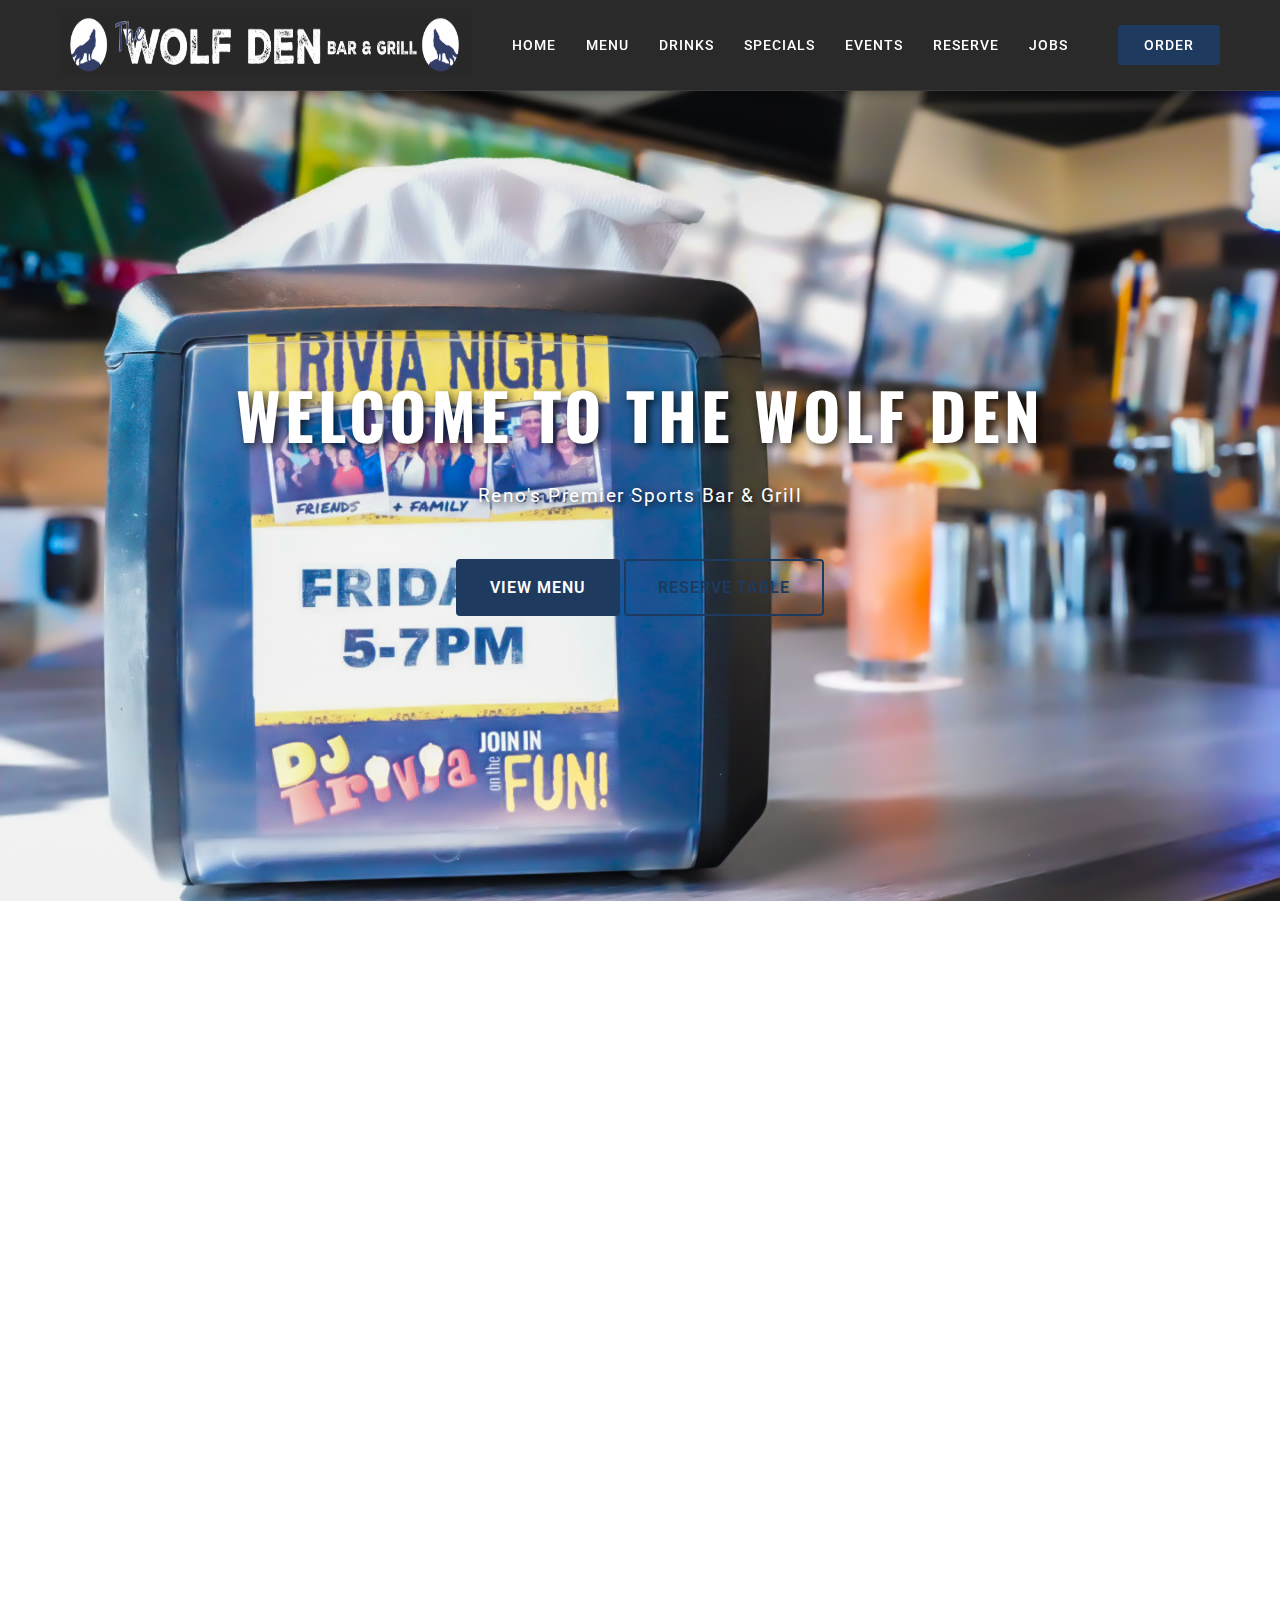
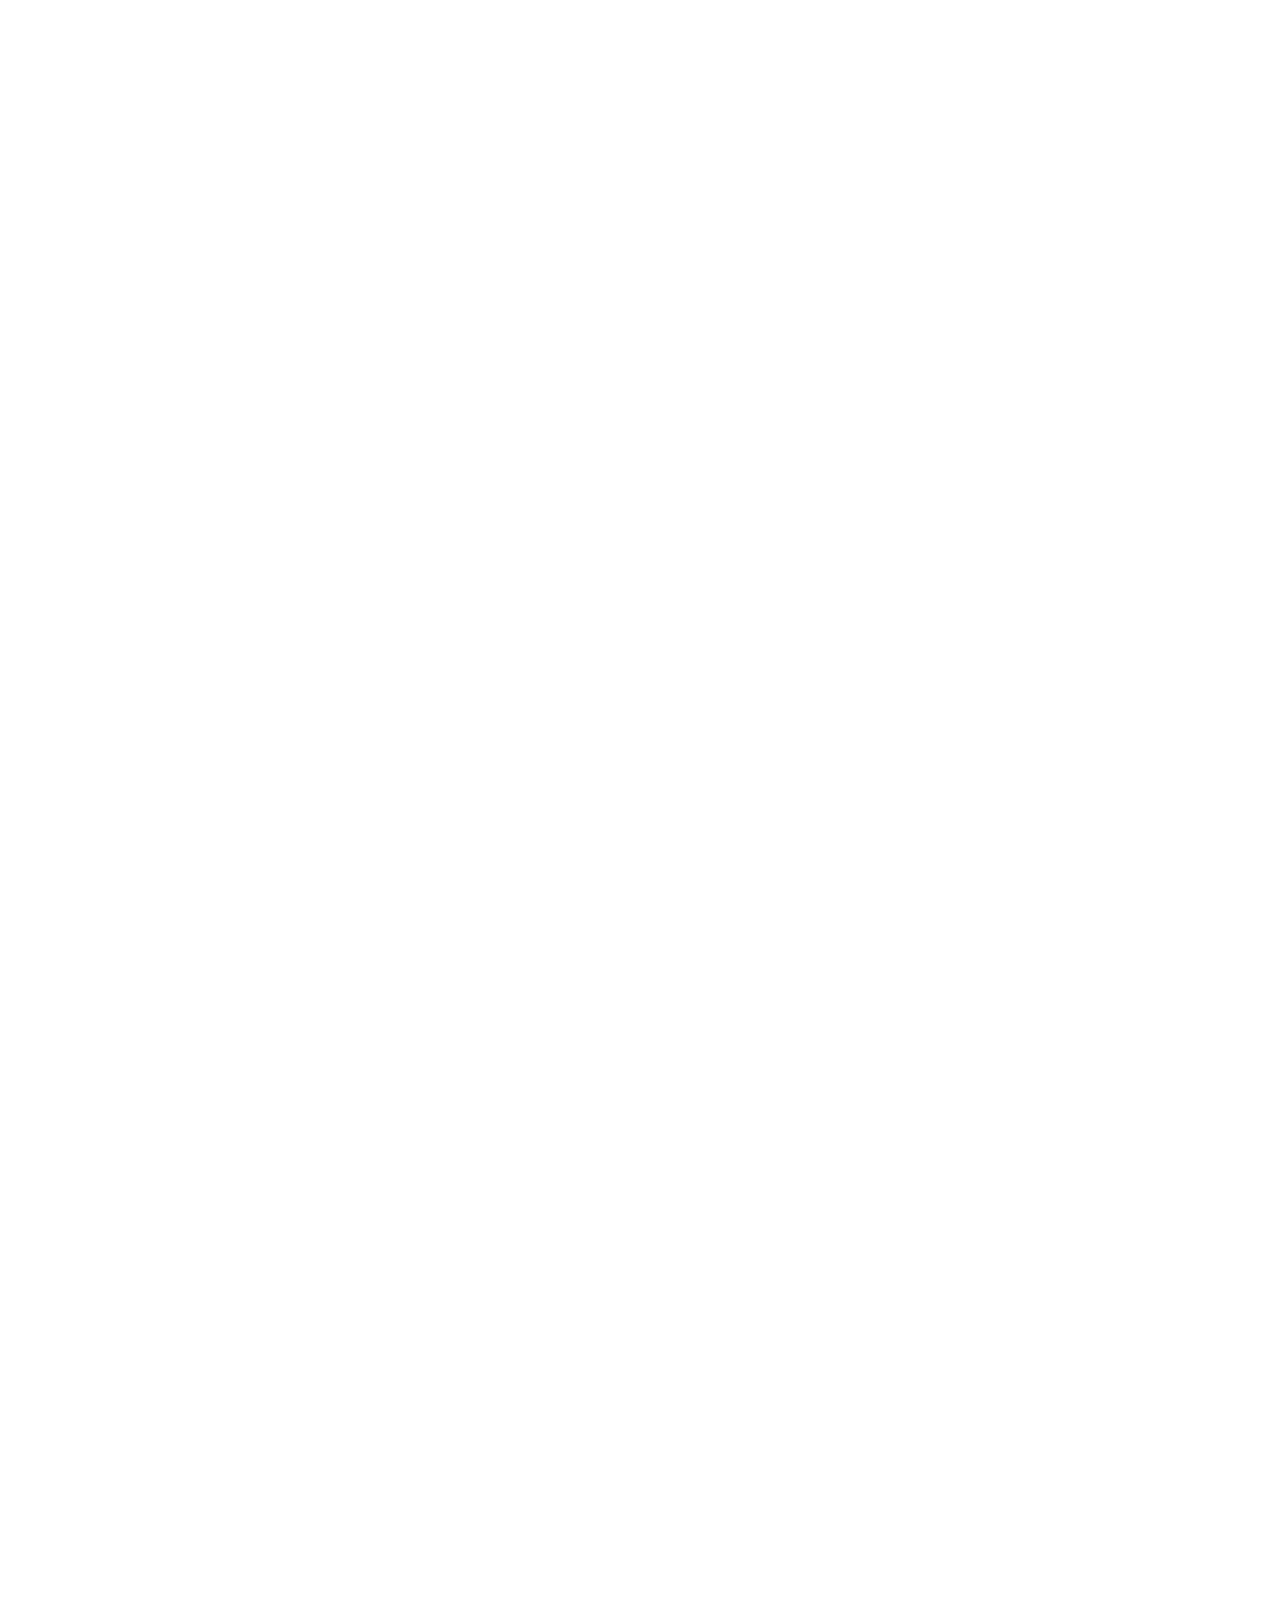
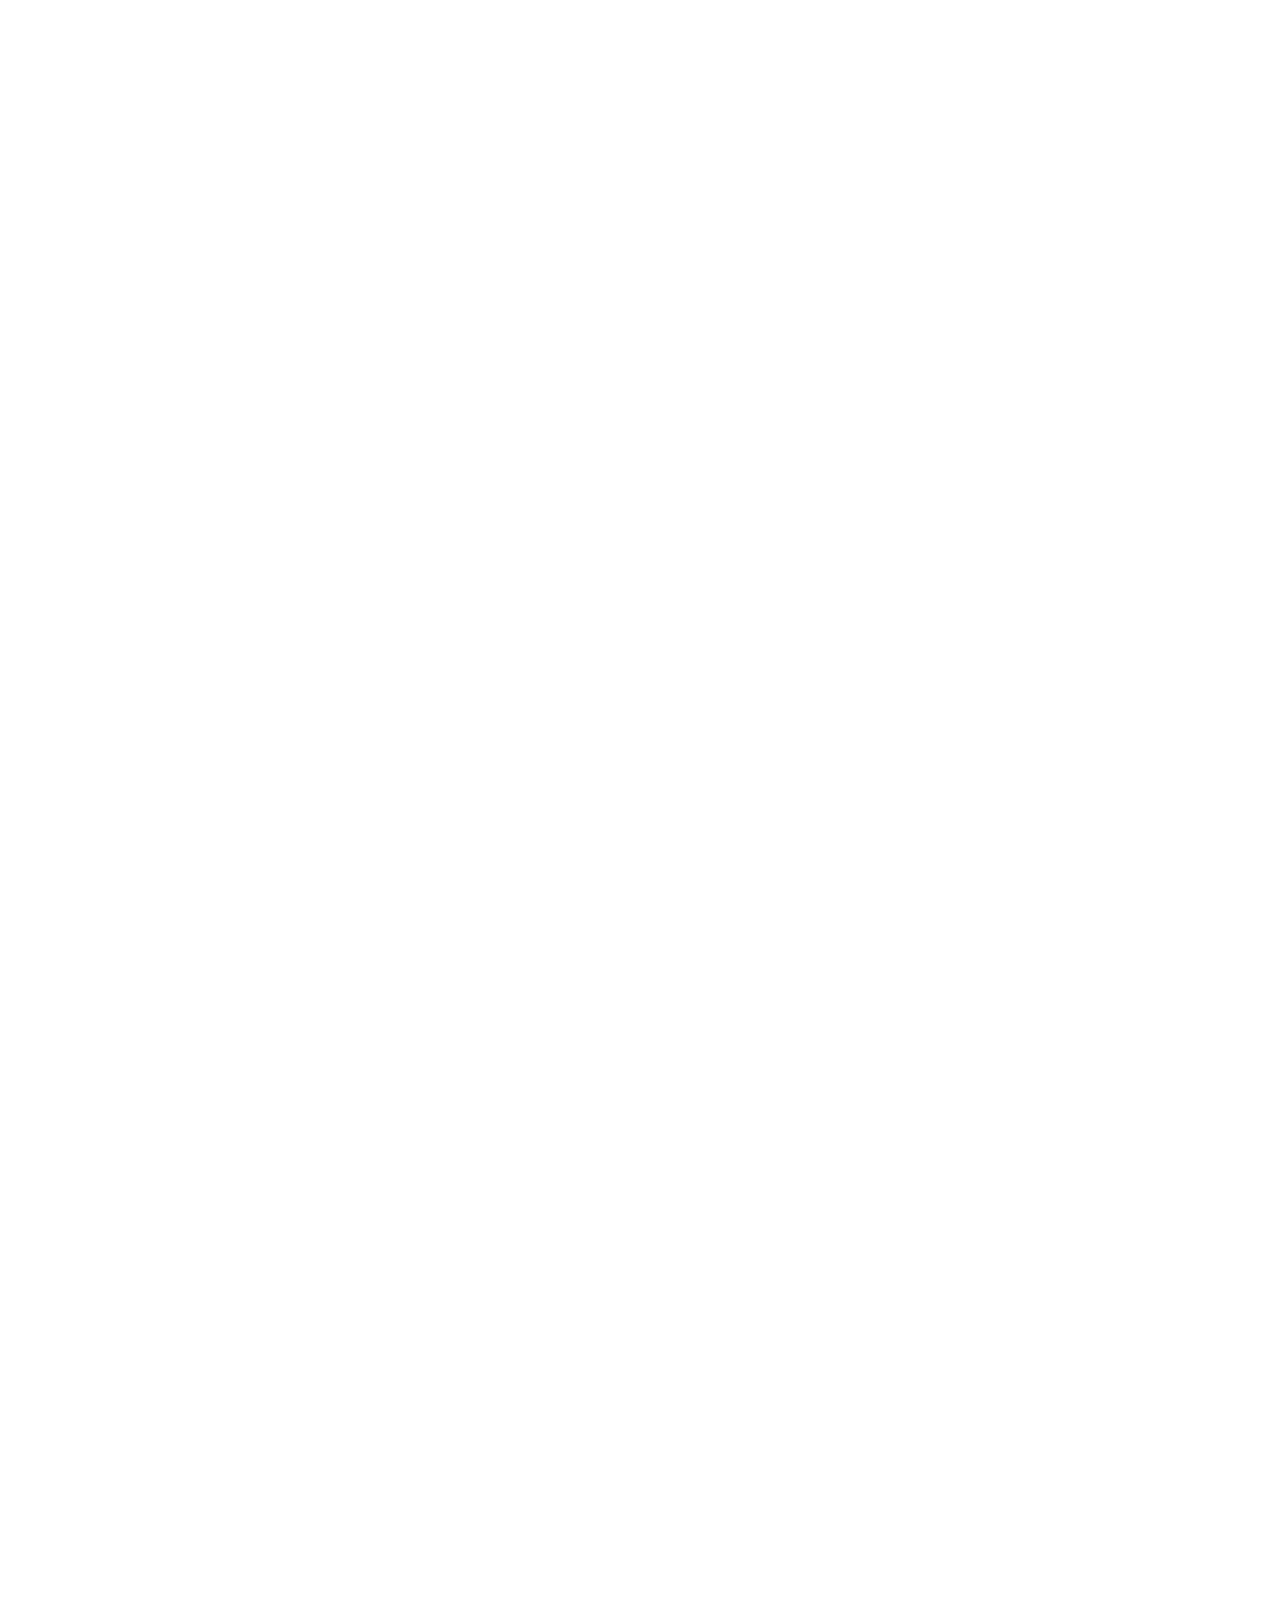
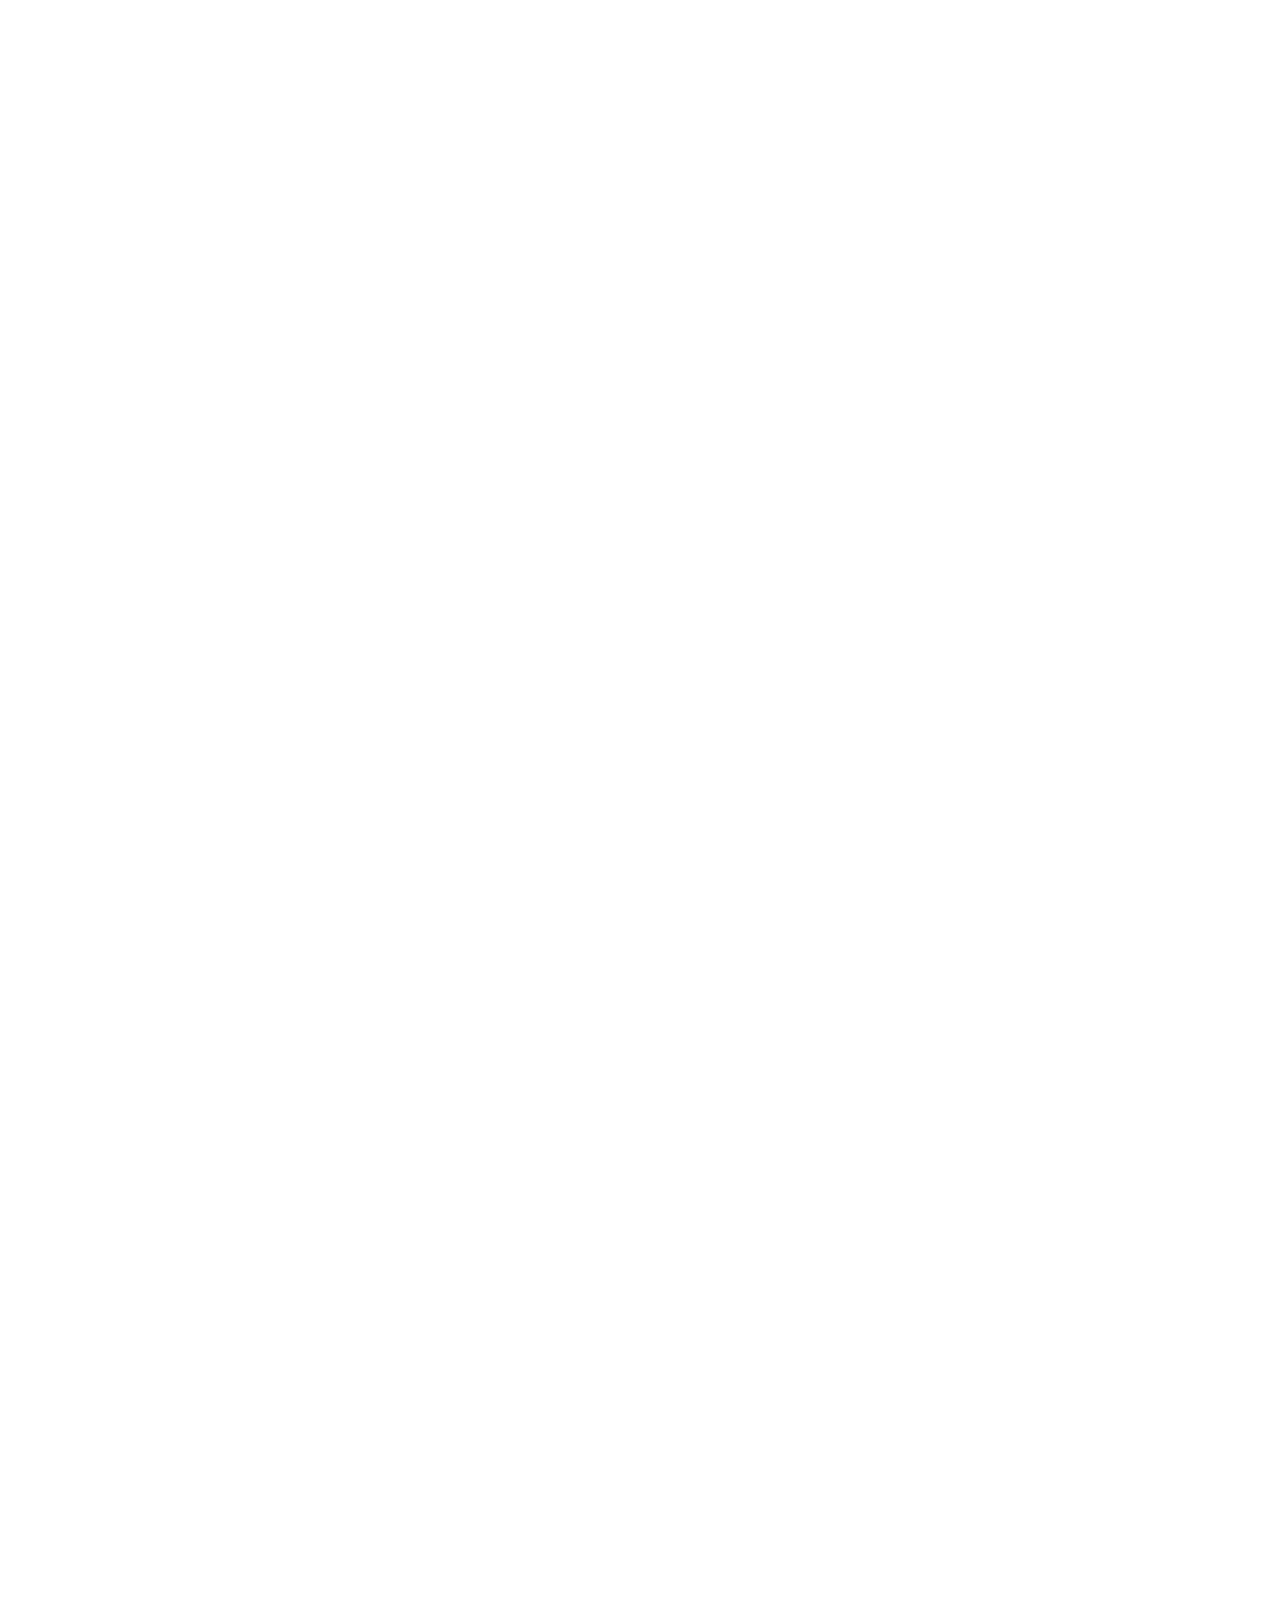
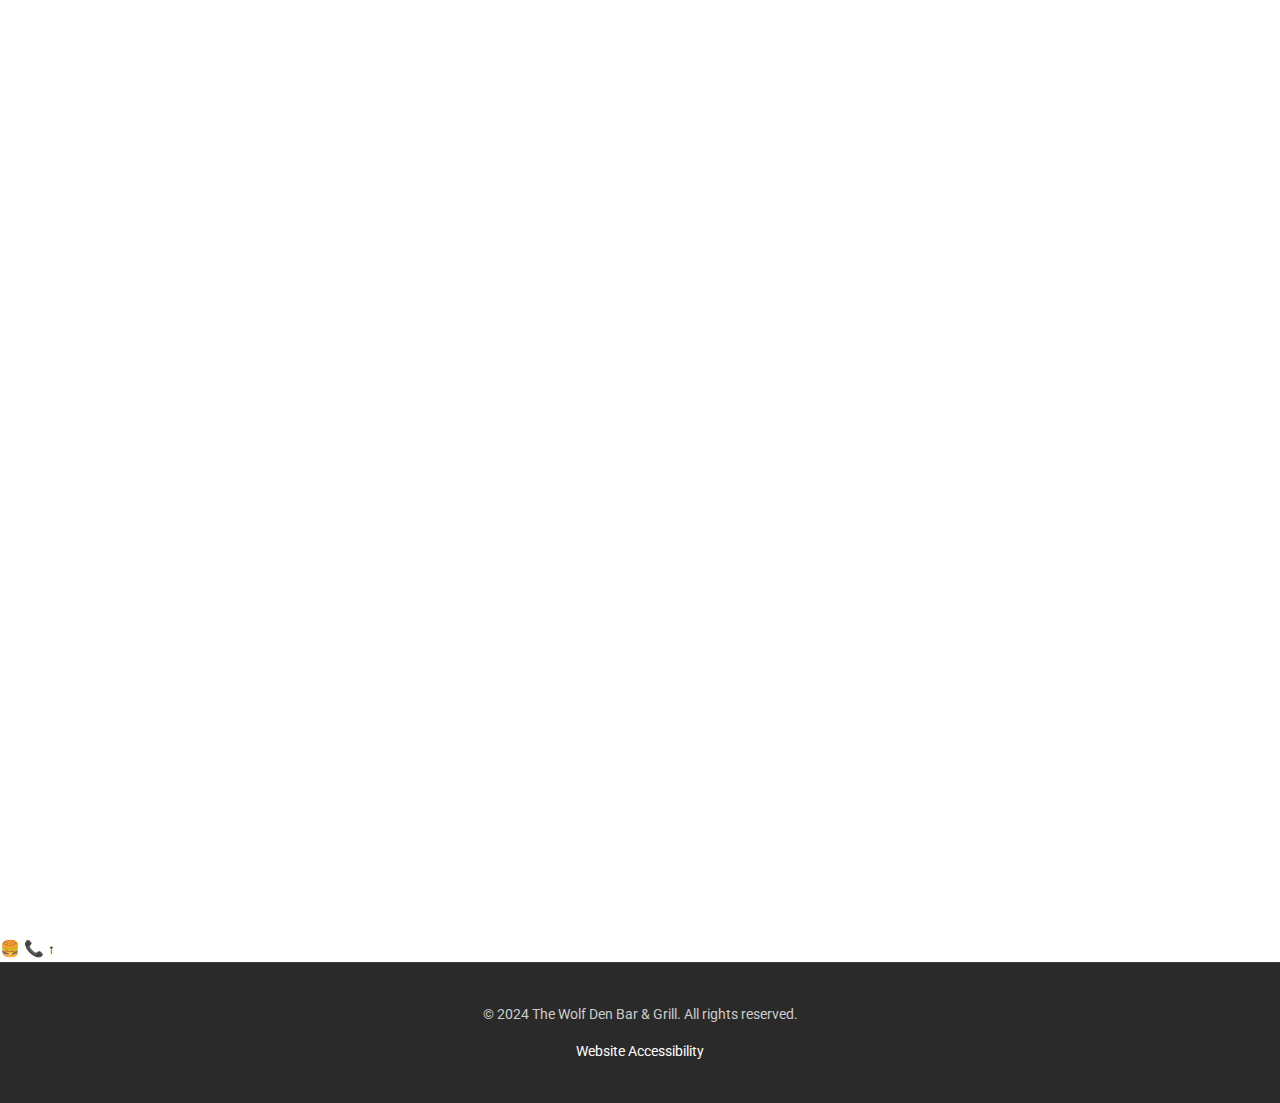
<file: index.html>
<!DOCTYPE html>
<html lang="en">
<head>
    <meta charset="UTF-8">
    <meta name="viewport" content="width=device-width, initial-scale=1.0">
    <title>The Wolf Den Bar & Grill - Reno Sports Bar</title>
    <meta name="description" content="Discover a cozy Reno hangout where great food, good company, and thrilling sports moments come together.">
    <link rel="stylesheet" href="css/style.css">
    <link rel="preconnect" href="https://fonts.googleapis.com">
    <link rel="preconnect" href="https://fonts.gstatic.com" crossorigin>
    <link href="https://fonts.googleapis.com/css2?family=Roboto:wght@300;400;500;700&family=Oswald:wght@400;500;600;700&display=swap" rel="stylesheet">
</head>
<body>
    <!-- Skip to Main Content -->
    <a href="#content" class="skip-link">Skip to main content</a>

    <!-- Header / Navigation -->
    <header class="header">
        <div class="container">
            <div class="header-content">
                <div class="logo">
                    <a href="/">
                        <img src="images/logo.png" alt="The Wolf Den Bar & Grill" class="logo-image">
                    </a>
                </div>
                <nav class="main-nav">
                    <button class="mobile-menu-toggle" aria-label="Toggle menu">
                        <span></span>
                        <span></span>
                        <span></span>
                    </button>
                    <ul class="nav-list">
                        <li><a href="#home">HOME</a></li>
                        <li><a href="menu.html">MENU</a></li>
                        <li><a href="drinks.html">DRINKS</a></li>
                        <li><a href="specials.html">SPECIALS</a></li>
                        <li><a href="events.html">EVENTS</a></li>
                        <li><a href="reserve.html">RESERVE</a></li>
                        <li><a href="jobs.html">JOBS</a></li>
                        <li><a href="https://wolfdenbar.square.site/" target="_blank" class="order-btn">ORDER</a></li>
                    </ul>
                </nav>
            </div>
        </div>
    </header>

    <!-- Main Content -->
    <main id="content">
        <!-- Hero Section with Video Background -->
        <section class="hero-section">
            <div class="hero-video-container">
                <video class="hero-video" autoplay muted loop playsinline poster="images/Photo Oct 04 2025, 2 11 21 PM.jpg">
                    <source src="images/Video Oct 11 2025, 7 37 13 AM.mov" type="video/quicktime">
                    <source src="images/Video Oct 11 2025, 7 37 13 AM.mov" type="video/mp4">
                    <!-- Fallback for browsers that don't support video -->
                    <img src="images/Photo Oct 04 2025, 2 11 21 PM.jpg" alt="The Wolf Den Bar & Grill">
                </video>
                <div class="hero-overlay"></div>
            </div>
            <div class="hero-content">
                <h1 class="hero-title animate-fade-in">Welcome to The Wolf Den</h1>
                <p class="hero-subtitle animate-fade-in-delay">Reno's Premier Sports Bar & Grill</p>
                <div class="hero-cta animate-fade-in-delay-2">
                    <a href="menu.html" class="btn btn-primary btn-hero">View Menu</a>
                    <a href="reserve.html" class="btn btn-secondary btn-hero">Reserve Table</a>
                </div>
            </div>
            <div class="scroll-indicator">
                <span></span>
            </div>
        </section>

        <!-- Order Section -->
        <section class="order-section">
            <div class="container">
                <h2>Hungry? Order & Enjoy</h2>
                <p class="section-subtitle">YOUR FAVORITE FOOD - JUST A CLICK AWAY</p>
                <p class="section-description">Whether you're short on time or just prefer convenience, online ordering is a great way to get your food from our restaurant. It's quick and easy, and your order will be ready for pick-up or delivery in no time.</p>
                <a href="https://wolfdenbar.square.site/" target="_blank" class="btn btn-primary">Order Now</a>
            </div>
        </section>

        <!-- Specials Section -->
        <section class="specials-section">
            <div class="container">
                <h2>Specialties Of The House</h2>
                <p class="section-subtitle">SOMETHING DELICIOUS EVERYDAY</p>
                <p class="section-description">At The Wolf Den Bar & Grill, every day brings something new and delicious! Whether you're a regular or a first-time visitor, our daily specials are designed to tantalize your taste buds and leave you coming back for more.</p>
                <a href="specials.html" class="btn btn-primary">All Specials</a>
            </div>
        </section>

        <!-- Photo Gallery -->
        <section class="photo-gallery">
            <div class="container">
                <h2>Our Gallery</h2>
                <p class="section-subtitle">EXPLORE THE WOLF DEN EXPERIENCE</p>
                <div class="gallery-grid">
                    <div class="gallery-item">
                        <img src="images/Photo Oct 04 2025, 1 38 53 PM.jpg" alt="Wolf Den Bar & Grill" loading="lazy">
                    </div>
                    <div class="gallery-item">
                        <img src="images/Photo Oct 04 2025, 1 42 50 PM.jpg" alt="Wolf Den Bar & Grill" loading="lazy">
                    </div>
                    <div class="gallery-item">
                        <img src="images/Photo Oct 04 2025, 1 43 39 PM.jpg" alt="Wolf Den Bar & Grill" loading="lazy">
                    </div>
                    <div class="gallery-item">
                        <img src="images/Photo Oct 04 2025, 2 11 21 PM.jpg" alt="Wolf Den Bar & Grill" loading="lazy">
                    </div>
                    <div class="gallery-item">
                        <img src="images/Photo Oct 04 2025, 2 13 13 PM.jpg" alt="Wolf Den Bar & Grill" loading="lazy">
                    </div>
                    <div class="gallery-item">
                        <img src="images/Photo Oct 04 2025, 2 14 15 PM.jpg" alt="Wolf Den Bar & Grill" loading="lazy">
                    </div>
                    <div class="gallery-item">
                        <img src="images/Photo Oct 04 2025, 2 42 25 PM.jpg" alt="Wolf Den Bar & Grill" loading="lazy">
                    </div>
                    <div class="gallery-item">
                        <img src="images/Photo Oct 04 2025, 2 43 38 PM.jpg" alt="Wolf Den Bar & Grill" loading="lazy">
                    </div>
                    <div class="gallery-item">
                        <img src="images/Photo Oct 04 2025, 2 44 04 PM.jpg" alt="Wolf Den Bar & Grill" loading="lazy">
                    </div>
                    <div class="gallery-item">
                        <img src="images/Photo Oct 04 2025, 8 38 31 PM.jpg" alt="Wolf Den Bar & Grill" loading="lazy">
                    </div>
                    <div class="gallery-item">
                        <img src="images/Photo Oct 04 2025, 8 39 58 PM.jpg" alt="Wolf Den Bar & Grill" loading="lazy">
                    </div>
                    <div class="gallery-item gallery-video">
                        <video controls playsinline preload="metadata">
                            <source src="images/Video Oct 11 2025, 7 37 13 AM.mp4" type="video/mp4">
                            Your browser does not support the video tag.
                        </video>
                    </div>
                </div>
            </div>
        </section>

        <!-- Welcome Section with Slideshow -->
        <section class="welcome-section">
            <div class="container">
                <h2>Welcome, Enjoy Yourself</h2>
                <p class="section-subtitle">DISCOVER A COZY RENO HANGOUT WHERE GREAT FOOD, GOOD COMPANY, AND THRILLING SPORTS MOMENTS COME TOGETHER.</p>
                
                <div class="slideshow-container">
                    <div class="slideshow-wrapper">
                        <div class="slide active">
                            <img src="images/Photo Oct 04 2025, 1 38 53 PM.jpg" alt="Welcome to Wolf Den">
                        </div>
                        <div class="slide">
                            <img src="images/Photo Oct 04 2025, 2 42 25 PM.jpg" alt="Great Food & Drinks">
                        </div>
                        <div class="slide">
                            <img src="images/Photo Oct 04 2025, 8 38 31 PM.jpg" alt="Enjoy the Atmosphere">
                        </div>
                    </div>
                    <button class="slide-nav prev" aria-label="Previous slide">‹</button>
                    <button class="slide-nav next" aria-label="Next slide">›</button>
                    <div class="slide-dots"></div>
                </div>

                <div class="freshly-prepared">
                    <h3>ALWAYS FRESHLY PREPARED</h3>
                    <a href="specials.html" class="btn btn-secondary">All Specials</a>
                </div>
            </div>
        </section>

        <!-- Reviews Section -->
        <section class="reviews-section">
            <div class="container">
                <div class="reviews-header">
                    <h2>What Our Customers Say</h2>
                    <p class="section-subtitle">⭐ REAL REVIEWS FROM REAL CUSTOMERS ⭐</p>
                </div>
                
                <div class="reviews-grid">
                    <div class="review-card">
                        <div class="review-stars">★★★★★</div>
                        <h4 class="review-author">Bailey C.</h4>
                        <p class="review-platform">Google Review</p>
                        <p class="review-text">"Just opened awesome sports bar! Several TVs with the games on. Full bar, great display. Outside dining and indoor. Several bar seats. Service is quick and efficient. Great food and great prices! Happy hour 3-6 Monday- Thursday!"</p>
                        <div class="review-date">2 weeks ago</div>
                    </div>

                    <div class="review-card">
                        <div class="review-stars">
                            <span>★</span><span>★</span><span>★</span><span>★</span><span>★</span>
                        </div>
                        <h4 class="review-author">Sarah M.</h4>
                        <p class="review-platform">Google Review</p>
                        <p class="review-text">"Great atmosphere and friendly staff! The food is delicious and the sports viewing experience is unmatched. Definitely my new favorite spot in Reno!"</p>
                        <div class="review-date">1 month ago</div>
                    </div>

                    <div class="review-card">
                        <div class="review-stars">
                            <span>★</span><span>★</span><span>★</span><span>★</span><span>★</span>
                        </div>
                        <h4 class="review-author">Mike R.</h4>
                        <p class="review-platform">Google Review</p>
                        <p class="review-text">"Love this place! Perfect for watching games with friends. The menu has great variety and everything we tried was excellent. Can't wait to come back!"</p>
                        <div class="review-date">3 weeks ago</div>
                    </div>

                    <div class="review-card">
                        <div class="review-stars">
                            <span>★</span><span>★</span><span>★</span><span>★</span><span>★</span>
                        </div>
                        <h4 class="review-author">Jennifer L.</h4>
                        <p class="review-platform">Google Review</p>
                        <p class="review-text">"Best sports bar in Reno! The wings are incredible and they have an amazing selection of beers. The staff is super friendly and the vibe is perfect for game day!"</p>
                        <div class="review-date">1 week ago</div>
                    </div>

                    <div class="review-card">
                        <div class="review-stars">
                            <span>★</span><span>★</span><span>★</span><span>★</span><span>★</span>
                        </div>
                        <h4 class="review-author">David K.</h4>
                        <p class="review-platform">Google Review</p>
                        <p class="review-text">"Fantastic place! Great food, cold drinks, and multiple screens for all the games. The happy hour specials are unbeatable. Highly recommend!"</p>
                        <div class="review-date">2 months ago</div>
                    </div>

                    <div class="review-card">
                        <div class="review-stars">
                            <span>★</span><span>★</span><span>★</span><span>★</span><span>★</span>
                        </div>
                        <h4 class="review-author">Amanda T.</h4>
                        <p class="review-platform">Google Review</p>
                        <p class="review-text">"We had an amazing experience! The pizza was delicious, drinks were perfect, and the service was outstanding. This is our go-to spot for game nights now!"</p>
                        <div class="review-date">3 weeks ago</div>
                    </div>

                    <div class="review-card">
                        <div class="review-stars">
                            <span>★</span><span>★</span><span>★</span><span>★</span><span>★</span>
                        </div>
                        <h4 class="review-author">Tom B.</h4>
                        <p class="review-platform">Google Review</p>
                        <p class="review-text">"Awesome burgers and craft beer selection! The atmosphere is electric during big games. Staff is attentive and the prices are reasonable. Will be back for sure!"</p>
                        <div class="review-date">2 weeks ago</div>
                    </div>
                </div>

                <div class="reviews-cta">
                    <p>Love The Wolf Den? Share your experience!</p>
                    <a href="https://www.google.com/maps/search/?api=1&query=The+Wolf+Den+Bar+%26+Grill+Reno" target="_blank" class="btn btn-primary">Leave a Review</a>
                </div>
            </div>
        </section>

        <!-- Newsletter Section -->
        <section class="newsletter-section">
            <div class="container">
                <h2>Let's Connect</h2>
                <p class="section-subtitle">Sign up for our newsletter & get exclusive offers and invites!</p>
                <form class="newsletter-form" id="newsletterForm">
                    <input type="email" name="email" placeholder="Email (required)" required aria-label="Email address">
                    <button type="submit" class="btn btn-primary">Submit</button>
                </form>
            </div>
        </section>

        <!-- Location & Info Section -->
        <section class="location-section">
            <div class="container">
                <div class="location-grid">
                    <!-- Map -->
                    <div class="map-container">
                        <iframe 
                            src="https://www.google.com/maps/embed?pb=!1m18!1m12!1m3!1d3075.8!2d-119.8!3d39.53!2m3!1f0!2f0!3f0!3m2!1i1024!2i768!4f13.1!3m3!1m2!1s0x0%3A0x0!2zMznCsDMxJzQ4LjAiTiAxMTnCsDQ4JzAwLjAiVw!5e0!3m2!1sen!2sus!4v1234567890" 
                            width="100%" 
                            height="400" 
                            style="border:0;" 
                            allowfullscreen="" 
                            loading="lazy">
                        </iframe>
                    </div>

                    <!-- Location Details -->
                    <div class="info-cards">
                        <div class="info-card">
                            <h3>Location</h3>
                            <p>501 Ralston Street<br>Reno, NV 89503</p>
                        </div>

                        <div class="info-card">
                            <h3>Hours</h3>
                            <p>
                                Sun, Mon, Wed, Thur<br>11:00 am - 09:00 pm<br><br>
                                Fri, Sat<br>11:00 am - 10:30 pm<br><br>
                                <strong>Closed On Tuesday</strong>
                            </p>
                        </div>

                        <div class="info-card">
                            <h3>Find Us On...</h3>
                            <div class="social-links">
                                <a href="https://www.facebook.com/490394574147316" target="_blank" aria-label="Facebook">
                                    <svg width="24" height="24" fill="currentColor" viewBox="0 0 24 24">
                                        <path d="M24 12.073c0-6.627-5.373-12-12-12s-12 5.373-12 12c0 5.99 4.388 10.954 10.125 11.854v-8.385H7.078v-3.47h3.047V9.43c0-3.007 1.792-4.669 4.533-4.669 1.312 0 2.686.235 2.686.235v2.953H15.83c-1.491 0-1.956.925-1.956 1.874v2.25h3.328l-.532 3.47h-2.796v8.385C19.612 23.027 24 18.062 24 12.073z"/>
                                    </svg>
                                </a>
                                <a href="https://www.instagram.com/thewolfden2024" target="_blank" aria-label="Instagram">
                                    <svg width="24" height="24" fill="currentColor" viewBox="0 0 24 24">
                                        <path d="M12 0C8.74 0 8.333.015 7.053.072 5.775.132 4.905.333 4.14.63c-.789.306-1.459.717-2.126 1.384S.935 3.35.63 4.14C.333 4.905.131 5.775.072 7.053.012 8.333 0 8.74 0 12s.015 3.667.072 4.947c.06 1.277.261 2.148.558 2.913.306.788.717 1.459 1.384 2.126.667.666 1.336 1.079 2.126 1.384.766.296 1.636.499 2.913.558C8.333 23.988 8.74 24 12 24s3.667-.015 4.947-.072c1.277-.06 2.148-.262 2.913-.558.788-.306 1.459-.718 2.126-1.384.666-.667 1.079-1.335 1.384-2.126.296-.765.499-1.636.558-2.913.06-1.28.072-1.687.072-4.947s-.015-3.667-.072-4.947c-.06-1.277-.262-2.149-.558-2.913-.306-.789-.718-1.459-1.384-2.126C21.319 1.347 20.651.935 19.86.63c-.765-.297-1.636-.499-2.913-.558C15.667.012 15.26 0 12 0zm0 2.16c3.203 0 3.585.016 4.85.071 1.17.055 1.805.249 2.227.415.562.217.96.477 1.382.896.419.42.679.819.896 1.381.164.422.36 1.057.413 2.227.057 1.266.07 1.646.07 4.85s-.015 3.585-.074 4.85c-.061 1.17-.256 1.805-.421 2.227-.224.562-.479.96-.899 1.382-.419.419-.824.679-1.38.896-.42.164-1.065.36-2.235.413-1.274.057-1.649.07-4.859.07-3.211 0-3.586-.015-4.859-.074-1.171-.061-1.816-.256-2.236-.421-.569-.224-.96-.479-1.379-.899-.421-.419-.69-.824-.9-1.38-.165-.42-.359-1.065-.42-2.235-.045-1.26-.061-1.649-.061-4.844 0-3.196.016-3.586.061-4.861.061-1.17.255-1.814.42-2.234.21-.57.479-.96.9-1.381.419-.419.81-.689 1.379-.898.42-.166 1.051-.361 2.221-.421 1.275-.045 1.65-.06 4.859-.06l.045.03zm0 3.678c-3.405 0-6.162 2.76-6.162 6.162 0 3.405 2.76 6.162 6.162 6.162 3.405 0 6.162-2.76 6.162-6.162 0-3.405-2.76-6.162-6.162-6.162zM12 16c-2.21 0-4-1.79-4-4s1.79-4 4-4 4 1.79 4 4-1.79 4-4 4zm7.846-10.405c0 .795-.646 1.44-1.44 1.44-.795 0-1.44-.646-1.44-1.44 0-.794.646-1.439 1.44-1.439.793-.001 1.44.645 1.44 1.439z"/>
                                    </svg>
                                </a>
                                <a href="https://www.google.com/search?q=The+Wolf+Den+Bar+%26+Grill+501+Ralston+Street+Reno+NV+89503" target="_blank" aria-label="Google">
                                    <svg width="24" height="24" fill="currentColor" viewBox="0 0 24 24">
                                        <path d="M22.56 12.25c0-.78-.07-1.53-.2-2.25H12v4.26h5.92c-.26 1.37-1.04 2.53-2.21 3.31v2.77h3.57c2.08-1.92 3.28-4.74 3.28-8.09z"/>
                                        <path d="M12 23c2.97 0 5.46-.98 7.28-2.66l-3.57-2.77c-.98.66-2.23 1.06-3.71 1.06-2.86 0-5.29-1.93-6.16-4.53H2.18v2.84C3.99 20.53 7.7 23 12 23z"/>
                                        <path d="M5.84 14.09c-.22-.66-.35-1.36-.35-2.09s.13-1.43.35-2.09V7.07H2.18C1.43 8.55 1 10.22 1 12s.43 3.45 1.18 4.93l2.85-2.22.81-.62z"/>
                                        <path d="M12 5.38c1.62 0 3.06.56 4.21 1.64l3.15-3.15C17.45 2.09 14.97 1 12 1 7.7 1 3.99 3.47 2.18 7.07l3.66 2.84c.87-2.6 3.3-4.53 6.16-4.53z"/>
                                    </svg>
                                </a>
                            </div>
                        </div>

                        <div class="info-card">
                            <h3>Contact Us</h3>
                            <p>
                                <a href="tel:+17754486946">(775)-448-6946</a><br><br>
                                <a href="mailto:grsonsinc@gmail.com">grsonsinc@gmail.com</a>
                            </p>
                        </div>
                    </div>
                </div>
            </div>
        </section>

        <!-- Hiring Banner -->
        <section class="hiring-banner">
            <div class="container">
                <p>We're hiring! Call, email, or submit an inquiry today to learn more!</p>
            </div>
        </section>
    </main>

    <!-- Floating Action Buttons -->
    <div class="fab-container">
        <a href="https://wolfdenbar.square.site/" target="_blank" class="fab-button" aria-label="Order Online" title="Order Online">
            🍔
        </a>
        <a href="tel:+17754486946" class="fab-button" aria-label="Call Us" title="Call Us">
            📞
        </a>
        <button class="fab-button scroll-to-top" aria-label="Scroll to top" title="Back to top">
            ↑
        </button>
    </div>

    <!-- Footer -->
    <footer class="footer">
        <div class="container">
            <div class="footer-content">
                <p>&copy; 2024 The Wolf Den Bar & Grill. All rights reserved.</p>
                <p>
                    <a href="accessibility.html">Website Accessibility</a>
                </p>
            </div>
        </div>
    </footer>

    <script src="js/script.js"></script>
</body>
</html>
</file>
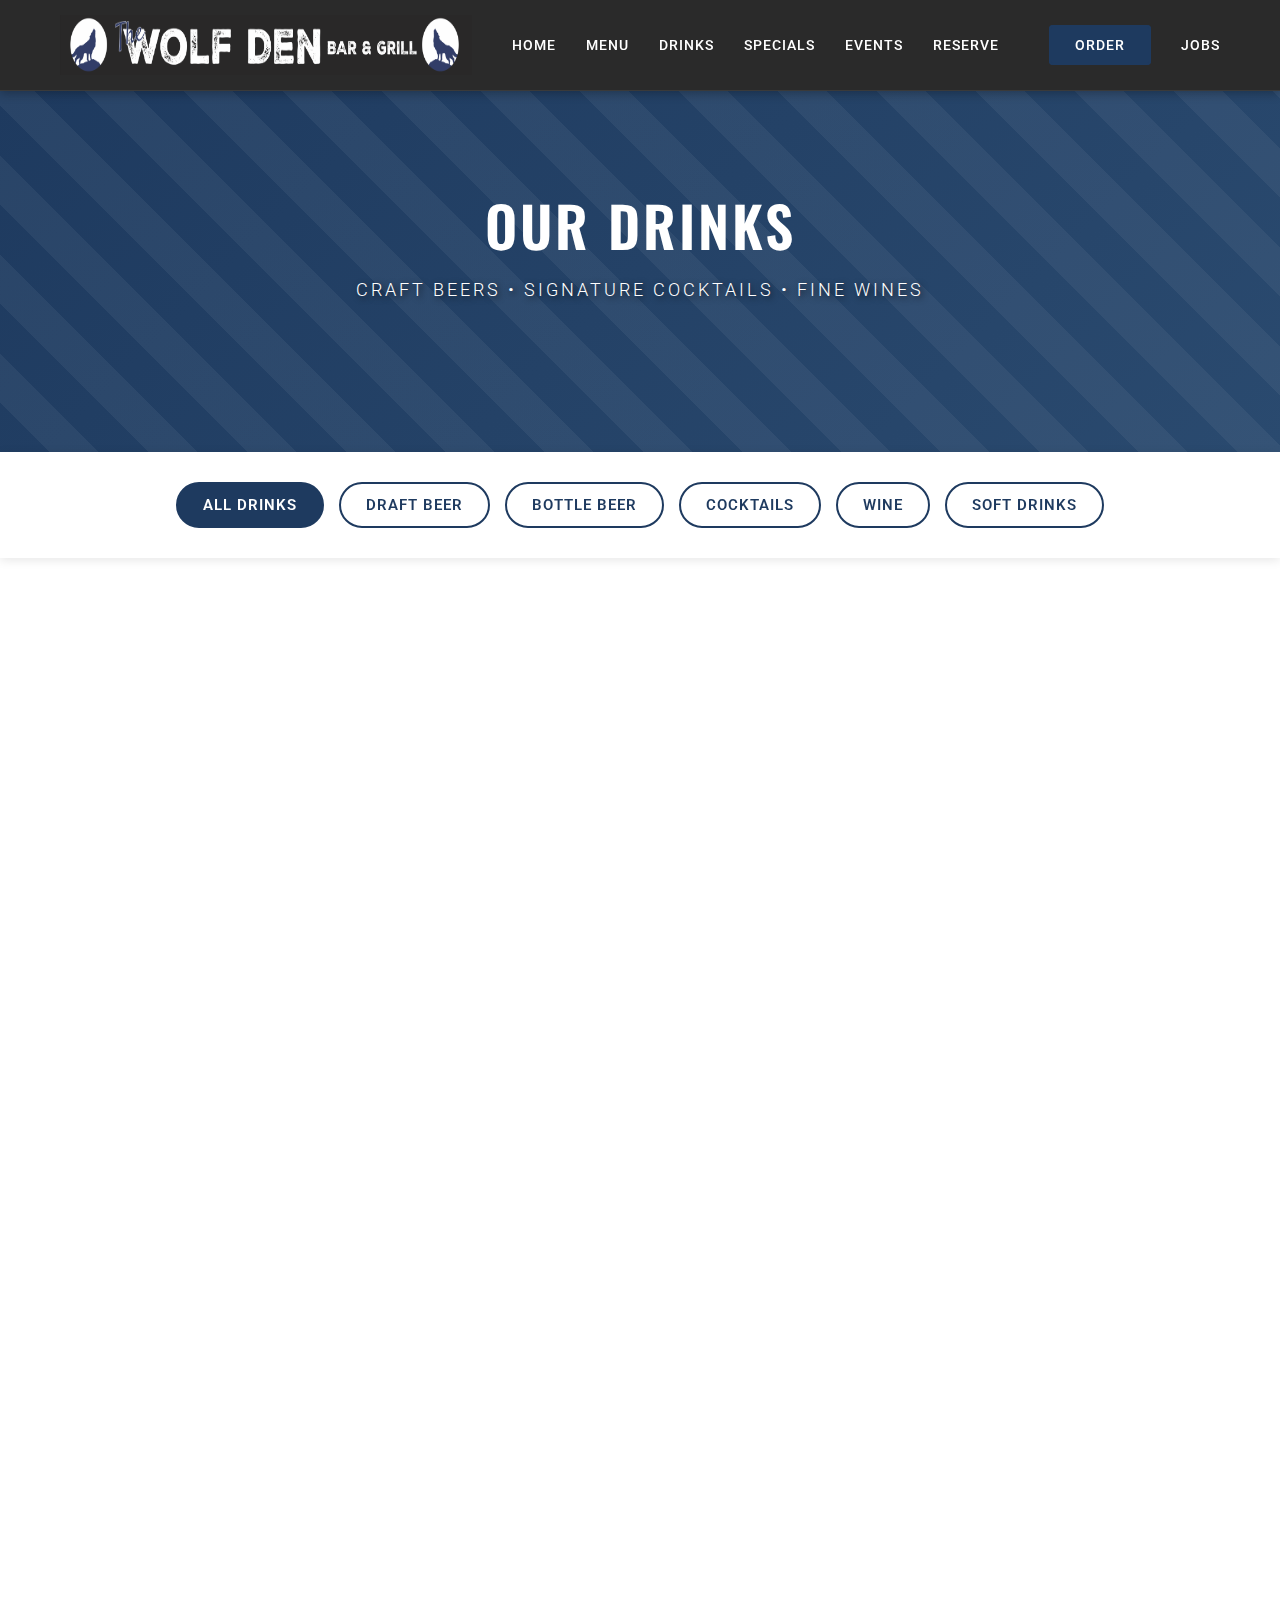
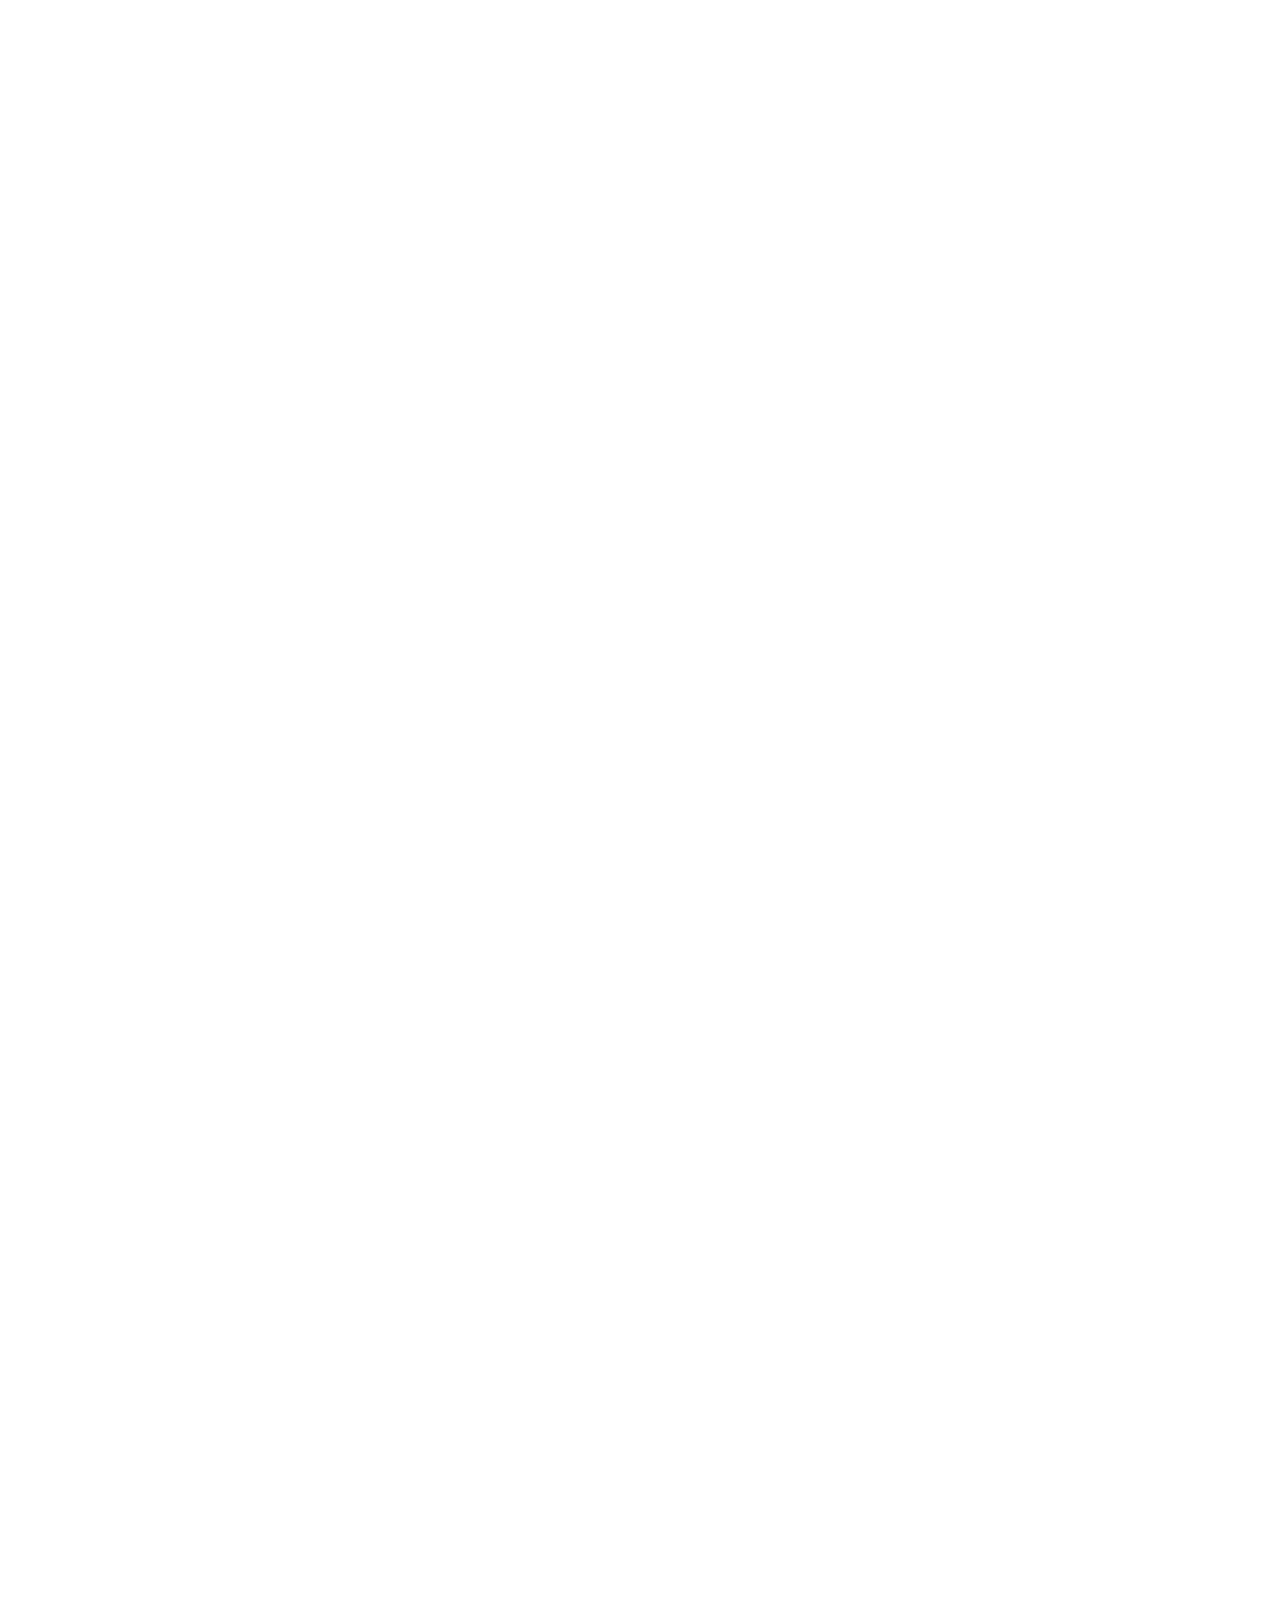
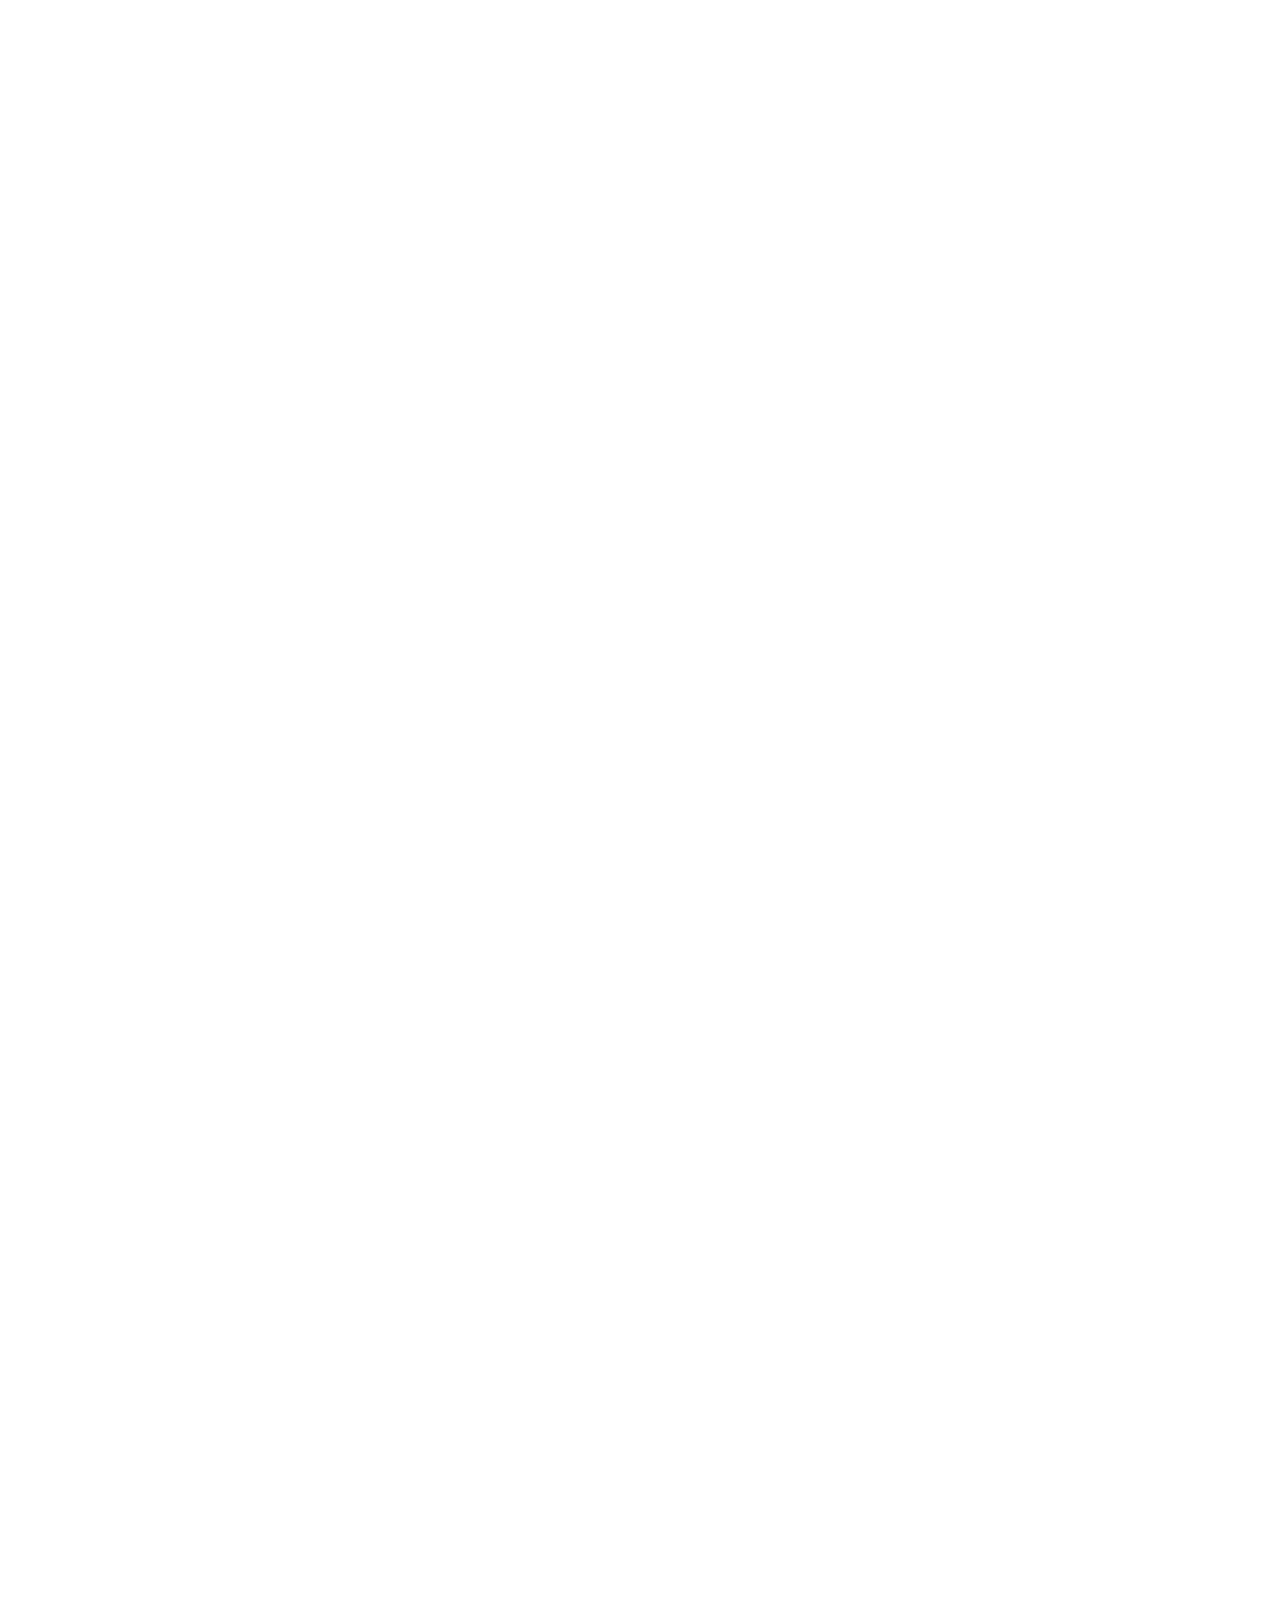
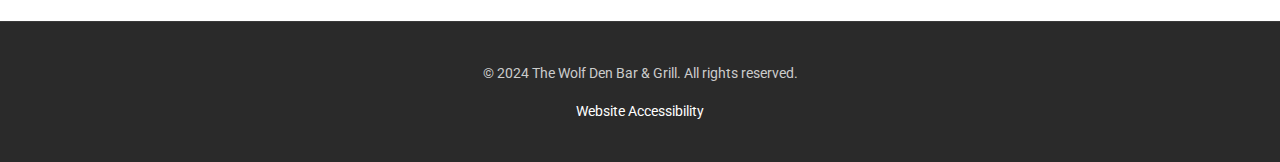
<file: drinks.html>
<!DOCTYPE html>
<html lang="en">
<head>
    <meta charset="UTF-8">
    <meta name="viewport" content="width=device-width, initial-scale=1.0">
    <title>Drinks Menu - The Wolf Den Bar & Grill</title>
    <meta name="description" content="Explore our extensive drinks menu featuring craft beers, cocktails, wine, and more at The Wolf Den Bar & Grill in Reno.">
    <link rel="stylesheet" href="css/style.css">
    <link rel="stylesheet" href="css/drinks.css">
    <link rel="preconnect" href="https://fonts.googleapis.com">
    <link rel="preconnect" href="https://fonts.gstatic.com" crossorigin>
    <link href="https://fonts.googleapis.com/css2?family=Roboto:wght@300;400;500;700&family=Oswald:wght@400;500;600;700&display=swap" rel="stylesheet">
</head>
<body>
    <!-- Skip to Main Content -->
    <a href="#content" class="skip-link">Skip to main content</a>

    <!-- Header / Navigation -->
    <header class="header">
        <div class="container">
            <div class="header-content">
                <div class="logo">
                    <a href="index.html">
                        <img src="images/logo.png" alt="The Wolf Den Bar & Grill" class="logo-image">
                    </a>
                </div>
                <nav class="main-nav">
                    <button class="mobile-menu-toggle" aria-label="Toggle menu">
                        <span></span>
                        <span></span>
                        <span></span>
                    </button>
                    <ul class="nav-list">
                        <li><a href="index.html">HOME</a></li>
                        <li><a href="menu.html">MENU</a></li>
                        <li><a href="drinks.html">DRINKS</a></li>
                        <li><a href="specials.html">SPECIALS</a></li>
                        <li><a href="events.html">EVENTS</a></li>
                        <li><a href="reserve.html">RESERVE</a></li>
                        <li><a href="https://wolfdenbar.square.site/" target="_blank" class="order-btn">ORDER</a></li>
                        <li><a href="jobs.html">JOBS</a></li>
                    </ul>
                </nav>
            </div>
        </div>
    </header>

    <!-- Main Content -->
    <main id="content">
        <!-- Page Header -->
        <section class="drinks-hero">
            <div class="drinks-hero-overlay"></div>
            <div class="container">
                <h1>Our Drinks</h1>
                <p class="hero-subtitle">CRAFT BEERS • SIGNATURE COCKTAILS • FINE WINES</p>
            </div>
        </section>

        <!-- Drink Categories Navigation -->
        <section class="drink-categories-nav">
            <div class="container">
                <div class="category-buttons">
                    <button class="category-btn active" data-category="all">All Drinks</button>
                    <button class="category-btn" data-category="draft-beer">Draft Beer</button>
                    <button class="category-btn" data-category="bottle-beer">Bottle Beer</button>
                    <button class="category-btn" data-category="cocktails">Cocktails</button>
                    <button class="category-btn" data-category="wine">Wine</button>
                    <button class="category-btn" data-category="soft-drinks">Soft Drinks</button>
                </div>
            </div>
        </section>

        <!-- Drinks Menu -->
        <section class="drinks-menu-section">
            <div class="container">
                
                <!-- Draft Beer Section -->
                <div class="menu-category" data-category="draft-beer">
                    <div class="category-header">
                        <h2>Draft Beer</h2>
                        <p class="category-description">Fresh from the tap, perfectly poured</p>
                    </div>
                    <div class="drinks-grid">
                        <div class="drink-item">
                            <div class="drink-info">
                                <h3>Coors Light</h3>
                                <p class="drink-description">Light, crisp American lager</p>
                            </div>
                            <div class="drink-prices">
                                <span class="price">16oz $7.00</span>
                                <span class="price">23oz $9.00</span>
                            </div>
                        </div>
                        <div class="drink-item">
                            <div class="drink-info">
                                <h3>Blue Moon</h3>
                                <p class="drink-description">Belgian-style wheat ale with orange</p>
                            </div>
                            <div class="drink-prices">
                                <span class="price">16oz $7.00</span>
                                <span class="price">23oz $9.00</span>
                            </div>
                        </div>
                        <div class="drink-item">
                            <div class="drink-info">
                                <h3>Lagunitas IPA</h3>
                                <p class="drink-description">Bold, hoppy India Pale Ale</p>
                            </div>
                            <div class="drink-prices">
                                <span class="price">16oz $7.00</span>
                                <span class="price">23oz $9.00</span>
                            </div>
                        </div>
                        <div class="drink-item">
                            <div class="drink-info">
                                <h3>805</h3>
                                <p class="drink-description">Smooth blonde ale from Firestone Walker</p>
                            </div>
                            <div class="drink-prices">
                                <span class="price">16oz $7.00</span>
                                <span class="price">23oz $9.00</span>
                            </div>
                        </div>
                        <div class="drink-item">
                            <div class="drink-info">
                                <h3>Dos Equis Lager</h3>
                                <p class="drink-description">Golden pilsner-style lager</p>
                            </div>
                            <div class="drink-prices">
                                <span class="price">16oz $7.00</span>
                                <span class="price">23oz $9.00</span>
                            </div>
                        </div>
                        <div class="drink-item">
                            <div class="drink-info">
                                <h3>Michelob Ultra</h3>
                                <p class="drink-description">Light beer with superior taste</p>
                            </div>
                            <div class="drink-prices">
                                <span class="price">16oz $7.00</span>
                                <span class="price">23oz $9.00</span>
                            </div>
                        </div>
                        <div class="drink-item">
                            <div class="drink-info">
                                <h3>Michelada</h3>
                                <p class="drink-description">Mexican beer cocktail with lime & spices</p>
                            </div>
                            <div class="drink-prices">
                                <span class="price">16oz $7.00</span>
                                <span class="price">23oz $9.00</span>
                            </div>
                        </div>
                    </div>
                </div>

                <!-- Bottle Beer Section -->
                <div class="menu-category" data-category="bottle-beer">
                    <div class="category-header">
                        <h2>Bottle Beer</h2>
                        <p class="category-description">Classic bottles, ice cold</p>
                    </div>
                    <div class="drinks-grid">
                        <div class="drink-item">
                            <div class="drink-info">
                                <h3>Coors</h3>
                                <p class="drink-description">Original Banquet beer</p>
                            </div>
                            <div class="drink-prices">
                                <span class="price">$7.00</span>
                            </div>
                        </div>
                        <div class="drink-item">
                            <div class="drink-info">
                                <h3>Coors Light</h3>
                                <p class="drink-description">America's light beer</p>
                            </div>
                            <div class="drink-prices">
                                <span class="price">$7.00</span>
                            </div>
                        </div>
                        <div class="drink-item">
                            <div class="drink-info">
                                <h3>Blue Moon</h3>
                                <p class="drink-description">Belgian white ale</p>
                            </div>
                            <div class="drink-prices">
                                <span class="price">$7.00</span>
                            </div>
                        </div>
                        <div class="drink-item">
                            <div class="drink-info">
                                <h3>Corona Extra</h3>
                                <p class="drink-description">Mexican pale lager</p>
                            </div>
                            <div class="drink-prices">
                                <span class="price">$7.00</span>
                            </div>
                        </div>
                        <div class="drink-item">
                            <div class="drink-info">
                                <h3>Heineken</h3>
                                <p class="drink-description">Premium Dutch lager</p>
                            </div>
                            <div class="drink-prices">
                                <span class="price">$7.00</span>
                            </div>
                        </div>
                        <div class="drink-item">
                            <div class="drink-info">
                                <h3>Modelo</h3>
                                <p class="drink-description">Mexican pilsner-style</p>
                            </div>
                            <div class="drink-prices">
                                <span class="price">$7.00</span>
                            </div>
                        </div>
                        <div class="drink-item">
                            <div class="drink-info">
                                <h3>Sierra Nevada</h3>
                                <p class="drink-description">Craft pale ale</p>
                            </div>
                            <div class="drink-prices">
                                <span class="price">$7.00</span>
                            </div>
                        </div>
                        <div class="drink-item">
                            <div class="drink-info">
                                <h3>Long Drink</h3>
                                <p class="drink-description">Finnish gin & grapefruit</p>
                            </div>
                            <div class="drink-prices">
                                <span class="price">$7.00</span>
                            </div>
                        </div>
                        <div class="drink-item">
                            <div class="drink-info">
                                <h3>White Claw Seltzer</h3>
                                <p class="drink-description">Strawberry, Blackberry, Mango, Ruby Grapefruit</p>
                            </div>
                            <div class="drink-prices">
                                <span class="price">$7.00</span>
                            </div>
                        </div>
                    </div>

                    <div class="category-header" style="margin-top: 60px;">
                        <h3>Non-Alcoholic Beer</h3>
                    </div>
                    <div class="drinks-grid">
                        <div class="drink-item">
                            <div class="drink-info">
                                <h3>O'Doul's</h3>
                                <p class="drink-description">Premium non-alcoholic brew</p>
                            </div>
                            <div class="drink-prices">
                                <span class="price">$7.00</span>
                            </div>
                        </div>
                        <div class="drink-item">
                            <div class="drink-info">
                                <h3>Athletic Brewing</h3>
                                <p class="drink-description">Craft non-alcoholic beer</p>
                            </div>
                            <div class="drink-prices">
                                <span class="price">$7.00</span>
                            </div>
                        </div>
                        <div class="drink-item">
                            <div class="drink-info">
                                <h3>Heineken 0.0</h3>
                                <p class="drink-description">Zero alcohol, full taste</p>
                            </div>
                            <div class="drink-prices">
                                <span class="price">$7.00</span>
                            </div>
                        </div>
                    </div>
                </div>

                <!-- Cocktails Section -->
                <div class="menu-category" data-category="cocktails">
                    <div class="category-header">
                        <h2>Signature Cocktails</h2>
                        <p class="category-description">Expertly crafted by our bartenders</p>
                    </div>
                    <div class="drinks-grid">
                        <div class="drink-item featured">
                            <div class="drink-info">
                                <h3>Wolf's Margarita</h3>
                                <p class="drink-description">Premium tequila, fresh lime, triple sec, salt rim</p>
                            </div>
                            <div class="drink-prices">
                                <span class="price">$10.00</span>
                            </div>
                        </div>
                        <div class="drink-item featured">
                            <div class="drink-info">
                                <h3>Classic Old Fashioned</h3>
                                <p class="drink-description">Bourbon, bitters, sugar, orange twist</p>
                            </div>
                            <div class="drink-prices">
                                <span class="price">$12.00</span>
                            </div>
                        </div>
                        <div class="drink-item">
                            <div class="drink-info">
                                <h3>Moscow Mule</h3>
                                <p class="drink-description">Vodka, ginger beer, lime, copper mug</p>
                            </div>
                            <div class="drink-prices">
                                <span class="price">$10.00</span>
                            </div>
                        </div>
                        <div class="drink-item">
                            <div class="drink-info">
                                <h3>Whiskey Sour</h3>
                                <p class="drink-description">Bourbon, lemon juice, simple syrup, cherry</p>
                            </div>
                            <div class="drink-prices">
                                <span class="price">$10.00</span>
                            </div>
                        </div>
                        <div class="drink-item">
                            <div class="drink-info">
                                <h3>Long Island Iced Tea</h3>
                                <p class="drink-description">Five spirits, cola, lemon</p>
                            </div>
                            <div class="drink-prices">
                                <span class="price">$11.00</span>
                            </div>
                        </div>
                        <div class="drink-item">
                            <div class="drink-info">
                                <h3>Mojito</h3>
                                <p class="drink-description">White rum, mint, lime, soda water</p>
                            </div>
                            <div class="drink-prices">
                                <span class="price">$10.00</span>
                            </div>
                        </div>
                    </div>
                </div>

                <!-- Wine Section -->
                <div class="menu-category" data-category="wine">
                    <div class="category-header">
                        <h2>Wine Selection</h2>
                        <p class="category-description">Red, white, and sparkling options</p>
                    </div>
                    
                    <div class="wine-subsection">
                        <h3>Red Wine</h3>
                        <div class="drinks-grid">
                            <div class="drink-item">
                                <div class="drink-info">
                                    <h3>Cabernet Sauvignon</h3>
                                    <p class="drink-description">Full-bodied, rich tannins</p>
                                </div>
                                <div class="drink-prices">
                                    <span class="price">Glass $9</span>
                                    <span class="price">Bottle $36</span>
                                </div>
                            </div>
                            <div class="drink-item">
                                <div class="drink-info">
                                    <h3>Merlot</h3>
                                    <p class="drink-description">Smooth, fruity, medium-bodied</p>
                                </div>
                                <div class="drink-prices">
                                    <span class="price">Glass $9</span>
                                    <span class="price">Bottle $36</span>
                                </div>
                            </div>
                            <div class="drink-item">
                                <div class="drink-info">
                                    <h3>Pinot Noir</h3>
                                    <p class="drink-description">Light, elegant, cherry notes</p>
                                </div>
                                <div class="drink-prices">
                                    <span class="price">Glass $10</span>
                                    <span class="price">Bottle $40</span>
                                </div>
                            </div>
                        </div>
                    </div>

                    <div class="wine-subsection">
                        <h3>White Wine</h3>
                        <div class="drinks-grid">
                            <div class="drink-item">
                                <div class="drink-info">
                                    <h3>Chardonnay</h3>
                                    <p class="drink-description">Buttery, oaky, full-bodied</p>
                                </div>
                                <div class="drink-prices">
                                    <span class="price">Glass $9</span>
                                    <span class="price">Bottle $36</span>
                                </div>
                            </div>
                            <div class="drink-item">
                                <div class="drink-info">
                                    <h3>Sauvignon Blanc</h3>
                                    <p class="drink-description">Crisp, citrus, refreshing</p>
                                </div>
                                <div class="drink-prices">
                                    <span class="price">Glass $9</span>
                                    <span class="price">Bottle $36</span>
                                </div>
                            </div>
                            <div class="drink-item">
                                <div class="drink-info">
                                    <h3>Pinot Grigio</h3>
                                    <p class="drink-description">Light, dry, easy drinking</p>
                                </div>
                                <div class="drink-prices">
                                    <span class="price">Glass $8</span>
                                    <span class="price">Bottle $32</span>
                                </div>
                            </div>
                        </div>
                    </div>
                </div>

                <!-- Soft Drinks Section -->
                <div class="menu-category" data-category="soft-drinks">
                    <div class="category-header">
                        <h2>Soft Drinks & More</h2>
                        <p class="category-description">Non-alcoholic refreshments</p>
                    </div>
                    <div class="drinks-grid">
                        <div class="drink-item">
                            <div class="drink-info">
                                <h3>Coca-Cola Products</h3>
                                <p class="drink-description">Coke, Diet Coke, Sprite, Root Beer</p>
                            </div>
                            <div class="drink-prices">
                                <span class="price">$3.00</span>
                            </div>
                        </div>
                        <div class="drink-item">
                            <div class="drink-info">
                                <h3>Lemonade</h3>
                                <p class="drink-description">Fresh squeezed</p>
                            </div>
                            <div class="drink-prices">
                                <span class="price">$3.50</span>
                            </div>
                        </div>
                        <div class="drink-item">
                            <div class="drink-info">
                                <h3>Iced Tea</h3>
                                <p class="drink-description">Sweetened or unsweetened</p>
                            </div>
                            <div class="drink-prices">
                                <span class="price">$3.00</span>
                            </div>
                        </div>
                        <div class="drink-item">
                            <div class="drink-info">
                                <h3>Coffee</h3>
                                <p class="drink-description">Fresh brewed, hot or iced</p>
                            </div>
                            <div class="drink-prices">
                                <span class="price">$3.00</span>
                            </div>
                        </div>
                        <div class="drink-item">
                            <div class="drink-info">
                                <h3>Energy Drinks</h3>
                                <p class="drink-description">Red Bull, Monster</p>
                            </div>
                            <div class="drink-prices">
                                <span class="price">$5.00</span>
                            </div>
                        </div>
                        <div class="drink-item">
                            <div class="drink-info">
                                <h3>Bottled Water</h3>
                                <p class="drink-description">Spring or sparkling</p>
                            </div>
                            <div class="drink-prices">
                                <span class="price">$2.50</span>
                            </div>
                        </div>
                    </div>
                </div>

            </div>
        </section>

        <!-- Happy Hour Banner -->
        <section class="happy-hour-banner">
            <div class="container">
                <h2>🍺 Happy Hour Specials 🍺</h2>
                <p>Monday - Thursday • 3:00 PM - 6:00 PM</p>
                <p class="special-text">$2 OFF All Draft Beers & Select Cocktails</p>
                <a href="specials.html" class="btn btn-primary">View All Specials</a>
            </div>
        </section>
    </main>

    <!-- Footer -->
    <footer class="footer">
        <div class="container">
            <div class="footer-content">
                <p>&copy; 2024 The Wolf Den Bar & Grill. All rights reserved.</p>
                <p>
                    <a href="accessibility.html">Website Accessibility</a>
                </p>
            </div>
        </div>
    </footer>

    <script src="js/script.js"></script>
    <script src="js/drinks.js"></script>
</body>
</html>
</file>
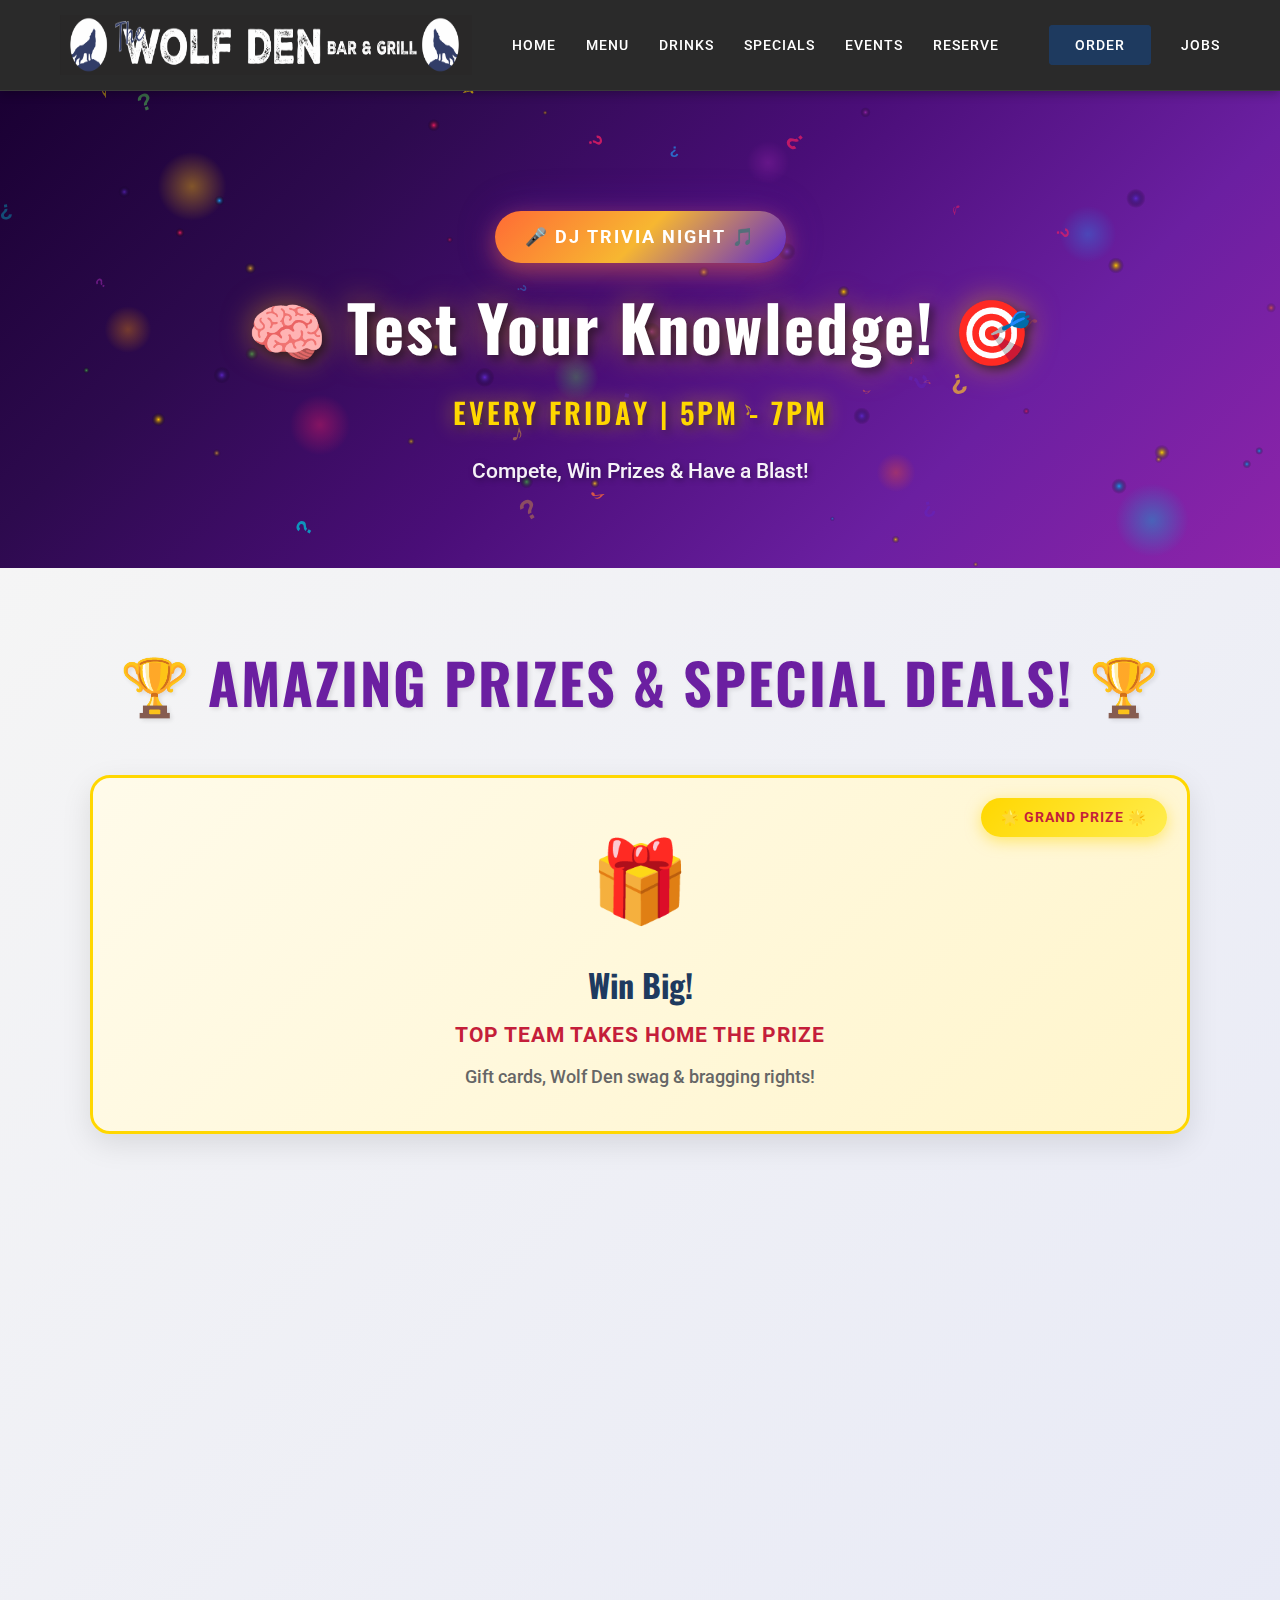
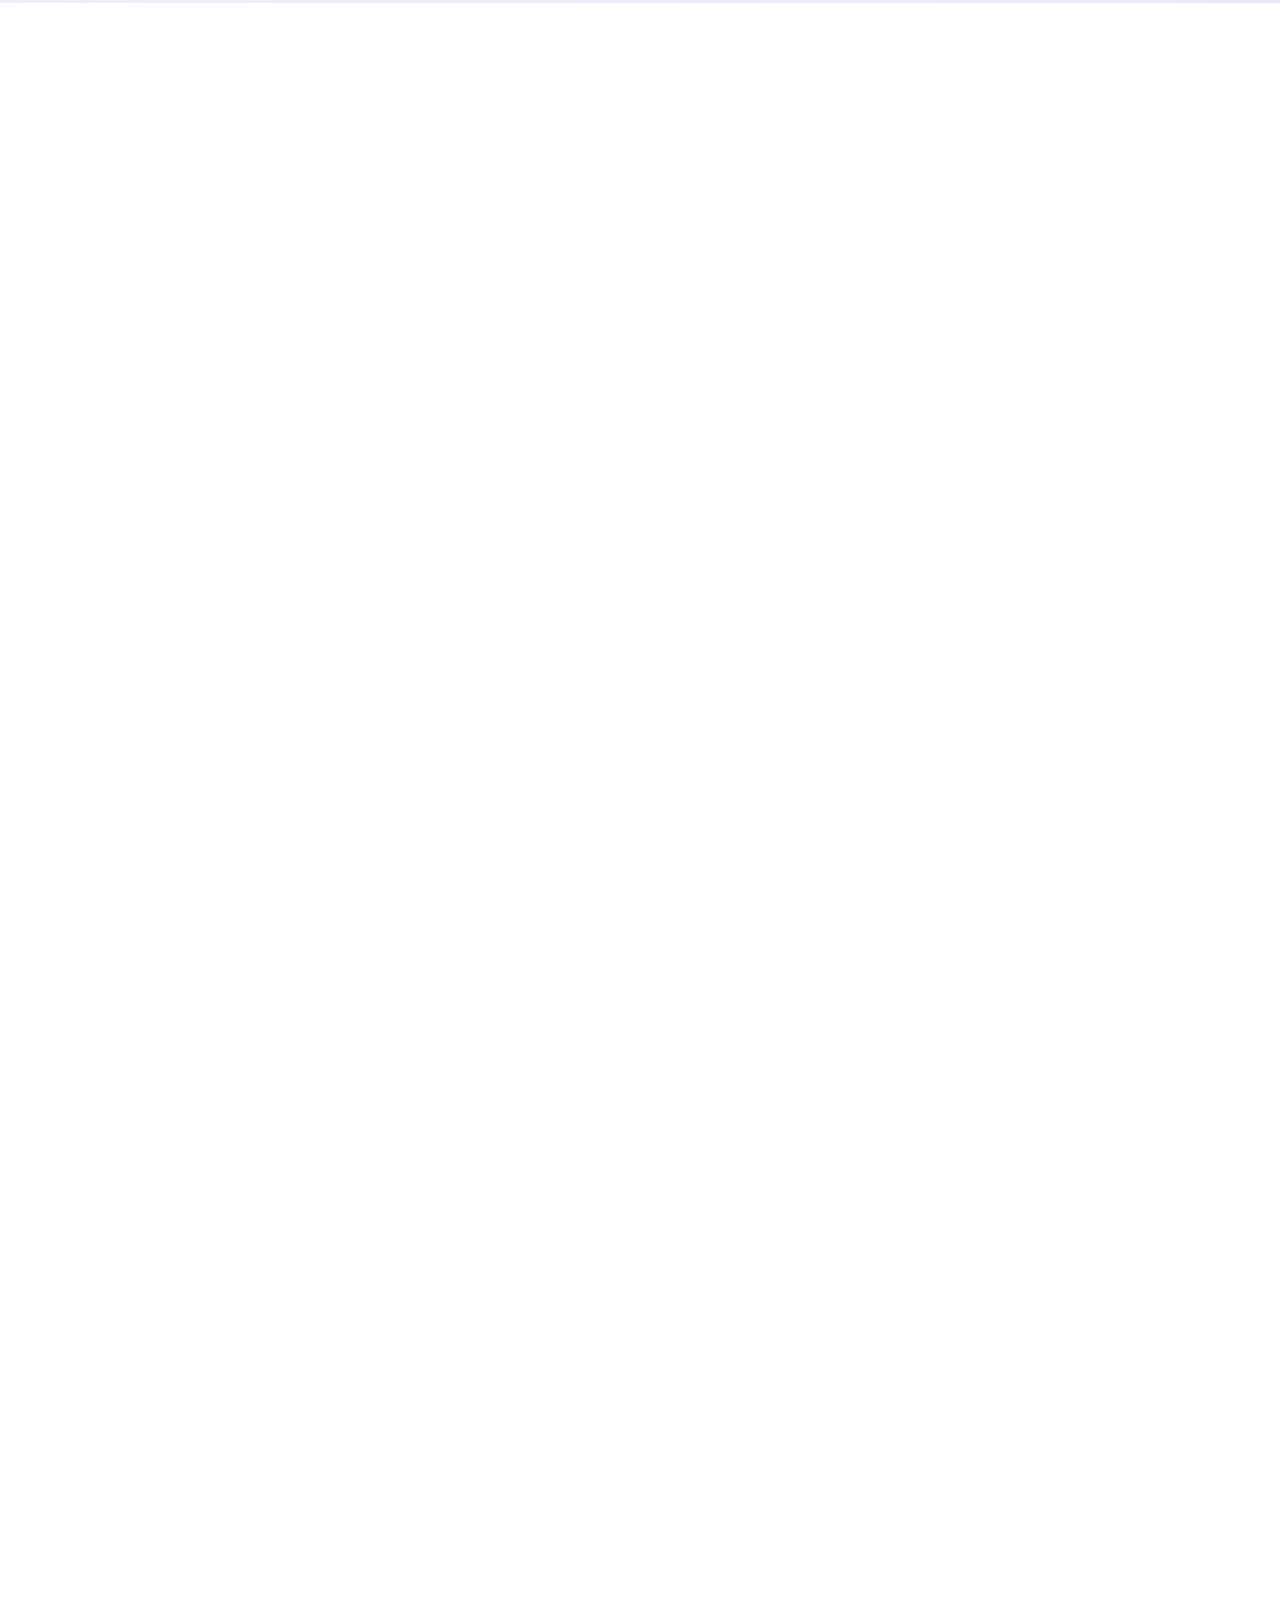
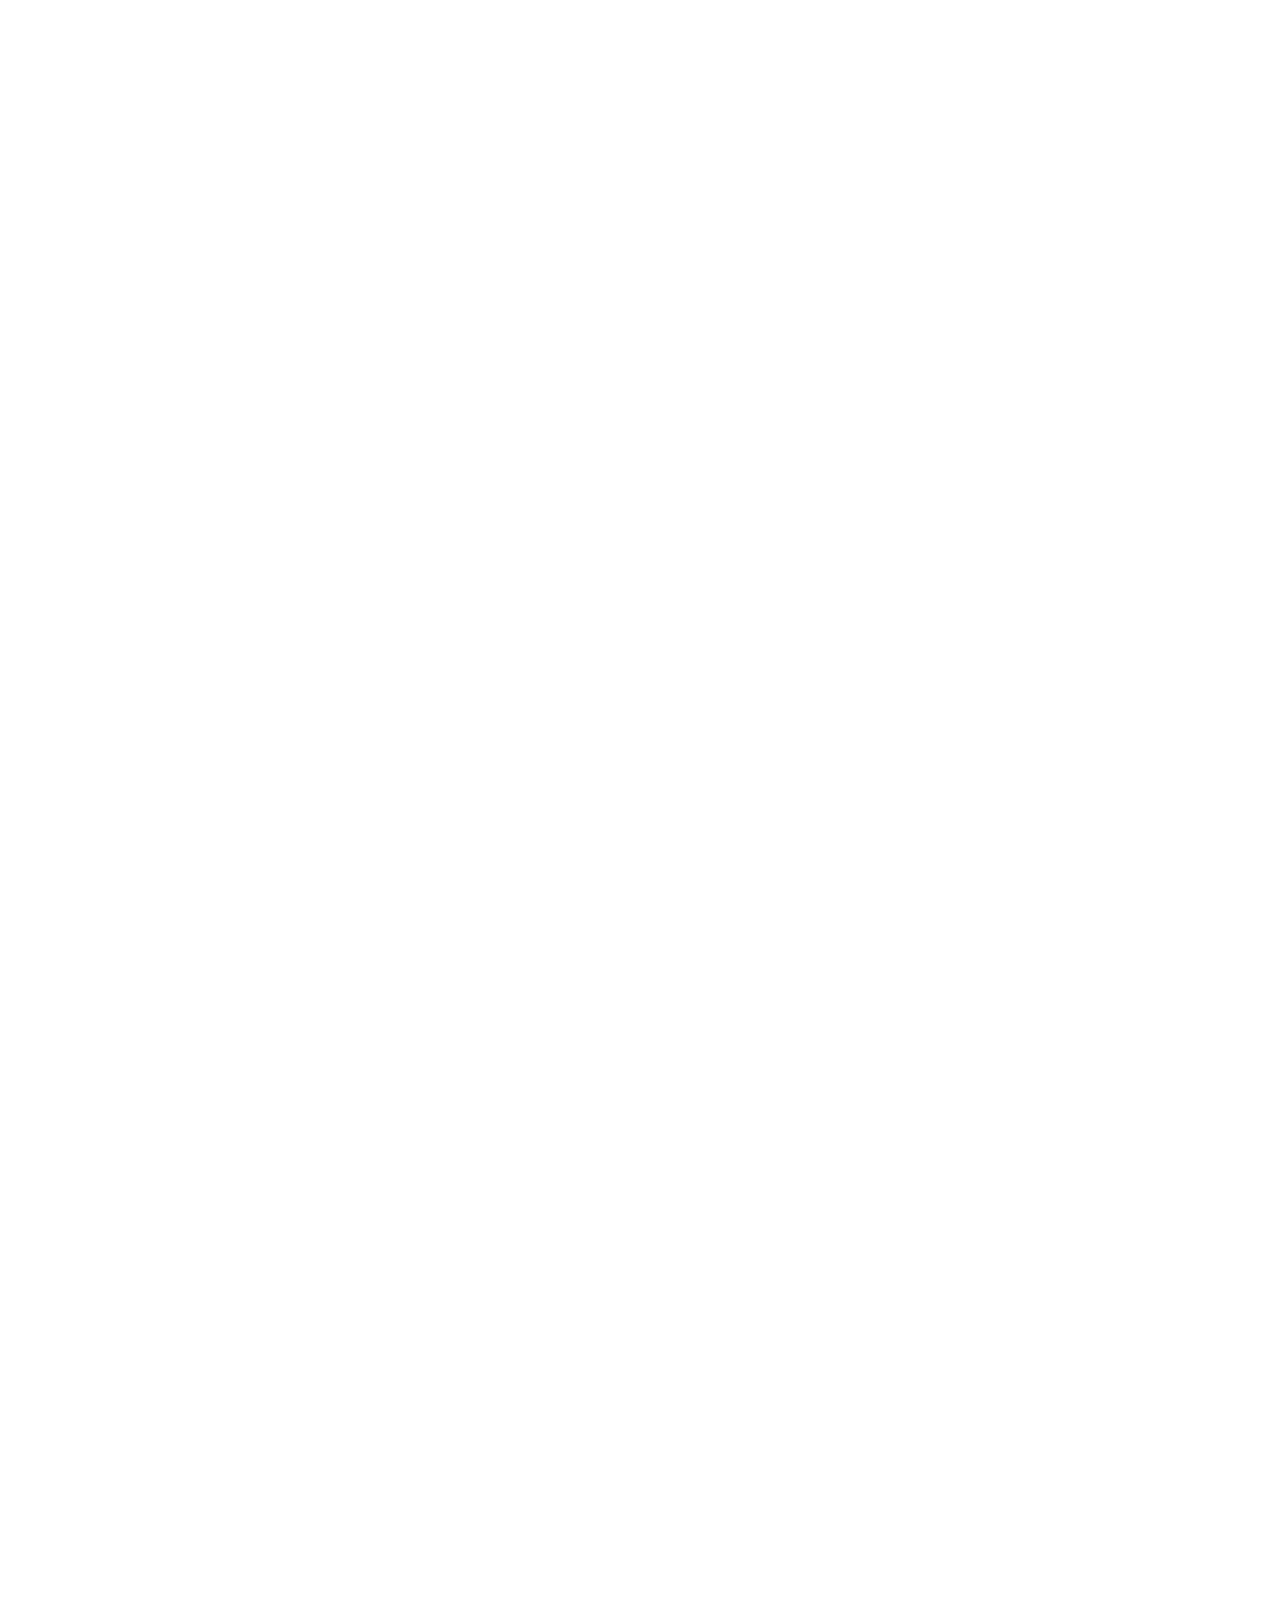
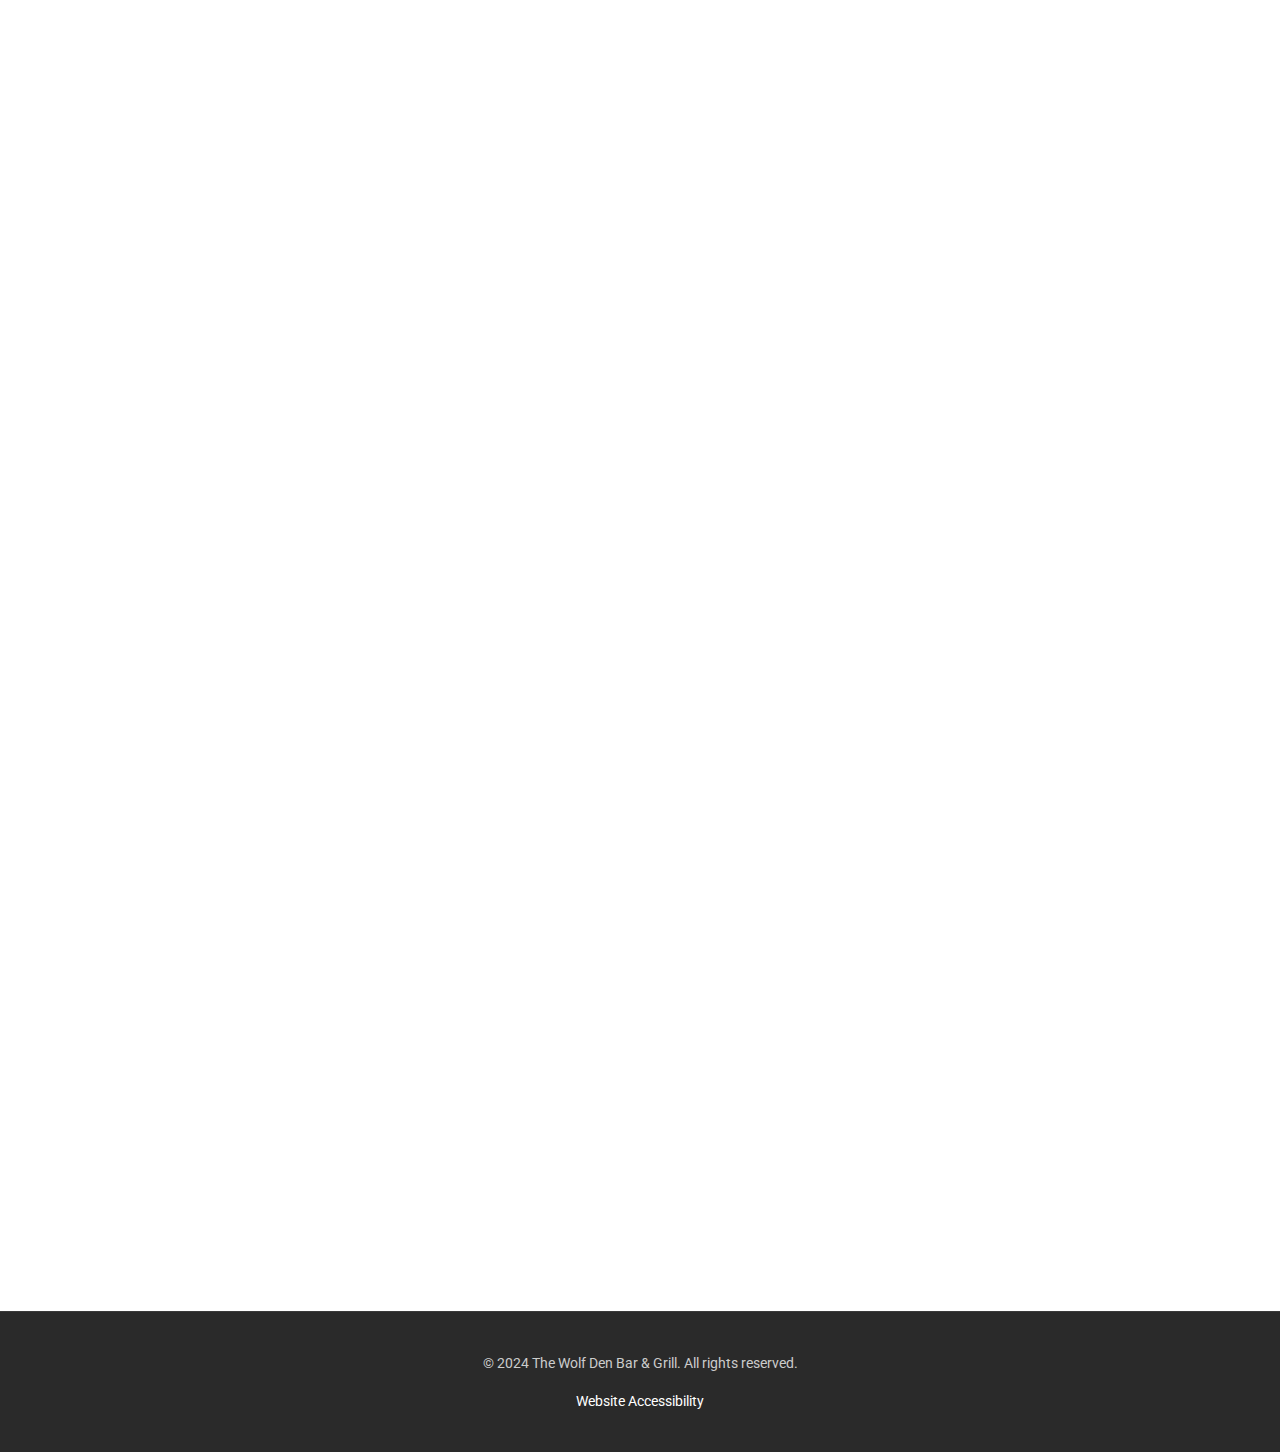
<file: events.html>
<!DOCTYPE html>
<html lang="en">
<head>
    <meta charset="UTF-8">
    <meta name="viewport" content="width=device-width, initial-scale=1.0">
    <title>DJ Trivia Night - Every Friday at The Wolf Den Bar & Grill</title>
    <meta name="description" content="Join us every Friday from 5pm-7pm for DJ Trivia Night at The Wolf Den! Test your knowledge, win prizes, and enjoy great food & drinks with friends!">
    <link rel="stylesheet" href="css/style.css">
    <link rel="stylesheet" href="css/events.css">
    <link rel="preconnect" href="https://fonts.googleapis.com">
    <link rel="preconnect" href="https://fonts.gstatic.com" crossorigin>
    <link href="https://fonts.googleapis.com/css2?family=Roboto:wght@300;400;500;700&family=Oswald:wght@400;500;600;700&display=swap" rel="stylesheet">
</head>
<body>
    <!-- Skip to Main Content -->
    <a href="#content" class="skip-link">Skip to main content</a>

    <!-- Header / Navigation -->
    <header class="header">
        <div class="container">
            <div class="header-content">
                <div class="logo">
                    <a href="index.html">
                        <img src="images/logo.png" alt="The Wolf Den Bar & Grill" class="logo-image">
                    </a>
                </div>
                <nav class="main-nav">
                    <button class="mobile-menu-toggle" aria-label="Toggle menu">
                        <span></span>
                        <span></span>
                        <span></span>
                    </button>
                    <ul class="nav-list">
                        <li><a href="index.html">HOME</a></li>
                        <li><a href="menu.html">MENU</a></li>
                        <li><a href="drinks.html">DRINKS</a></li>
                        <li><a href="specials.html">SPECIALS</a></li>
                        <li><a href="events.html">EVENTS</a></li>
                        <li><a href="reserve.html">RESERVE</a></li>
                        <li><a href="https://wolfdenbar.square.site/" target="_blank" class="order-btn">ORDER</a></li>
                        <li><a href="jobs.html">JOBS</a></li>
                    </ul>
                </nav>
            </div>
        </div>
    </header>

    <!-- Main Content -->
    <main id="content">
        <!-- DJ Trivia Hero -->
        <section class="christmas-hero">
            <canvas id="fireworksCanvas" class="fireworks-canvas"></canvas>
            <div class="hero-snow"></div>
            <div class="container">
                <div class="christmas-badge">🎤 DJ TRIVIA NIGHT 🎵</div>
                <h1>🧠 Test Your Knowledge! 🎯</h1>
                <p class="hero-subtitle">EVERY FRIDAY | 5PM - 7PM</p>
                <p class="hero-tagline">Compete, Win Prizes & Have a Blast!</p>
            </div>
        </section>

        <!-- Special Offers -->
        <section class="offers-section">
            <div class="container">
                <h2>🏆 AMAZING PRIZES & SPECIAL DEALS! 🏆</h2>
                <div class="offers-grid">
                    <div class="offer-card mega">
                        <div class="mega-badge">🌟 GRAND PRIZE 🌟</div>
                        <div class="offer-icon">🎁</div>
                        <h3>Win Big!</h3>
                        <p class="offer-description">Top Team Takes Home the Prize</p>
                        <p class="offer-details">Gift cards, Wolf Den swag & bragging rights!</p>
                    </div>

                    <div class="offer-card mega">
                        <div class="mega-badge">🌟 HAPPY HOUR 🌟</div>
                        <div class="offer-icon">🍻</div>
                        <h3>Special Trivia Deals</h3>
                        <p class="offer-description">During Trivia Hours!</p>
                        <p class="offer-details">Appetizer specials & drink deals all night!</p>
                    </div>
                </div>
            </div>
        </section>

        <!-- How It Works Section -->
        <section class="games-section nba-section">
            <div class="container">
                <div class="section-header">
                    <div class="league-logo">🎯</div>
                    <h2>How DJ Trivia Night Works</h2>
                    <p class="section-subtitle">IT'S EASY, FUN & EXCITING!</p>
                </div>

                <div class="fireworks-features">
                    <div class="feature-highlight">
                        <div class="highlight-icon">👥</div>
                        <h3>Form Your Team</h3>
                        <p>Gather 2-6 friends or fly solo and join another team</p>
                    </div>

                    <div class="feature-highlight">
                        <div class="highlight-icon">📝</div>
                        <h3>Answer Questions</h3>
                        <p>7 rounds of trivia covering music, sports, pop culture & more</p>
                    </div>

                    <div class="feature-highlight">
                        <div class="highlight-icon">🎵</div>
                        <h3>Live DJ Entertainment</h3>
                        <p>Professional DJ host keeps the energy high between rounds</p>
                    </div>

                    <div class="feature-highlight">
                        <div class="highlight-icon">🏆</div>
                        <h3>Win Prizes!</h3>
                        <p>Top teams win gift cards, free appetizers & Wolf Den merchandise</p>
                    </div>
                </div>
            </div>
        </section>

        <!-- Timeline Section -->
        <section class="games-section nfl-section">
            <div class="container">
                <div class="section-header">
                    <div class="league-logo">⏰</div>
                    <h2>Your Trivia Night Timeline</h2>
                    <p class="section-subtitle">EVERY FRIDAY SCHEDULE</p>
                </div>

                <div class="games-timeline">
                    <div class="game-card">
                        <div class="game-time">5:00 PM</div>
                        <div class="timeline-content">
                            <h3>🎤 Trivia Begins!</h3>
                            <p>DJ welcomes everyone and explains the rules</p>
                            <p class="timeline-detail">Get your team name ready - make it creative!</p>
                        </div>
                    </div>

                    <div class="game-card featured-game">
                        <div class="featured-badge">ACTION TIME</div>
                        <div class="game-time">5:15 PM - 6:45 PM</div>
                        <div class="timeline-content">
                            <h3>🧠 7 Rounds of Trivia!</h3>
                            <p>Music, movies, sports, history & bonus rounds</p>
                            <p class="timeline-detail">Each round gets more challenging & exciting!</p>
                        </div>
                    </div>

                    <div class="game-card">
                        <div class="game-time">6:50 PM</div>
                        <div class="timeline-content">
                            <h3>🏆 Winners Announced!</h3>
                            <p>See who takes home the grand prize</p>
                            <p class="timeline-detail">Prizes awarded for 1st, 2nd & 3rd place!</p>
                        </div>
                    </div>
                </div>
            </div>
        </section>

        <!-- Venue Features -->
        <section class="venue-features">
            <div class="container">
                <h2>Why Play DJ Trivia at The Wolf Den?</h2>
                <div class="features-grid">
                    <div class="feature-item">
                        <div class="feature-icon">🎤</div>
                        <h3>Professional DJ Host</h3>
                        <p>Experienced trivia DJ keeps the energy high & fun going</p>
                    </div>

                    <div class="feature-item">
                        <div class="feature-icon">🍔</div>
                        <h3>Amazing Food & Drinks</h3>
                        <p>Full menu with burgers, wings, pizza & craft cocktails!</p>
                    </div>

                    <div class="feature-item">
                        <div class="feature-icon">🎯</div>
                        <h3>Diverse Categories</h3>
                        <p>Music, sports, movies, history, pop culture & more</p>
                    </div>

                    <div class="feature-item">
                        <div class="feature-icon">🏆</div>
                        <h3>Great Prizes</h3>
                        <p>Gift cards, free appetizers & exclusive Wolf Den swag</p>
                    </div>

                    <div class="feature-item">
                        <div class="feature-icon">👥</div>
                        <h3>Social Atmosphere</h3>
                        <p>Meet new people, compete with friends, have a blast!</p>
                    </div>

                    <div class="feature-item">
                        <div class="feature-icon">🎊</div>
                        <h3>Perfect Friday Night</h3>
                        <p>Kick off your weekend with fun, friends & competition</p>
                    </div>
                </div>
            </div>
        </section>

        <!-- Trivia Categories Preview -->
        <section class="deal-reminder">
            <div class="container">
                <div class="reminder-content">
                    <h2>🎯 WHAT TO EXPECT 🎯</h2>
                    <div class="deal-summary">
                        <div class="deal-item mega-deal">
                            <span class="deal-label">Music Trivia:</span>
                            <span class="deal-value">80s, 90s, 2000s Hits</span>
                        </div>
                        <div class="deal-item mega-deal">
                            <span class="deal-label">Sports:</span>
                            <span class="deal-value">NFL, NBA, MLB & More</span>
                        </div>
                        <div class="deal-item mega-deal">
                            <span class="deal-label">Pop Culture:</span>
                            <span class="deal-value">Movies, TV & Celebrities</span>
                        </div>
                        <div class="deal-item mega-deal">
                            <span class="deal-label">General Knowledge:</span>
                            <span class="deal-value">History, Science & Geography</span>
                        </div>
                    </div>
                    <p class="deal-note">*Every Friday from 5pm-7pm. No cover charge. All ages welcome!</p>
                </div>
            </div>
        </section>

        <!-- CTA Section -->
        <section class="events-cta">
            <div class="container">
                <h2>Join Us This Friday for DJ Trivia!</h2>
                <p>Bring your friends, test your knowledge & win awesome prizes!</p>
                <div class="cta-buttons">
                    <a href="reserve.html" class="btn btn-reserve">Reserve a Table</a>
                    <a href="tel:+17754486946" class="btn btn-call">Call (775)-448-6946</a>
                    <a href="menu.html" class="btn btn-menu">View Menu</a>
                </div>
                <p class="cta-note">⭐ Every Friday 5pm-7pm - See You There! ⭐</p>
            </div>
        </section>
    </main>

    <!-- Footer -->
    <footer class="footer">
        <div class="container">
            <div class="footer-content">
                <p>&copy; 2024 The Wolf Den Bar & Grill. All rights reserved.</p>
                <p>
                    <a href="accessibility.html">Website Accessibility</a>
                </p>
            </div>
        </div>
    </footer>

    <script src="js/script.js"></script>
    <script src="js/events.js"></script>
</body>
</html>
</file>
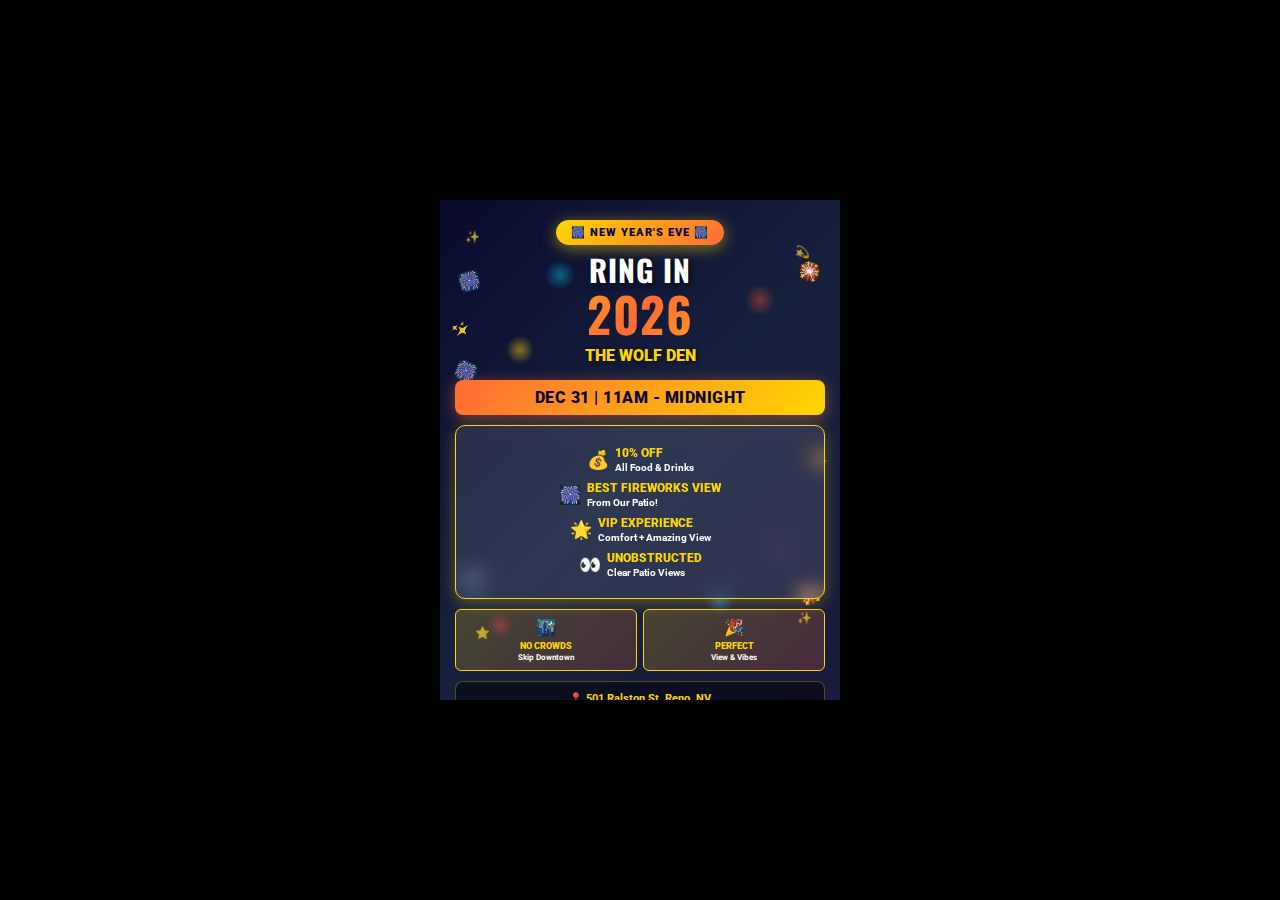
<file: instagram-nye-poster.html>
<!DOCTYPE html>
<html lang="en">
<head>
    <meta charset="UTF-8">
    <meta name="viewport" content="width=device-width, initial-scale=1.0">
    <title>NYE 2025 Instagram Poster - The Wolf Den</title>
    <link href="https://fonts.googleapis.com/css2?family=Roboto:wght@700;900&family=Oswald:wght@700&display=swap" rel="stylesheet">
    <style>
        * {
            margin: 0;
            padding: 0;
            box-sizing: border-box;
        }

        body {
            display: flex;
            justify-content: center;
            align-items: center;
            min-height: 100vh;
            background: #000;
            font-family: 'Roboto', sans-serif;
            padding: 10px;
            margin: 0;
            overflow: auto;
        }

        .instagram-poster {
            width: 400px;
            height: 500px;
            background: linear-gradient(135deg, #0a0a2e 0%, #16213e 50%, #1a1a3e 100%);
            position: relative;
            overflow: hidden;
            display: flex;
            flex-direction: column;
            justify-content: space-between;
            padding: 20px 15px;
        }

        /* Animated Fireworks Background */
        .fireworks-bg {
            position: absolute;
            top: 0;
            left: 0;
            width: 100%;
            height: 100%;
            background: 
                radial-gradient(circle at 20% 30%, rgba(255, 215, 0, 0.6) 0%, transparent 3%),
                radial-gradient(circle at 80% 20%, rgba(255, 87, 34, 0.5) 0%, transparent 3%),
                radial-gradient(circle at 40% 60%, rgba(76, 175, 80, 0.5) 0%, transparent 2.5%),
                radial-gradient(circle at 70% 80%, rgba(33, 150, 243, 0.6) 0%, transparent 3%),
                radial-gradient(circle at 15% 85%, rgba(233, 30, 99, 0.5) 0%, transparent 2.5%),
                radial-gradient(circle at 60% 40%, rgba(255, 193, 7, 0.4) 0%, transparent 2%),
                radial-gradient(circle at 85% 70%, rgba(156, 39, 176, 0.5) 0%, transparent 2.5%),
                radial-gradient(circle at 30% 15%, rgba(0, 188, 212, 0.6) 0%, transparent 3%);
            opacity: 0.8;
            animation: sparkle 3s ease-in-out infinite;
        }

        @keyframes sparkle {
            0%, 100% { opacity: 0.6; }
            50% { opacity: 1; }
        }

        .content {
            position: relative;
            z-index: 10;
            text-align: center;
            color: white;
        }

        /* Header Badge */
        .badge {
            background: linear-gradient(135deg, #ffd700 0%, #ff6b35 100%);
            color: #0a0a2e;
            display: inline-block;
            padding: 6px 15px;
            border-radius: 15px;
            font-size: 11px;
            font-weight: 900;
            letter-spacing: 1px;
            margin-bottom: 10px;
            box-shadow: 0 3px 15px rgba(255, 215, 0, 0.5);
            animation: pulse 2s ease-in-out infinite;
        }

        @keyframes pulse {
            0%, 100% { transform: scale(1); }
            50% { transform: scale(1.05); }
        }

        /* Main Title */
        .main-title {
            font-family: 'Oswald', sans-serif;
            font-size: 30px;
            font-weight: 700;
            line-height: 1;
            margin-bottom: 8px;
            text-shadow: 2px 2px 6px rgba(0, 0, 0, 0.7);
            letter-spacing: 1px;
        }

        .year {
            font-size: 48px;
            background: linear-gradient(135deg, #ffd700, #ff6b35, #ffd700);
            -webkit-background-clip: text;
            -webkit-text-fill-color: transparent;
            background-clip: text;
            display: block;
            font-weight: 900;
            text-shadow: none;
            margin: 5px 0;
        }

        .venue-name {
            font-size: 16px;
            font-weight: 900;
            color: #ffd700;
            margin-bottom: 15px;
            text-shadow: 1px 1px 4px rgba(0, 0, 0, 0.7);
        }

        /* Highlights Section */
        .highlights {
            background: rgba(255, 255, 255, 0.1);
            backdrop-filter: blur(10px);
            border: 1px solid #ffd700;
            border-radius: 10px;
            padding: 12px 10px;
            margin: 10px 0;
            box-shadow: 0 4px 15px rgba(255, 215, 0, 0.3);
        }

        .highlight-item {
            margin: 8px 0;
            display: flex;
            align-items: center;
            justify-content: center;
            gap: 6px;
        }

        .highlight-icon {
            font-size: 18px;
        }

        .highlight-text {
            text-align: left;
        }

        .highlight-title {
            font-size: 12px;
            font-weight: 900;
            color: #ffd700;
            margin-bottom: 2px;
        }

        .highlight-desc {
            font-size: 10px;
            color: #fff;
            font-weight: 700;
        }

        /* Special Features */
        .features {
            display: flex;
            justify-content: space-around;
            gap: 6px;
            margin: 10px 0;
        }

        .feature-box {
            background: linear-gradient(135deg, rgba(255, 215, 0, 0.2), rgba(255, 107, 53, 0.2));
            border: 1px solid #ffd700;
            border-radius: 6px;
            padding: 8px 6px;
            flex: 1;
            text-align: center;
        }

        .feature-box-icon {
            font-size: 16px;
            margin-bottom: 4px;
        }

        .feature-box-title {
            font-size: 9px;
            font-weight: 900;
            color: #ffd700;
            margin-bottom: 2px;
        }

        .feature-box-text {
            font-size: 8px;
            color: #fff;
            font-weight: 700;
        }

        /* Date & Time */
        .datetime {
            background: linear-gradient(135deg, #ff6b35, #ffd700);
            padding: 8px;
            border-radius: 8px;
            margin: 10px 0 8px 0;
            box-shadow: 0 3px 15px rgba(255, 107, 53, 0.5);
        }

        .datetime-text {
            font-size: 16px;
            font-weight: 900;
            color: #0a0a2e;
            letter-spacing: 0.5px;
        }

        /* Footer Info */
        .footer-info {
            background: rgba(0, 0, 0, 0.5);
            padding: 10px;
            border-radius: 8px;
            border: 1px solid rgba(255, 215, 0, 0.3);
        }

        .location {
            font-size: 11px;
            font-weight: 700;
            color: #ffd700;
            margin-bottom: 4px;
        }

        .phone {
            font-size: 14px;
            font-weight: 900;
            color: #fff;
            margin-bottom: 4px;
        }

        .cta {
            font-size: 10px;
            font-weight: 700;
            color: #ff6b35;
            margin-top: 4px;
        }

        /* Decorative Elements */
        .star-decoration {
            position: absolute;
            font-size: 12px;
            opacity: 0.7;
            animation: twinkle 2s ease-in-out infinite;
        }

        @keyframes twinkle {
            0%, 100% { opacity: 0.3; }
            50% { opacity: 1; }
        }

        .star-1 { top: 30px; left: 25px; animation-delay: 0s; }
        .star-2 { top: 45px; right: 30px; animation-delay: 0.5s; }
        .star-3 { bottom: 60px; left: 35px; animation-delay: 1s; }
        .star-4 { bottom: 75px; right: 28px; animation-delay: 1.5s; }

        /* Fireworks decorations */
        .firework-decoration {
            position: absolute;
            font-size: 18px;
            opacity: 0.9;
        }

        .firework-1 { top: 70px; left: 18px; transform: rotate(-15deg); }
        .firework-2 { top: 60px; right: 20px; transform: rotate(15deg); }
        .firework-3 { top: 160px; left: 15px; transform: rotate(25deg); }
        .firework-4 { top: 190px; right: 18px; transform: rotate(-20deg); }
        .firework-5 { bottom: 110px; left: 22px; transform: rotate(10deg); }
        .firework-6 { bottom: 95px; right: 20px; transform: rotate(-25deg); }
        .firework-7 { top: 120px; left: 12px; font-size: 14px; transform: rotate(45deg); }
        .firework-8 { top: 250px; right: 15px; font-size: 14px; transform: rotate(-30deg); }
    </style>
</head>
<body>
    <div class="instagram-poster">
        <div class="fireworks-bg"></div>
        
        <!-- Decorative Stars -->
        <div class="star-decoration star-1">✨</div>
        <div class="star-decoration star-2">💫</div>
        <div class="star-decoration star-3">⭐</div>
        <div class="star-decoration star-4">✨</div>

        <!-- Fireworks Decorations -->
        <div class="firework-decoration firework-1">🎆</div>
        <div class="firework-decoration firework-2">🎇</div>
        <div class="firework-decoration firework-3">🎆</div>
        <div class="firework-decoration firework-4">🎇</div>
        <div class="firework-decoration firework-5">🎆</div>
        <div class="firework-decoration firework-6">🎇</div>
        <div class="firework-decoration firework-7">✨</div>
        <div class="firework-decoration firework-8">💥</div>

        <div class="content">
            <!-- Header -->
            <div class="badge">🎆 NEW YEAR'S EVE 🎆</div>
            
            <h1 class="main-title">
                RING IN<br>
                <span class="year">2026</span>
            </h1>

            <div class="venue-name">THE WOLF DEN</div>

            <!-- Date & Time -->
            <div class="datetime">
                <div class="datetime-text">DEC 31 | 11AM - MIDNIGHT</div>
            </div>

            <!-- Main Highlights -->
            <div class="highlights">
                <div class="highlight-item">
                    <div class="highlight-icon">💰</div>
                    <div class="highlight-text">
                        <div class="highlight-title">10% OFF</div>
                        <div class="highlight-desc">All Food & Drinks</div>
                    </div>
                </div>

                <div class="highlight-item">
                    <div class="highlight-icon">🎆</div>
                    <div class="highlight-text">
                        <div class="highlight-title">BEST FIREWORKS VIEW</div>
                        <div class="highlight-desc">From Our Patio!</div>
                    </div>
                </div>

                <div class="highlight-item">
                    <div class="highlight-icon">🌟</div>
                    <div class="highlight-text">
                        <div class="highlight-title">VIP EXPERIENCE</div>
                        <div class="highlight-desc">Comfort + Amazing View</div>
                    </div>
                </div>

                <div class="highlight-item">
                    <div class="highlight-icon">👀</div>
                    <div class="highlight-text">
                        <div class="highlight-title">UNOBSTRUCTED</div>
                        <div class="highlight-desc">Clear Patio Views</div>
                    </div>
                </div>
            </div>

            <!-- Features -->
            <div class="features">
                <div class="feature-box">
                    <div class="feature-box-icon">🌃</div>
                    <div class="feature-box-title">NO CROWDS</div>
                    <div class="feature-box-text">Skip Downtown</div>
                </div>
                <div class="feature-box">
                    <div class="feature-box-icon">🎉</div>
                    <div class="feature-box-title">PERFECT</div>
                    <div class="feature-box-text">View & Vibes</div>
                </div>
            </div>
        </div>

        <!-- Footer -->
        <div class="footer-info content">
            <div class="location">📍 501 Ralston St, Reno, NV</div>
            <div class="phone">☎️ (775) 448-6946</div>
            <div class="cta">🎉 RESERVE YOUR SPOT TODAY! 🎉</div>
        </div>
    </div>
</body>
</html>
</file>
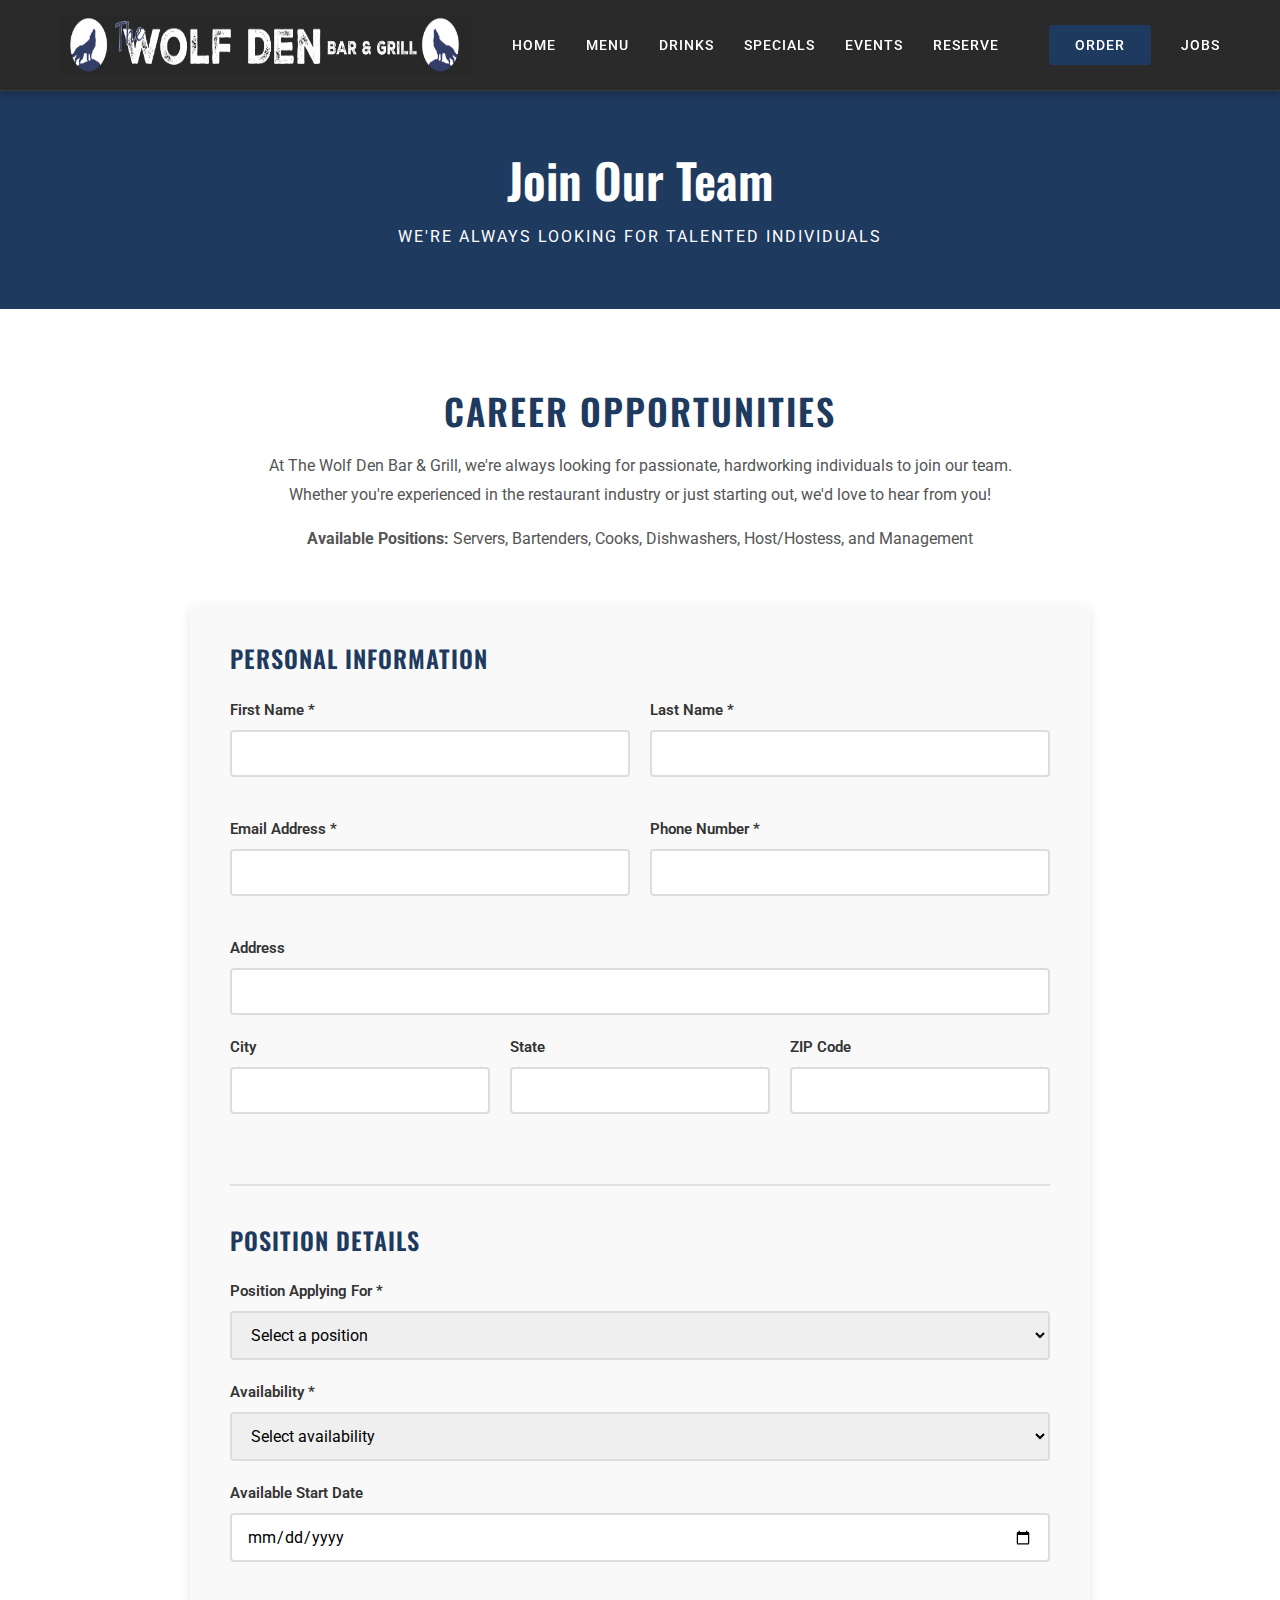
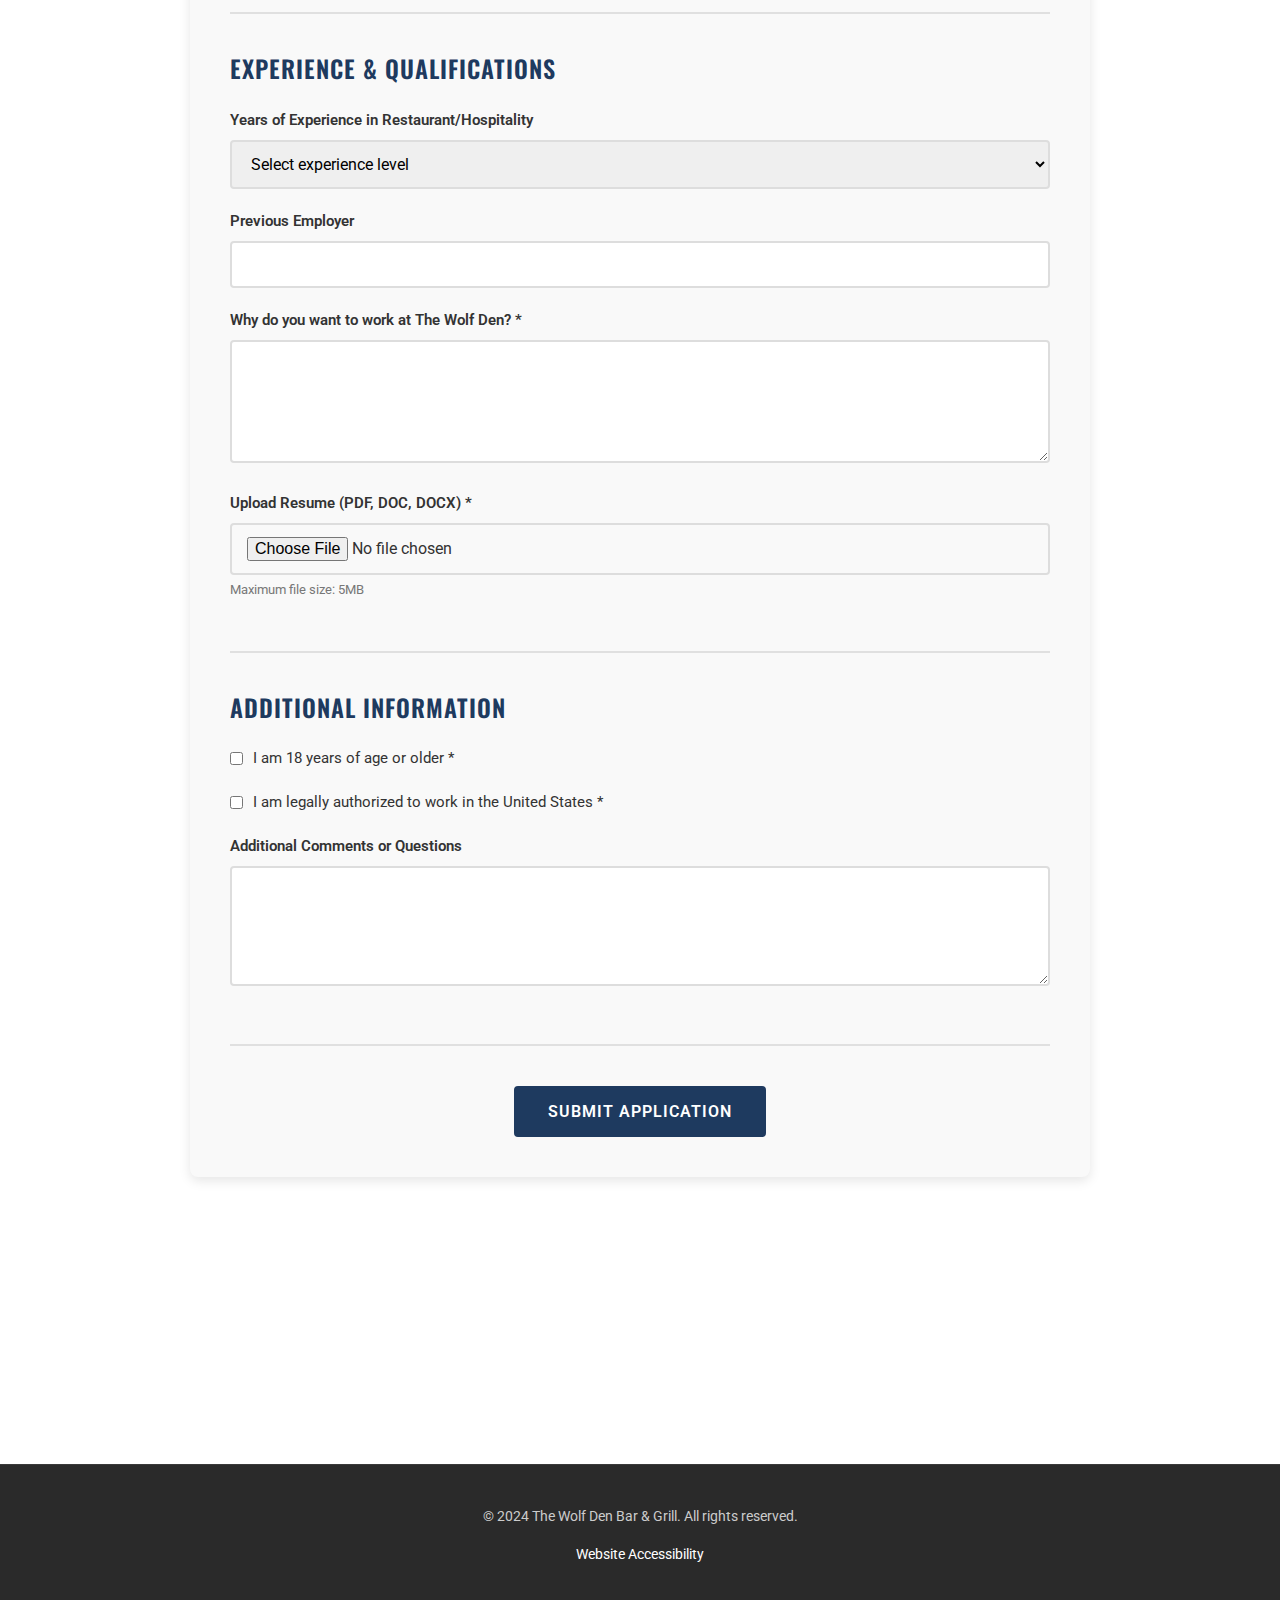
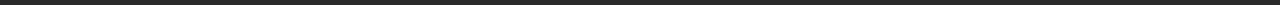
<file: jobs.html>
<!DOCTYPE html>
<html lang="en">
<head>
    <meta charset="UTF-8">
    <meta name="viewport" content="width=device-width, initial-scale=1.0">
    <title>Careers - The Wolf Den Bar & Grill</title>
    <meta name="description" content="Join our team at The Wolf Den Bar & Grill. Apply for job opportunities in Reno.">
    <link rel="stylesheet" href="css/style.css">
    <link rel="preconnect" href="https://fonts.googleapis.com">
    <link rel="preconnect" href="https://fonts.gstatic.com" crossorigin>
    <link href="https://fonts.googleapis.com/css2?family=Roboto:wght@300;400;500;700&family=Oswald:wght@400;500;600;700&display=swap" rel="stylesheet">
</head>
<body>
    <!-- Skip to Main Content -->
    <a href="#content" class="skip-link">Skip to main content</a>

    <!-- Header / Navigation -->
    <header class="header">
        <div class="container">
            <div class="header-content">
                <div class="logo">
                    <a href="index.html">
                        <img src="images/logo.png" alt="The Wolf Den Bar & Grill" class="logo-image">
                    </a>
                </div>
                <nav class="main-nav">
                    <button class="mobile-menu-toggle" aria-label="Toggle menu">
                        <span></span>
                        <span></span>
                        <span></span>
                    </button>
                    <ul class="nav-list">
                        <li><a href="index.html">HOME</a></li>
                        <li><a href="menu.html">MENU</a></li>
                        <li><a href="drinks.html">DRINKS</a></li>
                        <li><a href="specials.html">SPECIALS</a></li>
                        <li><a href="events.html">EVENTS</a></li>
                        <li><a href="reserve.html">RESERVE</a></li>
                        <li><a href="https://wolfdenbar.square.site/" target="_blank" class="order-btn">ORDER</a></li>
                        <li><a href="jobs.html">JOBS</a></li>
                    </ul>
                </nav>
            </div>
        </div>
    </header>

    <!-- Main Content -->
    <main id="content">
        <!-- Page Header -->
        <section class="page-header">
            <div class="container">
                <h1>Join Our Team</h1>
                <p class="page-subtitle">WE'RE ALWAYS LOOKING FOR TALENTED INDIVIDUALS</p>
            </div>
        </section>

        <!-- Job Application Form -->
        <section class="application-section">
            <div class="container">
                <div class="form-intro">
                    <h2>Career Opportunities</h2>
                    <p>At The Wolf Den Bar & Grill, we're always looking for passionate, hardworking individuals to join our team. Whether you're experienced in the restaurant industry or just starting out, we'd love to hear from you!</p>
                    <p><strong>Available Positions:</strong> Servers, Bartenders, Cooks, Dishwashers, Host/Hostess, and Management</p>
                </div>

                <form class="job-application-form" id="jobApplicationForm">
                    <div class="form-section">
                        <h3>Personal Information</h3>
                        
                        <div class="form-row">
                            <div class="form-group">
                                <label for="firstName">First Name *</label>
                                <input type="text" id="firstName" name="firstName" required>
                            </div>
                            <div class="form-group">
                                <label for="lastName">Last Name *</label>
                                <input type="text" id="lastName" name="lastName" required>
                            </div>
                        </div>

                        <div class="form-row">
                            <div class="form-group">
                                <label for="email">Email Address *</label>
                                <input type="email" id="email" name="email" required>
                            </div>
                            <div class="form-group">
                                <label for="phone">Phone Number *</label>
                                <input type="tel" id="phone" name="phone" required>
                            </div>
                        </div>

                        <div class="form-group">
                            <label for="address">Address</label>
                            <input type="text" id="address" name="address">
                        </div>

                        <div class="form-row">
                            <div class="form-group">
                                <label for="city">City</label>
                                <input type="text" id="city" name="city">
                            </div>
                            <div class="form-group">
                                <label for="state">State</label>
                                <input type="text" id="state" name="state">
                            </div>
                            <div class="form-group">
                                <label for="zip">ZIP Code</label>
                                <input type="text" id="zip" name="zip">
                            </div>
                        </div>
                    </div>

                    <div class="form-section">
                        <h3>Position Details</h3>
                        
                        <div class="form-group">
                            <label for="position">Position Applying For *</label>
                            <select id="position" name="position" required>
                                <option value="">Select a position</option>
                                <option value="Server">Server</option>
                                <option value="Bartender">Bartender</option>
                                <option value="Cook">Cook</option>
                                <option value="Dishwasher">Dishwasher</option>
                                <option value="Host/Hostess">Host/Hostess</option>
                                <option value="Manager">Manager</option>
                                <option value="Other">Other</option>
                            </select>
                        </div>

                        <div class="form-group">
                            <label for="availability">Availability *</label>
                            <select id="availability" name="availability" required>
                                <option value="">Select availability</option>
                                <option value="Full-Time">Full-Time</option>
                                <option value="Part-Time">Part-Time</option>
                                <option value="Weekends Only">Weekends Only</option>
                                <option value="Flexible">Flexible</option>
                            </select>
                        </div>

                        <div class="form-group">
                            <label for="startDate">Available Start Date</label>
                            <input type="date" id="startDate" name="startDate">
                        </div>
                    </div>

                    <div class="form-section">
                        <h3>Experience & Qualifications</h3>
                        
                        <div class="form-group">
                            <label for="experience">Years of Experience in Restaurant/Hospitality</label>
                            <select id="experience" name="experience">
                                <option value="">Select experience level</option>
                                <option value="No Experience">No Experience</option>
                                <option value="Less than 1 year">Less than 1 year</option>
                                <option value="1-2 years">1-2 years</option>
                                <option value="3-5 years">3-5 years</option>
                                <option value="5+ years">5+ years</option>
                            </select>
                        </div>

                        <div class="form-group">
                            <label for="previousEmployer">Previous Employer</label>
                            <input type="text" id="previousEmployer" name="previousEmployer">
                        </div>

                        <div class="form-group">
                            <label for="coverLetter">Why do you want to work at The Wolf Den? *</label>
                            <textarea id="coverLetter" name="coverLetter" rows="5" required></textarea>
                        </div>

                        <div class="form-group">
                            <label for="resume">Upload Resume (PDF, DOC, DOCX) *</label>
                            <input type="file" id="resume" name="resume" accept=".pdf,.doc,.docx" required>
                            <small>Maximum file size: 5MB</small>
                        </div>
                    </div>

                    <div class="form-section">
                        <h3>Additional Information</h3>
                        
                        <div class="form-group checkbox-group">
                            <label>
                                <input type="checkbox" name="over18" required>
                                I am 18 years of age or older *
                            </label>
                        </div>

                        <div class="form-group checkbox-group">
                            <label>
                                <input type="checkbox" name="legallyAuthorized" required>
                                I am legally authorized to work in the United States *
                            </label>
                        </div>

                        <div class="form-group">
                            <label for="additionalInfo">Additional Comments or Questions</label>
                            <textarea id="additionalInfo" name="additionalInfo" rows="4"></textarea>
                        </div>
                    </div>

                    <div class="form-actions">
                        <button type="submit" class="btn btn-primary">Submit Application</button>
                    </div>
                </form>
            </div>
        </section>

        <!-- Contact Info -->
        <section class="contact-info-section">
            <div class="container">
                <h3>Questions About Employment?</h3>
                <p>Contact us at <a href="tel:+17754486946">(775)-448-6946</a> or <a href="mailto:grsonsinc@gmail.com">grsonsinc@gmail.com</a></p>
            </div>
        </section>
    </main>

    <!-- Footer -->
    <footer class="footer">
        <div class="container">
            <div class="footer-content">
                <p>&copy; 2024 The Wolf Den Bar & Grill. All rights reserved.</p>
                <p>
                    <a href="accessibility.html">Website Accessibility</a>
                </p>
            </div>
        </div>
    </footer>

    <script src="js/script.js"></script>
    <script src="js/jobs-form.js"></script>
</body>
</html>
</file>
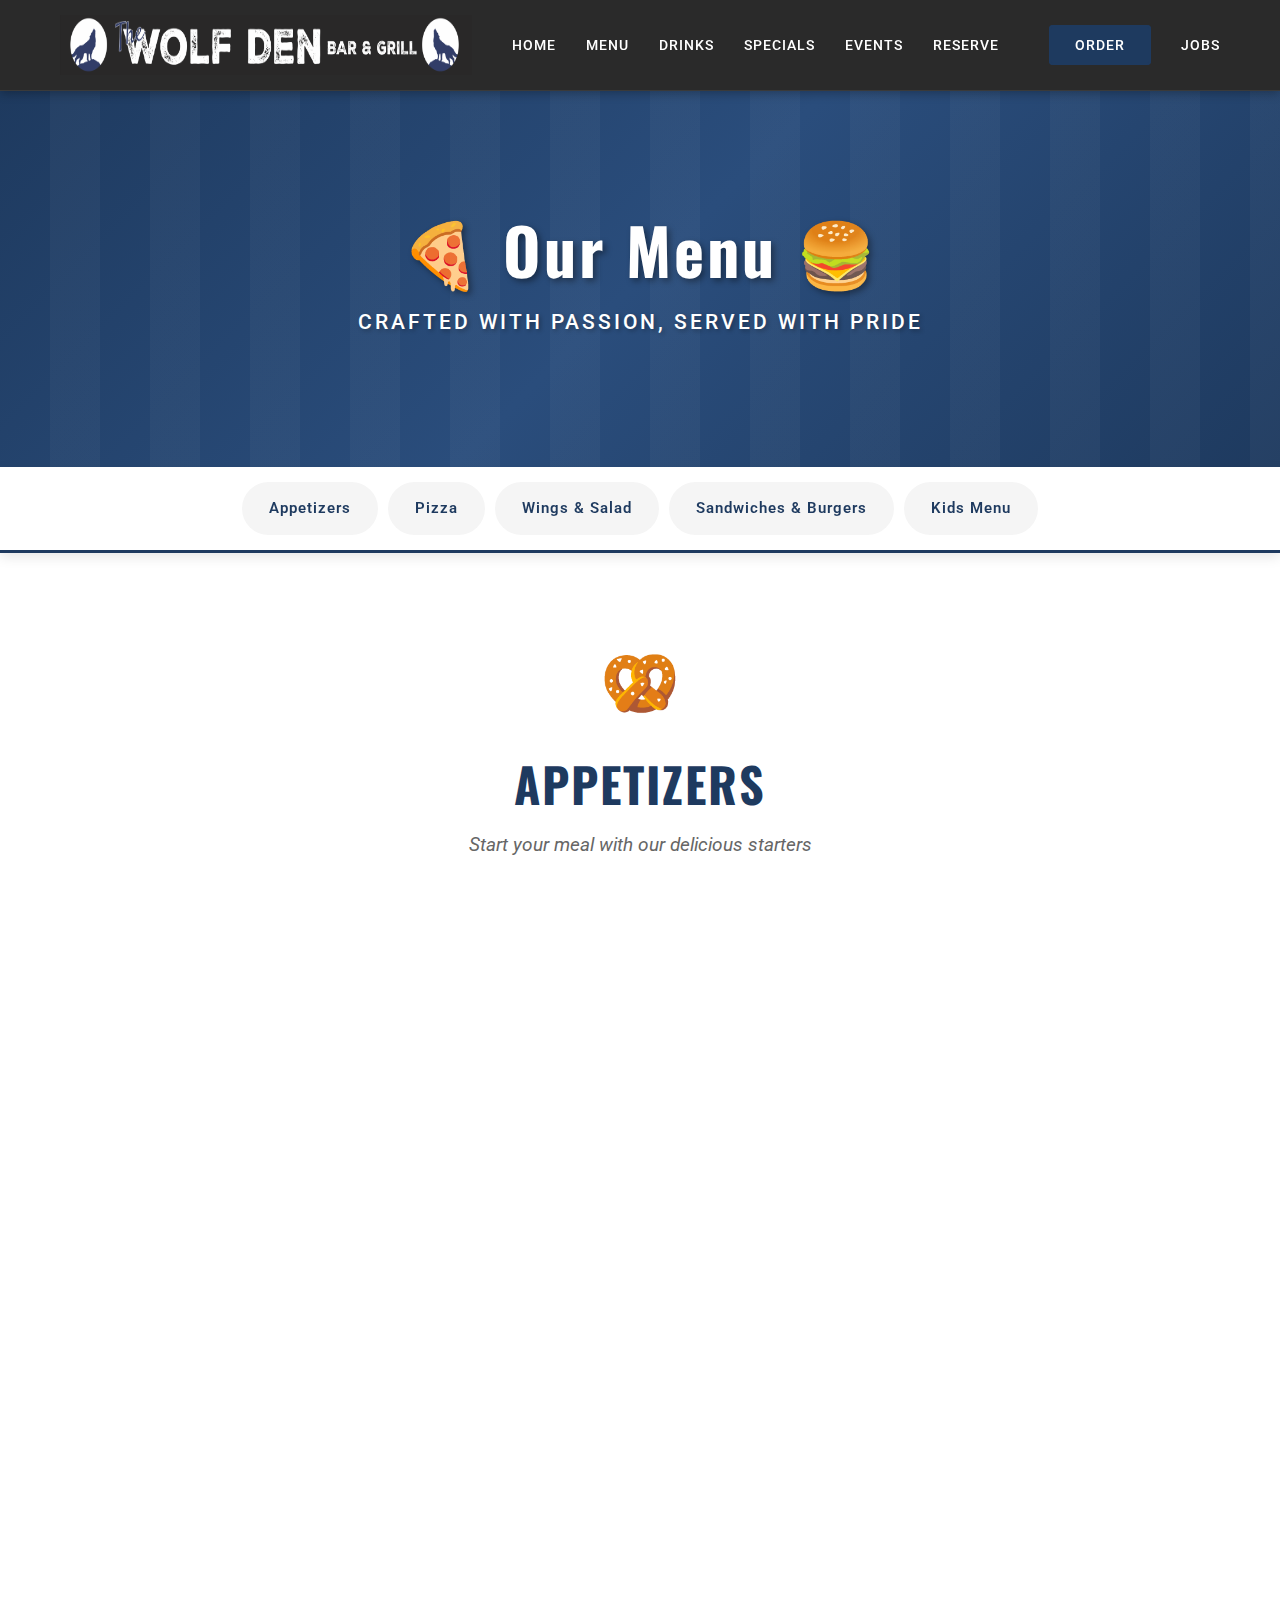
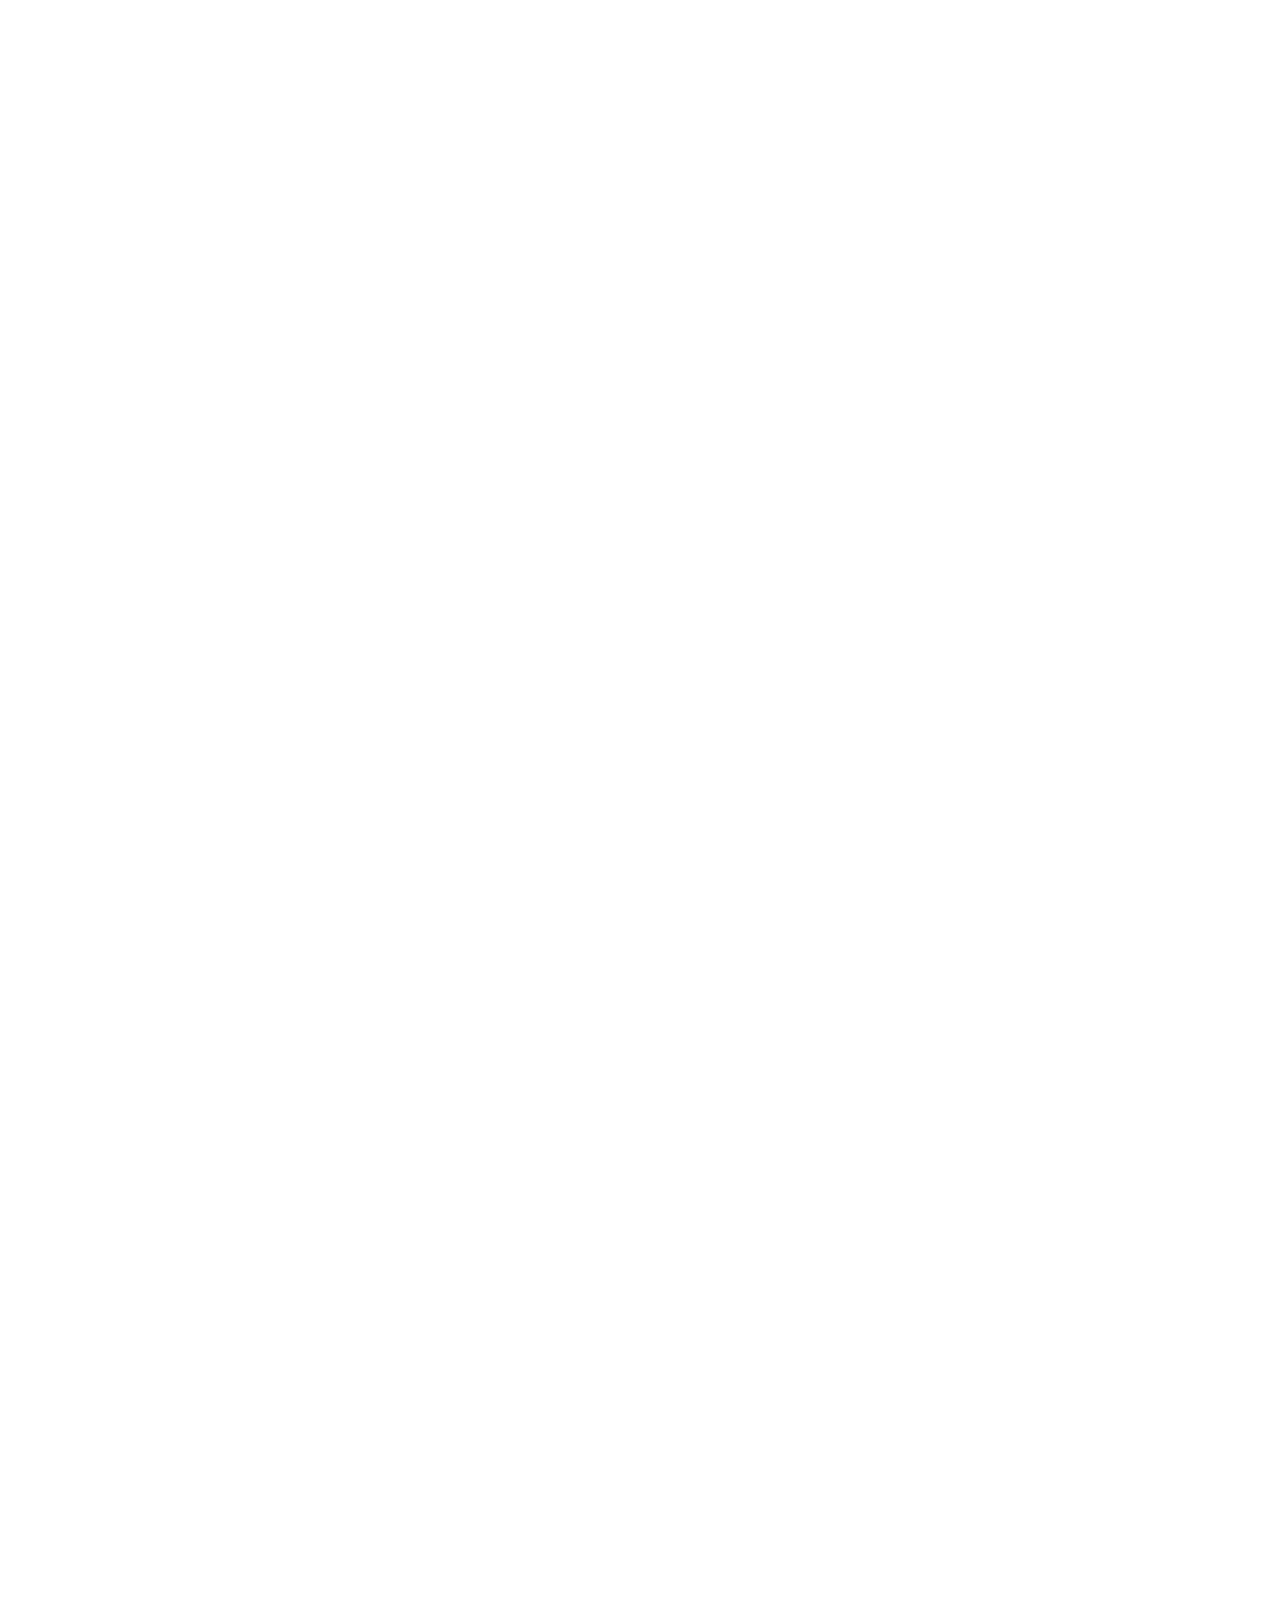
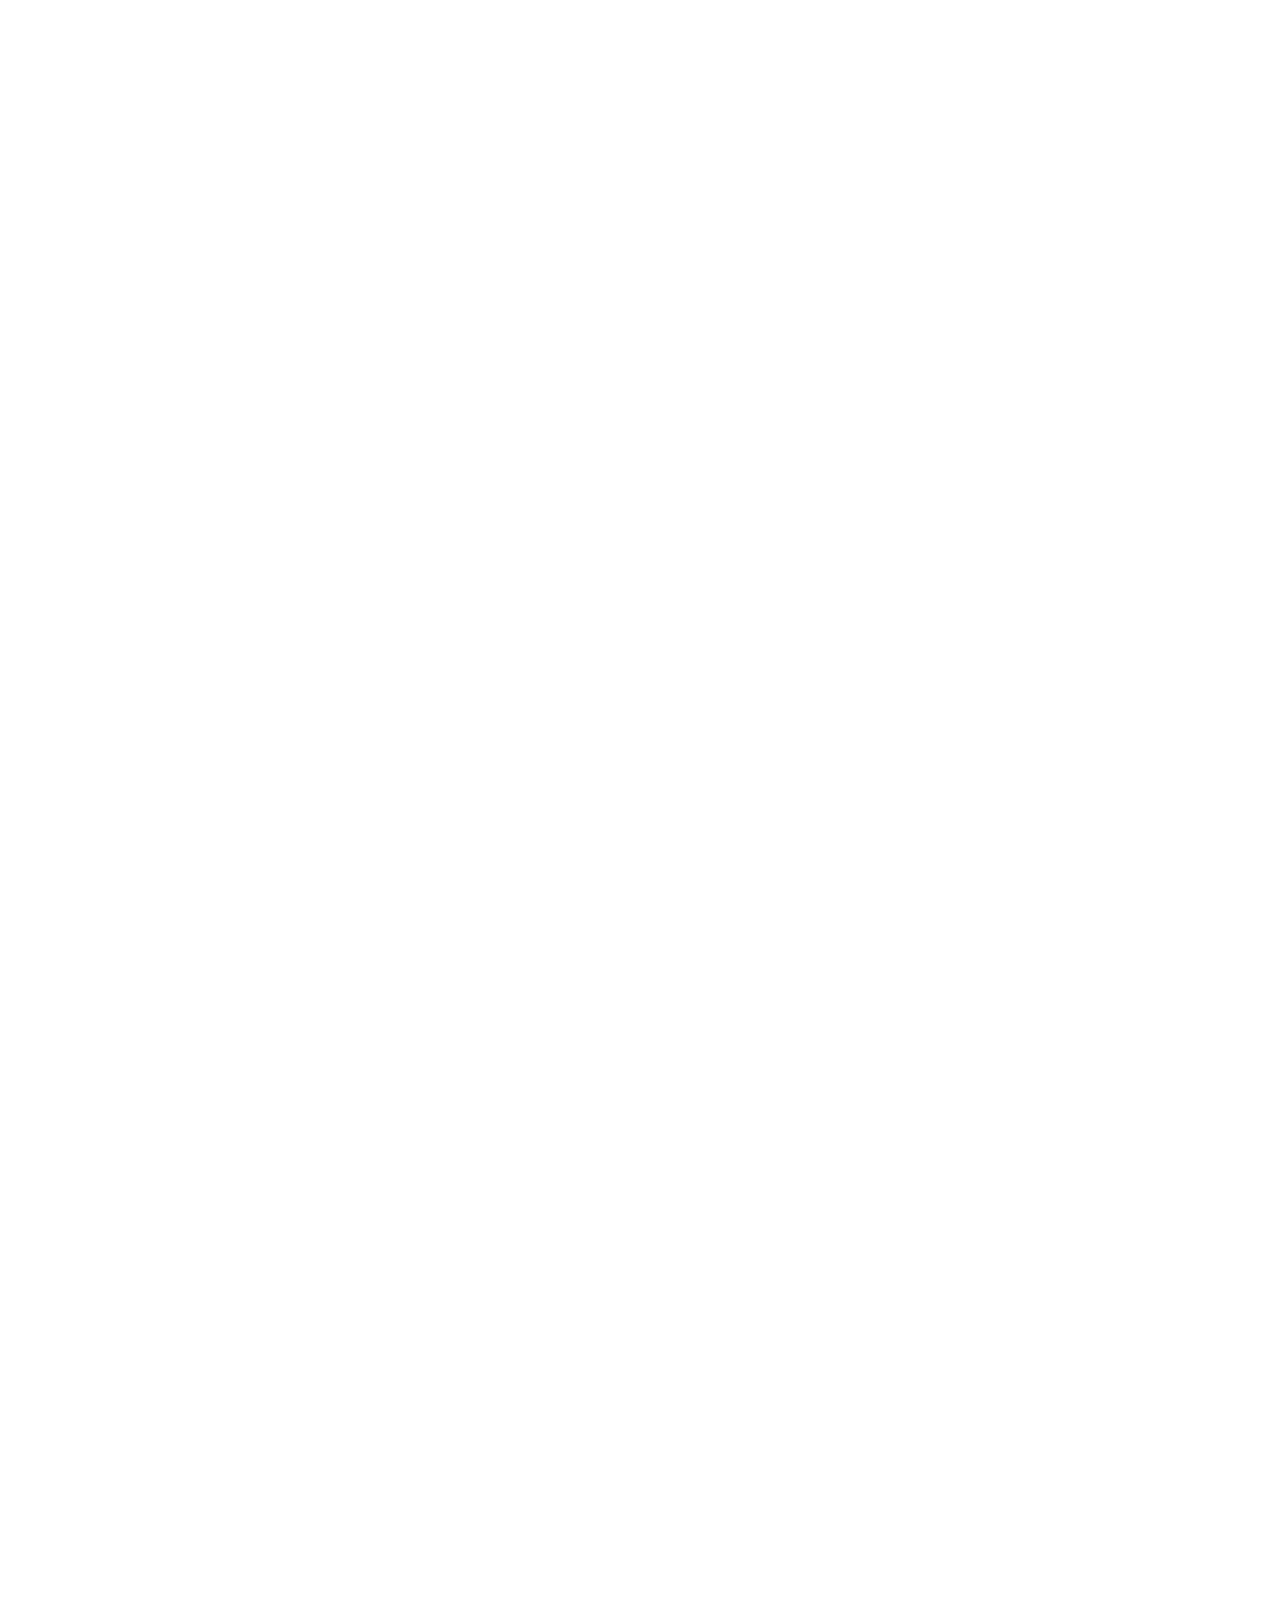
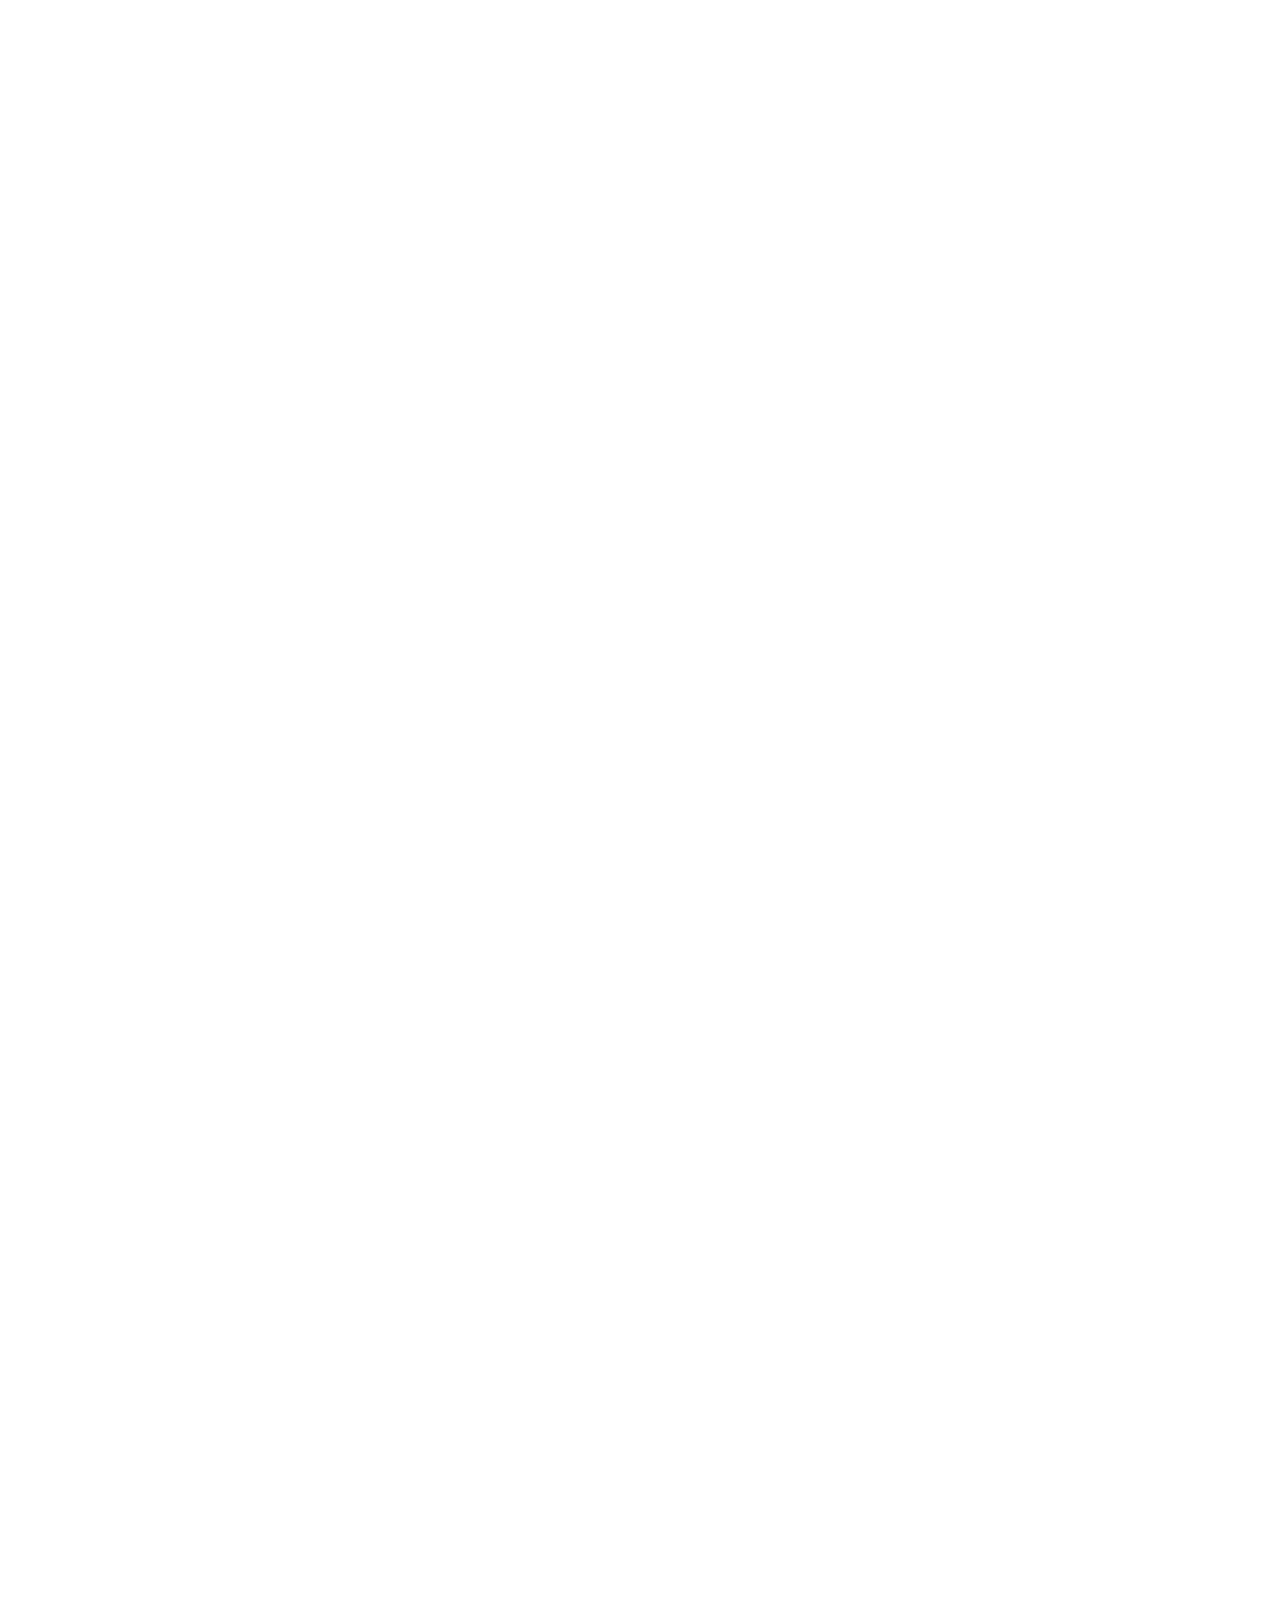
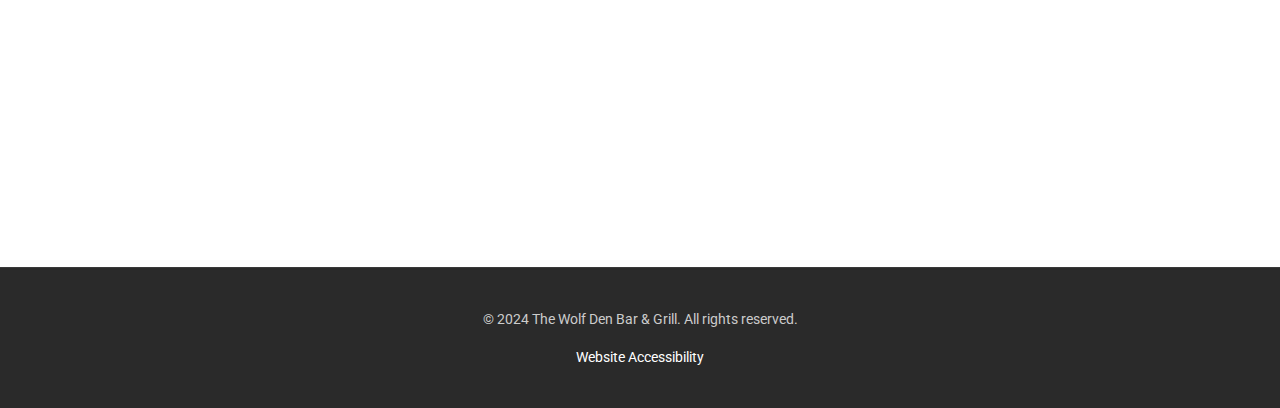
<file: menu.html>
<!DOCTYPE html>
<html lang="en">
<head>
    <meta charset="UTF-8">
    <meta name="viewport" content="width=device-width, initial-scale=1.0">
    <title>Menu - The Wolf Den Bar & Grill</title>
    <meta name="description" content="Explore our delicious menu featuring appetizers, pizzas, wings, burgers, sandwiches and more at The Wolf Den Bar & Grill in Reno.">
    <link rel="stylesheet" href="css/style.css">
    <link rel="stylesheet" href="css/menu.css">
    <link rel="preconnect" href="https://fonts.googleapis.com">
    <link rel="preconnect" href="https://fonts.gstatic.com" crossorigin>
    <link href="https://fonts.googleapis.com/css2?family=Roboto:wght@300;400;500;700&family=Oswald:wght@400;500;600;700&display=swap" rel="stylesheet">
</head>
<body>
    <!-- Skip to Main Content -->
    <a href="#content" class="skip-link">Skip to main content</a>

    <!-- Header / Navigation -->
    <header class="header">
        <div class="container">
            <div class="header-content">
                <div class="logo">
                    <a href="index.html">
                        <img src="images/logo.png" alt="The Wolf Den Bar & Grill" class="logo-image">
                    </a>
                </div>
                <nav class="main-nav">
                    <button class="mobile-menu-toggle" aria-label="Toggle menu">
                        <span></span>
                        <span></span>
                        <span></span>
                    </button>
                    <ul class="nav-list">
                        <li><a href="index.html">HOME</a></li>
                        <li><a href="menu.html">MENU</a></li>
                        <li><a href="drinks.html">DRINKS</a></li>
                        <li><a href="specials.html">SPECIALS</a></li>
                        <li><a href="events.html">EVENTS</a></li>
                        <li><a href="reserve.html">RESERVE</a></li>
                        <li><a href="https://wolfdenbar.square.site/" target="_blank" class="order-btn">ORDER</a></li>
                        <li><a href="jobs.html">JOBS</a></li>
                    </ul>
                </nav>
            </div>
        </div>
    </header>

    <!-- Main Content -->
    <main id="content">
        <!-- Page Hero -->
        <section class="menu-hero">
            <div class="hero-overlay"></div>
            <div class="container">
                <h1>🍕 Our Menu 🍔</h1>
                <p class="hero-subtitle">CRAFTED WITH PASSION, SERVED WITH PRIDE</p>
            </div>
        </section>

        <!-- Category Navigation -->
        <section class="menu-nav-section">
            <div class="container">
                <nav class="menu-categories">
                    <a href="#appetizers" class="category-link">Appetizers</a>
                    <a href="#pizza" class="category-link">Pizza</a>
                    <a href="#wings" class="category-link">Wings & Salad</a>
                    <a href="#sandwiches" class="category-link">Sandwiches & Burgers</a>
                    <a href="#kids" class="category-link">Kids Menu</a>
                </nav>
            </div>
        </section>

        <!-- Appetizers Section -->
        <section id="appetizers" class="menu-section">
            <div class="container">
                <div class="section-header">
                    <span class="section-icon">🥨</span>
                    <h2>Appetizers</h2>
                    <p class="section-description">Start your meal with our delicious starters</p>
                </div>

                <div class="menu-grid">
                    <div class="menu-item">
                        <div class="item-header">
                            <h3>Chips & Salsa</h3>
                            <span class="price">$5.00</span>
                        </div>
                    </div>

                    <div class="menu-item">
                        <div class="item-header">
                            <h3>Fries</h3>
                            <span class="price">$6.00</span>
                        </div>
                        <p class="item-description">Lemon Pepper Dry Rub | Salt & Vinegar Dry Rub | Chipotle Dry Rub | Parmesan</p>
                    </div>

                    <div class="menu-item">
                        <div class="item-header">
                            <h3>Tater Tots</h3>
                            <span class="price">$6.00</span>
                        </div>
                    </div>

                    <div class="menu-item">
                        <div class="item-header">
                            <h3>Onion Rings</h3>
                            <span class="price">$7.00</span>
                        </div>
                    </div>

                    <div class="menu-item">
                        <div class="item-header">
                            <h3>Garlic Cheese Bread</h3>
                            <span class="price">$8.00</span>
                        </div>
                    </div>

                    <div class="menu-item">
                        <div class="item-header">
                            <h3>Fried Pickles</h3>
                            <span class="price">$8.00</span>
                        </div>
                    </div>

                    <div class="menu-item">
                        <div class="item-header">
                            <h3>Jalapeno Poppers</h3>
                            <span class="price">$8.00</span>
                        </div>
                    </div>

                    <div class="menu-item">
                        <div class="item-header">
                            <h3>Fried Brussel Sprout</h3>
                            <span class="price">$8.00</span>
                        </div>
                    </div>

                    <div class="menu-item">
                        <div class="item-header">
                            <h3>Fried Cauliflower</h3>
                            <span class="price">$8.00</span>
                        </div>
                    </div>

                    <div class="menu-item">
                        <div class="item-header">
                            <h3>Mozzarella Sticks</h3>
                            <span class="price">$8.00</span>
                        </div>
                    </div>

                    <div class="menu-item">
                        <div class="item-header">
                            <h3>Nachos</h3>
                            <span class="price">$9.00</span>
                        </div>
                        <p class="item-description">Chicken +$2.00 | Ground Beef +$2.00 | Chili Beans +$2.00</p>
                    </div>

                    <div class="menu-item">
                        <div class="item-header">
                            <h3>Beer Battered Shrimp</h3>
                            <span class="price">$10.00</span>
                        </div>
                        <p class="item-description">Add Fries +$3.50</p>
                    </div>

                    <div class="menu-item featured">
                        <div class="item-header">
                            <h3>Loaded Naan</h3>
                            <span class="price">$10.00</span>
                        </div>
                        <p class="item-description">Chicken, Cheese, Special Sauce, Cilantro, Onions</p>
                    </div>

                    <div class="menu-item featured">
                        <div class="item-header">
                            <h3>Pesto Chips</h3>
                            <span class="price">$10.00</span>
                        </div>
                    </div>

                    <div class="menu-item">
                        <div class="item-header">
                            <h3>Quesadilla</h3>
                            <span class="price">$11.00</span>
                        </div>
                        <p class="item-description">Chicken | Ground Beef</p>
                    </div>

                    <div class="menu-item">
                        <div class="item-header">
                            <h3>Street Tacos (3)</h3>
                            <span class="price">$11.00</span>
                        </div>
                        <p class="item-description">Chicken | Ground Beef | Beer Battered Fish</p>
                    </div>

                    <div class="menu-item">
                        <div class="item-header">
                            <h3>Fish & Chips</h3>
                            <span class="price">$13.00</span>
                        </div>
                    </div>
                </div>
            </div>
        </section>

        <!-- Pizza Section -->
        <section id="pizza" class="menu-section alt-bg">
            <div class="container">
                <div class="section-header">
                    <span class="section-icon">🍕</span>
                    <h2>Pizza</h2>
                    <p class="section-description">Fresh handmade pizzas with premium toppings</p>
                    <p class="topping-note">Topping: Small $1.50 | Medium $2.50</p>
                    <p class="topping-choices">Topping choices: Pepperoni, Salami, Bacon, Italian Sausage, Chicken, Peppers, Onions, Olives, Mushroom, Broccoli, Cilantro</p>
                </div>

                <div class="menu-grid">
                    <div class="menu-item">
                        <div class="item-header">
                            <h3>Cheese & Build Your Own</h3>
                            <span class="price">Small $14 | Medium $18</span>
                        </div>
                        <p class="item-description">Add any toppings extra charge</p>
                    </div>

                    <div class="menu-item featured">
                        <div class="featured-badge">Popular</div>
                        <div class="item-header">
                            <h3>Wolf Pack Special</h3>
                            <span class="price">Small $18 | Medium $25</span>
                        </div>
                        <p class="item-description">Pepperoni, Salami, Peppers, Onions, Olives, Italian Sausage</p>
                    </div>

                    <div class="menu-item">
                        <div class="item-header">
                            <h3>Meat Lovers</h3>
                            <span class="price">Small $18 | Medium $25</span>
                        </div>
                        <p class="item-description">Pepperoni, Salami, Bacon, Chicken, Italian Sausage</p>
                    </div>

                    <div class="menu-item">
                        <div class="item-header">
                            <h3>Hawaiian</h3>
                            <span class="price">Small $17 | Medium $24</span>
                        </div>
                        <p class="item-description">Canadian Bacon, Onion, Pineapple, Jalapenos with BBQ sauce</p>
                    </div>

                    <div class="menu-item">
                        <div class="item-header">
                            <h3>Veggie Lovers</h3>
                            <span class="price">Small $17 | Medium $23</span>
                        </div>
                        <p class="item-description">Peppers, Onions, Olives, Mushrooms, Broccoli, Cilantro</p>
                    </div>

                    <div class="menu-item">
                        <div class="item-header">
                            <h3>Margherita</h3>
                            <span class="price">Small $16 | Medium $20</span>
                        </div>
                        <p class="item-description">Cooked Tomato, Garlic, Fresh Basil</p>
                    </div>

                    <div class="menu-item">
                        <div class="item-header">
                            <h3>American BBQ</h3>
                            <span class="price">Small $16 | Medium $22</span>
                        </div>
                        <p class="item-description">BBQ Sauce, Chicken, Peppers, Onions</p>
                    </div>

                    <div class="menu-item">
                        <div class="item-header">
                            <h3>Chicken Alfredo Pesto</h3>
                            <span class="price">Small $16 | Medium $22</span>
                        </div>
                        <p class="item-description">Chicken, Broccoli, Peppers</p>
                    </div>

                    <div class="menu-item featured">
                        <div class="featured-badge">Chef's Special</div>
                        <div class="item-header">
                            <h3>Butter Chicken Masala</h3>
                            <span class="price">Small $18 | Medium $25</span>
                        </div>
                        <p class="item-description">Chicken Breast, Bell Peppers, Red Onions, Indian Sauce, Mozzarella Cheese</p>
                    </div>
                </div>
            </div>
        </section>

        <!-- Wings & Salad Section -->
        <section id="wings" class="menu-section">
            <div class="container">
                <div class="section-header">
                    <span class="section-icon">🍗</span>
                    <h2>Wings, Chicken Tenders & Salad</h2>
                    <p class="section-description">Crispy wings tossed in your favorite sauce</p>
                    <div class="sauce-options">
                        <p><strong>Sauces:</strong> Mild, Hot Carolina Reaper, Mango Habanero, Lemon Pepper Sauce, Parmesan Garlic, Umami Garlic Onion, Asian Zing, Honey BBQ</p>
                        <p><strong>Dry Rub:</strong> Lemon Pepper, Salt & Vinegar, Chipotle</p>
                        <p><strong>Dressing:</strong> Ranch, Blue Cheese, Ketchup, Italian, Caesar, Balsamic</p>
                    </div>
                </div>

                <div class="menu-grid">
                    <div class="menu-item">
                        <div class="item-header">
                            <h3>Traditional Wings</h3>
                            <span class="price">6pc $13 | 12pc $21</span>
                        </div>
                        <p class="item-description">18 Pieces $29 | 30 Pieces $48</p>
                    </div>

                    <div class="menu-item">
                        <div class="item-header">
                            <h3>Boneless Wings</h3>
                            <span class="price">6pc $12 | 12pc $19</span>
                        </div>
                        <p class="item-description">18 Pieces $26 | 30 Pieces $44</p>
                    </div>

                    <div class="menu-item">
                        <div class="item-header">
                            <h3>Chicken Tenders</h3>
                            <span class="price">3pc $11 | 6pc $16</span>
                        </div>
                        <p class="item-description">9 Pieces $22</p>
                    </div>

                    <div class="menu-item">
                        <div class="item-header">
                            <h3>Caesar Salad</h3>
                            <span class="price">$11.00</span>
                        </div>
                        <p class="item-description">Fresh Romaine, Croutons, Parmesan Cheese | Add Chicken +$2.00</p>
                    </div>
                </div>
            </div>
        </section>

        <!-- Sandwiches & Burgers Section -->
        <section id="sandwiches" class="menu-section alt-bg">
            <div class="container">
                <div class="section-header">
                    <span class="section-icon">🍔</span>
                    <h2>Hot Sandwiches & Burgers</h2>
                    <p class="section-description">Juicy burgers and hearty sandwiches grilled to perfection</p>
                </div>

                <div class="menu-grid">
                    <div class="menu-item">
                        <div class="item-header">
                            <h3>Buffalo Chicken Sandwich</h3>
                            <span class="price">$14.00</span>
                        </div>
                        <p class="item-description">Breaded Chicken, Buffalo Sauce, Ranch, Cheese, Fresh Romaine, Tomato, Onions</p>
                    </div>

                    <div class="menu-item featured">
                        <div class="featured-badge">House Favorite</div>
                        <div class="item-header">
                            <h3>Wolf Pack Sandwich</h3>
                            <span class="price">$14.00</span>
                        </div>
                        <p class="item-description">Pizza Sauce, Salami, Pepperoni, Onions, Cheese, Peppers, Olives, Fresh Romaine</p>
                    </div>

                    <div class="menu-item">
                        <div class="item-header">
                            <h3>Veggie Sandwich</h3>
                            <span class="price">$14.00</span>
                        </div>
                        <p class="item-description">Mustard, Mayo, Cheese, Peppers, Onions, Mushroom, Olive, Fresh Romaine, Tomato</p>
                    </div>

                    <div class="menu-item">
                        <div class="item-header">
                            <h3>Italian Sandwich</h3>
                            <span class="price">$14.00</span>
                        </div>
                        <p class="item-description">Salami, Pesto Sauce, Cheese, Fresh Romaine, Tomato</p>
                    </div>

                    <div class="menu-item">
                        <div class="item-header">
                            <h3>Creamy Pesto Sandwich</h3>
                            <span class="price">$14.00</span>
                        </div>
                        <p class="item-description">Pesto Sauce, Grilled Chicken, Cheese, Mushroom, Bacon, Fresh Romaine, Tomato</p>
                    </div>

                    <div class="menu-item">
                        <div class="item-header">
                            <h3>Cheesesteak Sandwich</h3>
                            <span class="price">$16.00</span>
                        </div>
                        <p class="item-description">Steak, Swiss Cheese, Signature Sauce, Onions, Peppers, Mushroom</p>
                    </div>

                    <div class="menu-item">
                        <div class="item-header">
                            <h3>Chicken Tikka Masala Sandwich</h3>
                            <span class="price">$14.00</span>
                        </div>
                        <p class="item-description">Chicken Breast, Indian Sauce, Cheese, Tomato, Mushroom, Red Onion, Bell Pepper, Cilantro</p>
                    </div>

                    <div class="menu-item">
                        <div class="item-header">
                            <h3>Grilled Cheese Sandwich & Fries</h3>
                            <span class="price">$13.00</span>
                        </div>
                        <p class="item-description">Cheddar and Swiss Cheese</p>
                    </div>

                    <div class="menu-item featured">
                        <div class="featured-badge">Signature</div>
                        <div class="item-header">
                            <h3>Awful Wolf Burger & Fries</h3>
                            <span class="price">$16.00</span>
                        </div>
                        <p class="item-description">Double Beef Patty, Cheddar Cheese, Signature Sauce, Grilled Onions, Lettuce, Tomato, Pickles</p>
                    </div>

                    <div class="menu-item">
                        <div class="item-header">
                            <h3>Jalapeno Burger & Fries</h3>
                            <span class="price">$14.00</span>
                        </div>
                        <p class="item-description">Beef Patty, Cheddar Cheese, Chipotle Sauce, Jalapeno, Grilled Onions, Lettuce, Tomato, Pickles</p>
                    </div>

                    <div class="menu-item">
                        <div class="item-header">
                            <h3>Teriyaki Burger & Fries</h3>
                            <span class="price">$14.00</span>
                        </div>
                        <p class="item-description">Beef Patty, Swiss Cheese, Teriyaki Sauce, Pineapple, Grilled Onions, Lettuce, Tomato, Pickles</p>
                    </div>

                    <div class="menu-item">
                        <div class="item-header">
                            <h3>Chili Cheese Burger & Fries</h3>
                            <span class="price">$14.00</span>
                        </div>
                        <p class="item-description">Beef Patty, Cheddar Cheese, Onions, Chili</p>
                    </div>

                    <div class="menu-item">
                        <div class="item-header">
                            <h3>Mushroom Burger & Fries</h3>
                            <span class="price">$14.00</span>
                        </div>
                        <p class="item-description">Beef Patty, Swiss Cheese, Signature Sauce, Mushrooms, Grilled Onions, Lettuce, Tomato, Pickles</p>
                    </div>

                    <div class="menu-item">
                        <div class="item-header">
                            <h3>BBQ Bacon Burger & Fries</h3>
                            <span class="price">$14.00</span>
                        </div>
                        <p class="item-description">Beef Patty, Cheddar Cheese, Bacon, Onion Ring, Signature Sauce, BBQ Sauce, Lettuce, Tomato, Pickles</p>
                    </div>

                    <div class="menu-item">
                        <div class="item-header">
                            <h3>Bacon Burger & Fries</h3>
                            <span class="price">$14.00</span>
                        </div>
                        <p class="item-description">Beef Patty, Bacon, Cheddar Cheese, Signature Sauce, Bacon Strips, Grilled Onions, Lettuce, Tomato, Pickles</p>
                    </div>

                    <div class="menu-item">
                        <div class="item-header">
                            <h3>Chipotle Chicken Burger & Fries</h3>
                            <span class="price">$14.00</span>
                        </div>
                        <p class="item-description">Grilled Chicken Breast, Swiss Cheese, Chipotle Sauce, Lettuce, Tomato, Pickles</p>
                    </div>
                </div>
            </div>
        </section>

        <!-- Kids Menu Section -->
        <section id="kids" class="menu-section">
            <div class="container">
                <div class="section-header">
                    <span class="section-icon">🎈</span>
                    <h2>Kids Menu</h2>
                    <p class="section-description">Delicious meals for our younger guests</p>
                </div>

                <div class="menu-grid kids-grid">
                    <div class="menu-item kids-item">
                        <div class="item-header">
                            <h3>Cheese Burger & Fries</h3>
                            <span class="price">$9.00</span>
                        </div>
                    </div>

                    <div class="menu-item kids-item">
                        <div class="item-header">
                            <h3>Cheese Quesadilla</h3>
                            <span class="price">$8.00</span>
                        </div>
                    </div>

                    <div class="menu-item kids-item">
                        <div class="item-header">
                            <h3>2 Chicken Tenders & Fries</h3>
                            <span class="price">$8.00</span>
                        </div>
                    </div>

                    <div class="menu-item kids-item">
                        <div class="item-header">
                            <h3>4 Boneless Wings & Fries</h3>
                            <span class="price">$8.00</span>
                        </div>
                    </div>

                    <div class="menu-item kids-item">
                        <div class="item-header">
                            <h3>Grilled Cheese Sandwich & Fries</h3>
                            <span class="price">$8.00</span>
                        </div>
                    </div>
                </div>
            </div>
        </section>

        <!-- CTA Section -->
        <section class="menu-cta">
            <div class="container">
                <h2>Ready to Order?</h2>
                <p>Dine in or order online for pickup</p>
                <div class="cta-buttons">
                    <a href="https://wolfdenbar.square.site/" target="_blank" class="btn btn-order">Order Online</a>
                    <a href="reserve.html" class="btn btn-reserve">Reserve a Table</a>
                    <a href="tel:+17754486946" class="btn btn-call">Call (775)-448-6946</a>
                </div>
            </div>
        </section>
    </main>

    <!-- Footer -->
    <footer class="footer">
        <div class="container">
            <div class="footer-content">
                <p>&copy; 2024 The Wolf Den Bar & Grill. All rights reserved.</p>
                <p>
                    <a href="accessibility.html">Website Accessibility</a>
                </p>
            </div>
        </div>
    </footer>

    <script src="js/script.js"></script>
    <script src="js/menu.js"></script>
</body>
</html>
</file>
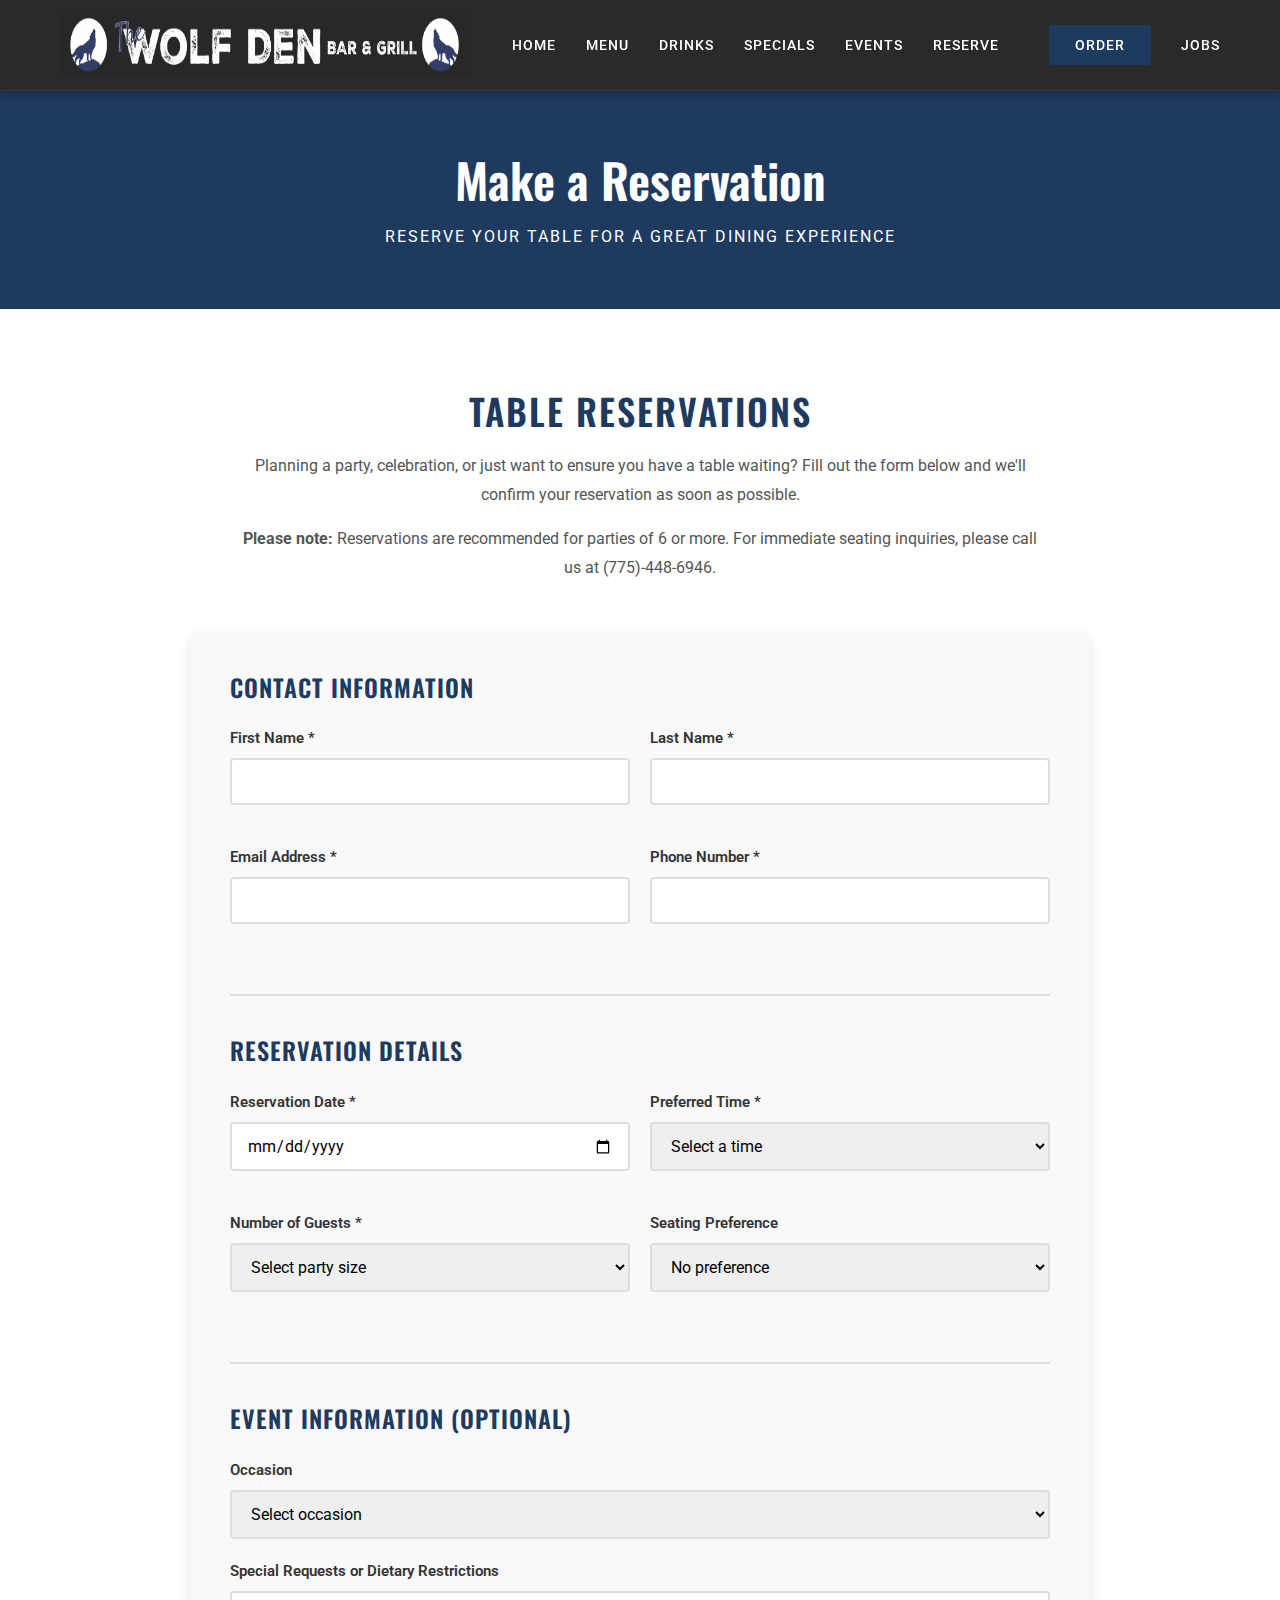
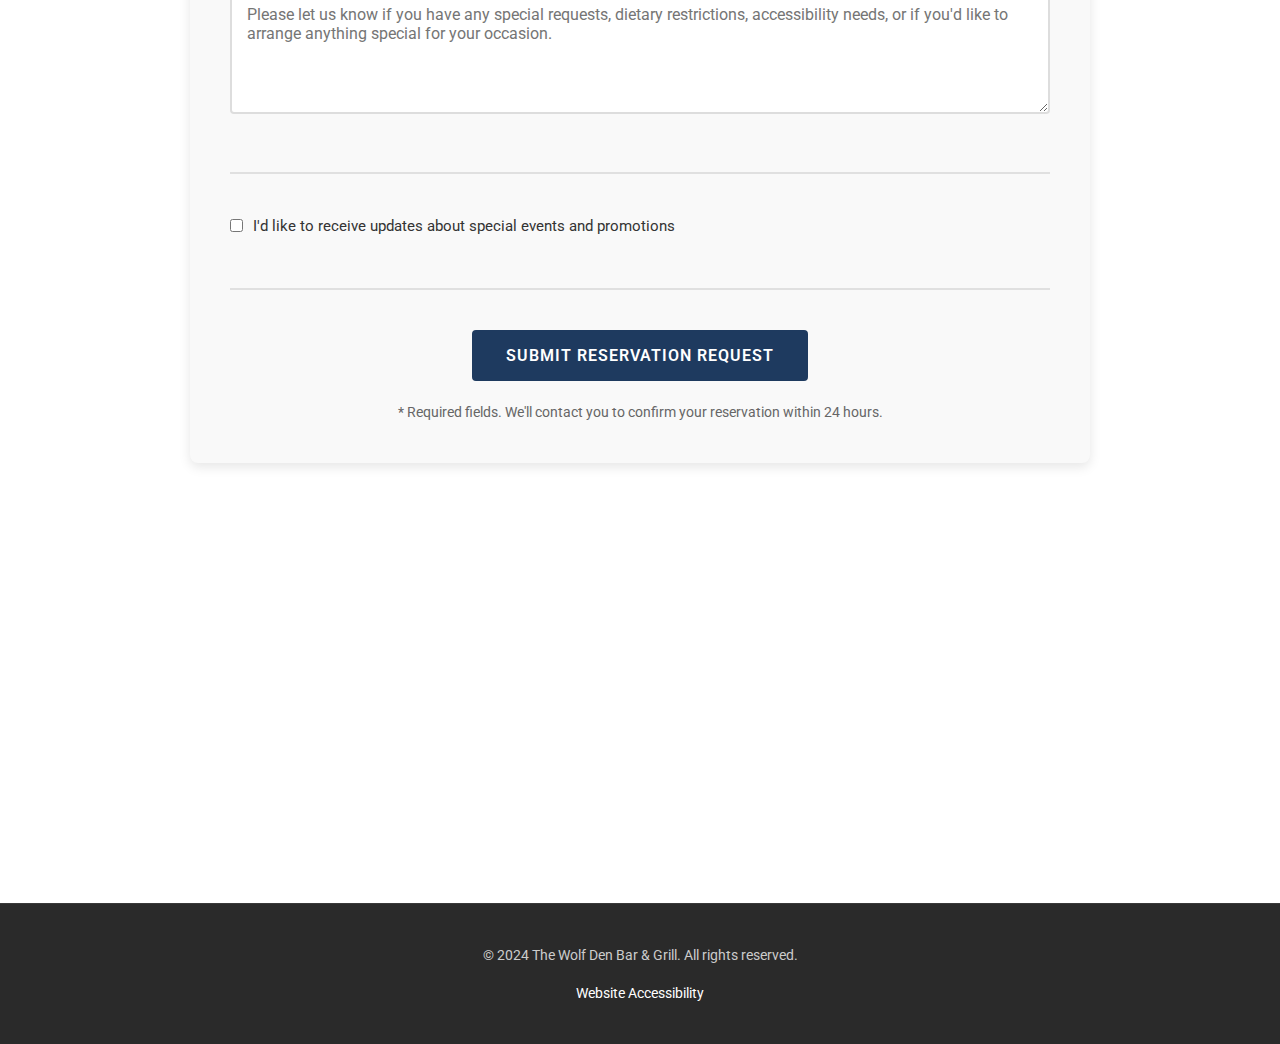
<file: reserve.html>
<!DOCTYPE html>
<html lang="en">
<head>
    <meta charset="UTF-8">
    <meta name="viewport" content="width=device-width, initial-scale=1.0">
    <title>Reservations - The Wolf Den Bar & Grill</title>
    <meta name="description" content="Reserve a table at The Wolf Den Bar & Grill for your party or special event.">
    <link rel="stylesheet" href="css/style.css">
    <link rel="preconnect" href="https://fonts.googleapis.com">
    <link rel="preconnect" href="https://fonts.gstatic.com" crossorigin>
    <link href="https://fonts.googleapis.com/css2?family=Roboto:wght@300;400;500;700&family=Oswald:wght@400;500;600;700&display=swap" rel="stylesheet">
</head>
<body>
    <!-- Skip to Main Content -->
    <a href="#content" class="skip-link">Skip to main content</a>

    <!-- Header / Navigation -->
    <header class="header">
        <div class="container">
            <div class="header-content">
                <div class="logo">
                    <a href="index.html">
                        <img src="images/logo.png" alt="The Wolf Den Bar & Grill" class="logo-image">
                    </a>
                </div>
                <nav class="main-nav">
                    <button class="mobile-menu-toggle" aria-label="Toggle menu">
                        <span></span>
                        <span></span>
                        <span></span>
                    </button>
                    <ul class="nav-list">
                        <li><a href="index.html">HOME</a></li>
                        <li><a href="menu.html">MENU</a></li>
                        <li><a href="drinks.html">DRINKS</a></li>
                        <li><a href="specials.html">SPECIALS</a></li>
                        <li><a href="events.html">EVENTS</a></li>
                        <li><a href="reserve.html">RESERVE</a></li>
                        <li><a href="https://wolfdenbar.square.site/" target="_blank" class="order-btn">ORDER</a></li>
                        <li><a href="jobs.html">JOBS</a></li>
                    </ul>
                </nav>
            </div>
        </div>
    </header>

    <!-- Main Content -->
    <main id="content">
        <!-- Page Header -->
        <section class="page-header">
            <div class="container">
                <h1>Make a Reservation</h1>
                <p class="page-subtitle">RESERVE YOUR TABLE FOR A GREAT DINING EXPERIENCE</p>
            </div>
        </section>

        <!-- Reservation Form -->
        <section class="reservation-section">
            <div class="container">
                <div class="form-intro">
                    <h2>Table Reservations</h2>
                    <p>Planning a party, celebration, or just want to ensure you have a table waiting? Fill out the form below and we'll confirm your reservation as soon as possible.</p>
                    <p><strong>Please note:</strong> Reservations are recommended for parties of 6 or more. For immediate seating inquiries, please call us at <a href="tel:+17754486946">(775)-448-6946</a>.</p>
                </div>

                <form class="reservation-form" id="reservationForm">
                    <div class="form-section">
                        <h3>Contact Information</h3>
                        
                        <div class="form-row">
                            <div class="form-group">
                                <label for="firstName">First Name *</label>
                                <input type="text" id="firstName" name="firstName" required>
                            </div>
                            <div class="form-group">
                                <label for="lastName">Last Name *</label>
                                <input type="text" id="lastName" name="lastName" required>
                            </div>
                        </div>

                        <div class="form-row">
                            <div class="form-group">
                                <label for="email">Email Address *</label>
                                <input type="email" id="email" name="email" required>
                            </div>
                            <div class="form-group">
                                <label for="phone">Phone Number *</label>
                                <input type="tel" id="phone" name="phone" required>
                            </div>
                        </div>
                    </div>

                    <div class="form-section">
                        <h3>Reservation Details</h3>
                        
                        <div class="form-row">
                            <div class="form-group">
                                <label for="date">Reservation Date *</label>
                                <input type="date" id="date" name="date" required>
                            </div>
                            <div class="form-group">
                                <label for="time">Preferred Time *</label>
                                <select id="time" name="time" required>
                                    <option value="">Select a time</option>
                                    <option value="11:00 AM">11:00 AM</option>
                                    <option value="11:30 AM">11:30 AM</option>
                                    <option value="12:00 PM">12:00 PM</option>
                                    <option value="12:30 PM">12:30 PM</option>
                                    <option value="1:00 PM">1:00 PM</option>
                                    <option value="1:30 PM">1:30 PM</option>
                                    <option value="2:00 PM">2:00 PM</option>
                                    <option value="2:30 PM">2:30 PM</option>
                                    <option value="3:00 PM">3:00 PM</option>
                                    <option value="3:30 PM">3:30 PM</option>
                                    <option value="4:00 PM">4:00 PM</option>
                                    <option value="4:30 PM">4:30 PM</option>
                                    <option value="5:00 PM">5:00 PM</option>
                                    <option value="5:30 PM">5:30 PM</option>
                                    <option value="6:00 PM">6:00 PM</option>
                                    <option value="6:30 PM">6:30 PM</option>
                                    <option value="7:00 PM">7:00 PM</option>
                                    <option value="7:30 PM">7:30 PM</option>
                                    <option value="8:00 PM">8:00 PM</option>
                                    <option value="8:30 PM">8:30 PM</option>
                                    <option value="9:00 PM">9:00 PM</option>
                                </select>
                            </div>
                        </div>

                        <div class="form-row">
                            <div class="form-group">
                                <label for="guests">Number of Guests *</label>
                                <select id="guests" name="guests" required>
                                    <option value="">Select party size</option>
                                    <option value="1">1 Guest</option>
                                    <option value="2">2 Guests</option>
                                    <option value="3">3 Guests</option>
                                    <option value="4">4 Guests</option>
                                    <option value="5">5 Guests</option>
                                    <option value="6">6 Guests</option>
                                    <option value="7">7 Guests</option>
                                    <option value="8">8 Guests</option>
                                    <option value="9">9 Guests</option>
                                    <option value="10">10 Guests</option>
                                    <option value="10+">More than 10</option>
                                </select>
                            </div>
                            <div class="form-group">
                                <label for="seating">Seating Preference</label>
                                <select id="seating" name="seating">
                                    <option value="">No preference</option>
                                    <option value="Indoor">Indoor</option>
                                    <option value="Outdoor">Outdoor (if available)</option>
                                    <option value="Bar Area">Bar Area</option>
                                </select>
                            </div>
                        </div>
                    </div>

                    <div class="form-section">
                        <h3>Event Information (Optional)</h3>
                        
                        <div class="form-group">
                            <label for="occasion">Occasion</label>
                            <select id="occasion" name="occasion">
                                <option value="">Select occasion</option>
                                <option value="Birthday">Birthday</option>
                                <option value="Anniversary">Anniversary</option>
                                <option value="Business Meeting">Business Meeting</option>
                                <option value="Family Gathering">Family Gathering</option>
                                <option value="Sports Event">Sports Event</option>
                                <option value="Other Celebration">Other Celebration</option>
                                <option value="Just Dining">Just Dining</option>
                            </select>
                        </div>

                        <div class="form-group">
                            <label for="specialRequests">Special Requests or Dietary Restrictions</label>
                            <textarea id="specialRequests" name="specialRequests" rows="5" placeholder="Please let us know if you have any special requests, dietary restrictions, accessibility needs, or if you'd like to arrange anything special for your occasion."></textarea>
                        </div>
                    </div>

                    <div class="form-section">
                        <div class="form-group checkbox-group">
                            <label>
                                <input type="checkbox" name="marketingConsent">
                                I'd like to receive updates about special events and promotions
                            </label>
                        </div>
                    </div>

                    <div class="form-actions">
                        <button type="submit" class="btn btn-primary">Submit Reservation Request</button>
                    </div>

                    <p class="form-note">* Required fields. We'll contact you to confirm your reservation within 24 hours.</p>
                </form>
            </div>
        </section>

        <!-- Contact Info -->
        <section class="contact-info-section">
            <div class="container">
                <h3>Need Immediate Assistance?</h3>
                <p>Call us at <a href="tel:+17754486946">(775)-448-6946</a> or email <a href="mailto:grsonsinc@gmail.com">grsonsinc@gmail.com</a></p>
                <div class="hours-info">
                    <h4>Business Hours</h4>
                    <p>Sun, Mon, Wed, Thur: 11:00 am - 09:00 pm<br>
                    Fri, Sat: 11:00 am - 10:30 pm<br>
                    <strong>Closed On Tuesday</strong></p>
                </div>
            </div>
        </section>
    </main>

    <!-- Footer -->
    <footer class="footer">
        <div class="container">
            <div class="footer-content">
                <p>&copy; 2024 The Wolf Den Bar & Grill. All rights reserved.</p>
                <p>
                    <a href="accessibility.html">Website Accessibility</a>
                </p>
            </div>
        </div>
    </footer>

    <script src="js/script.js"></script>
    <script src="js/reservation-form.js"></script>
</body>
</html>
</file>
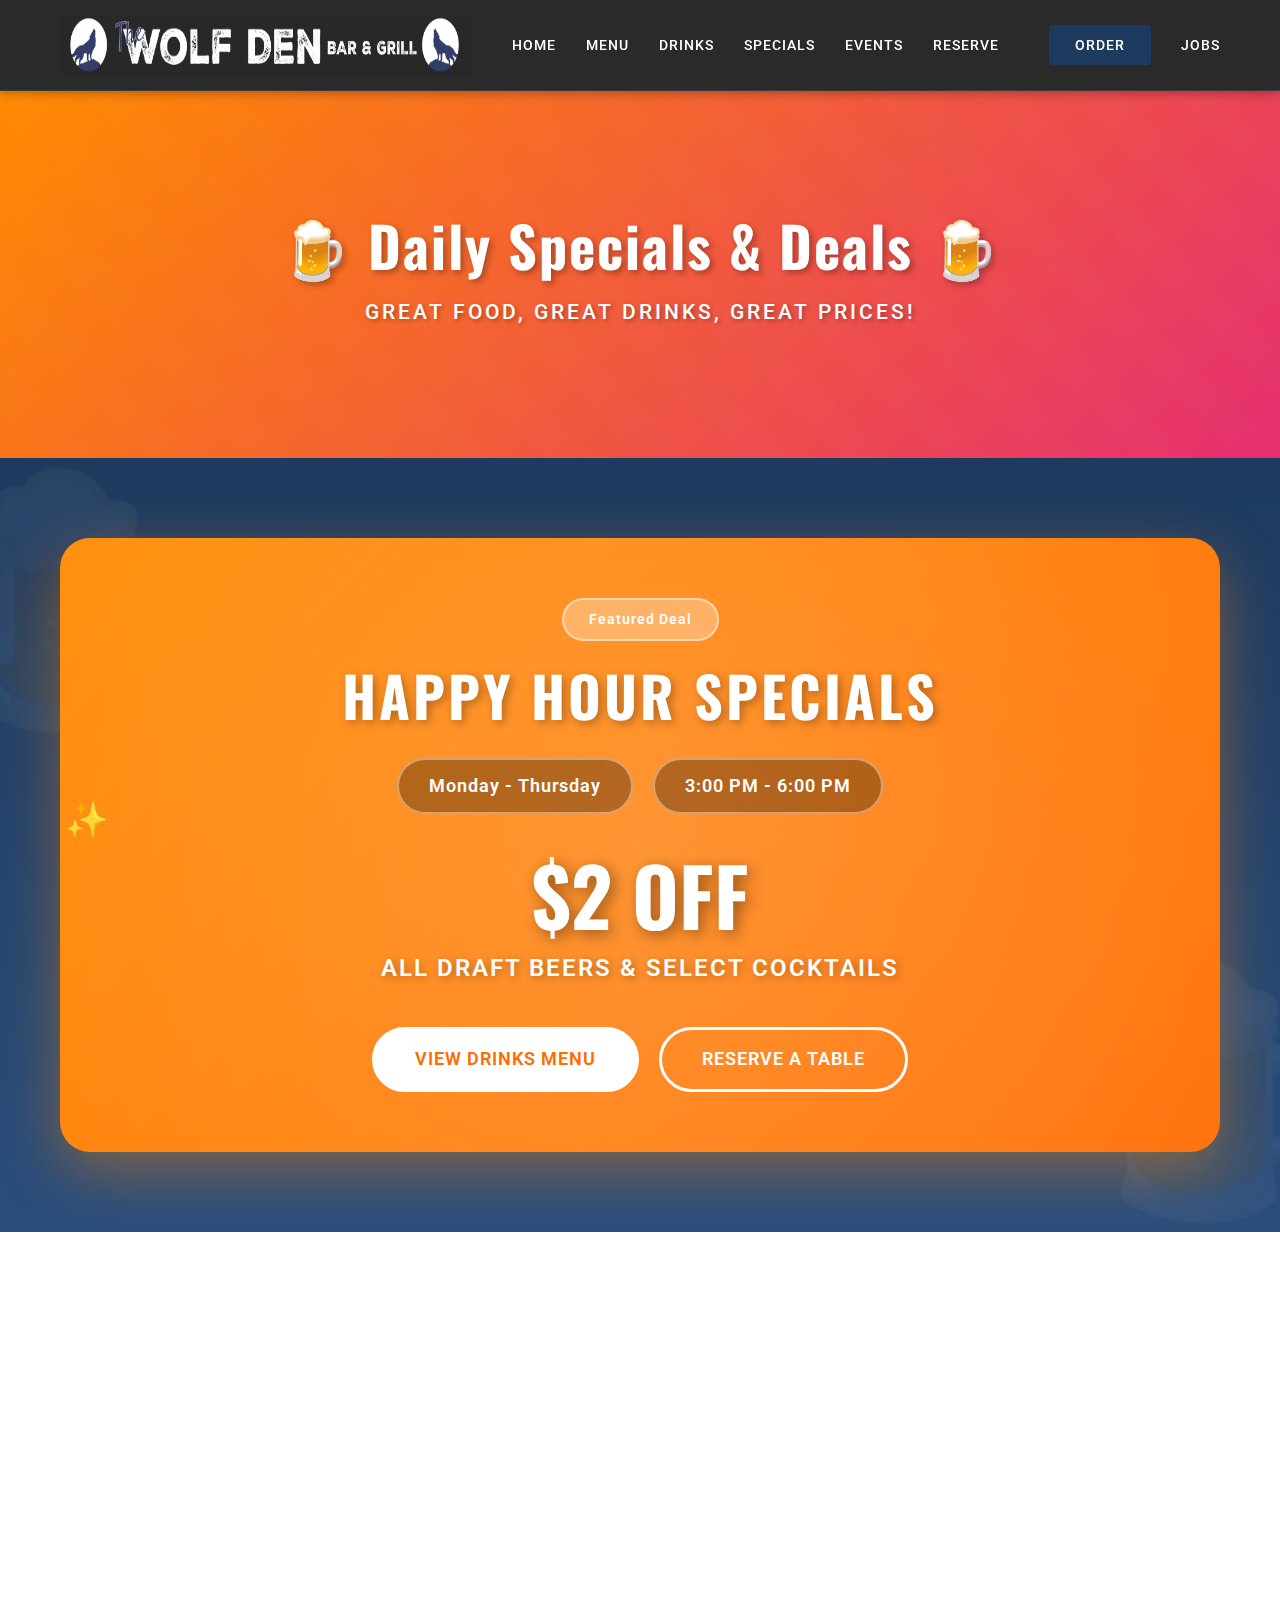
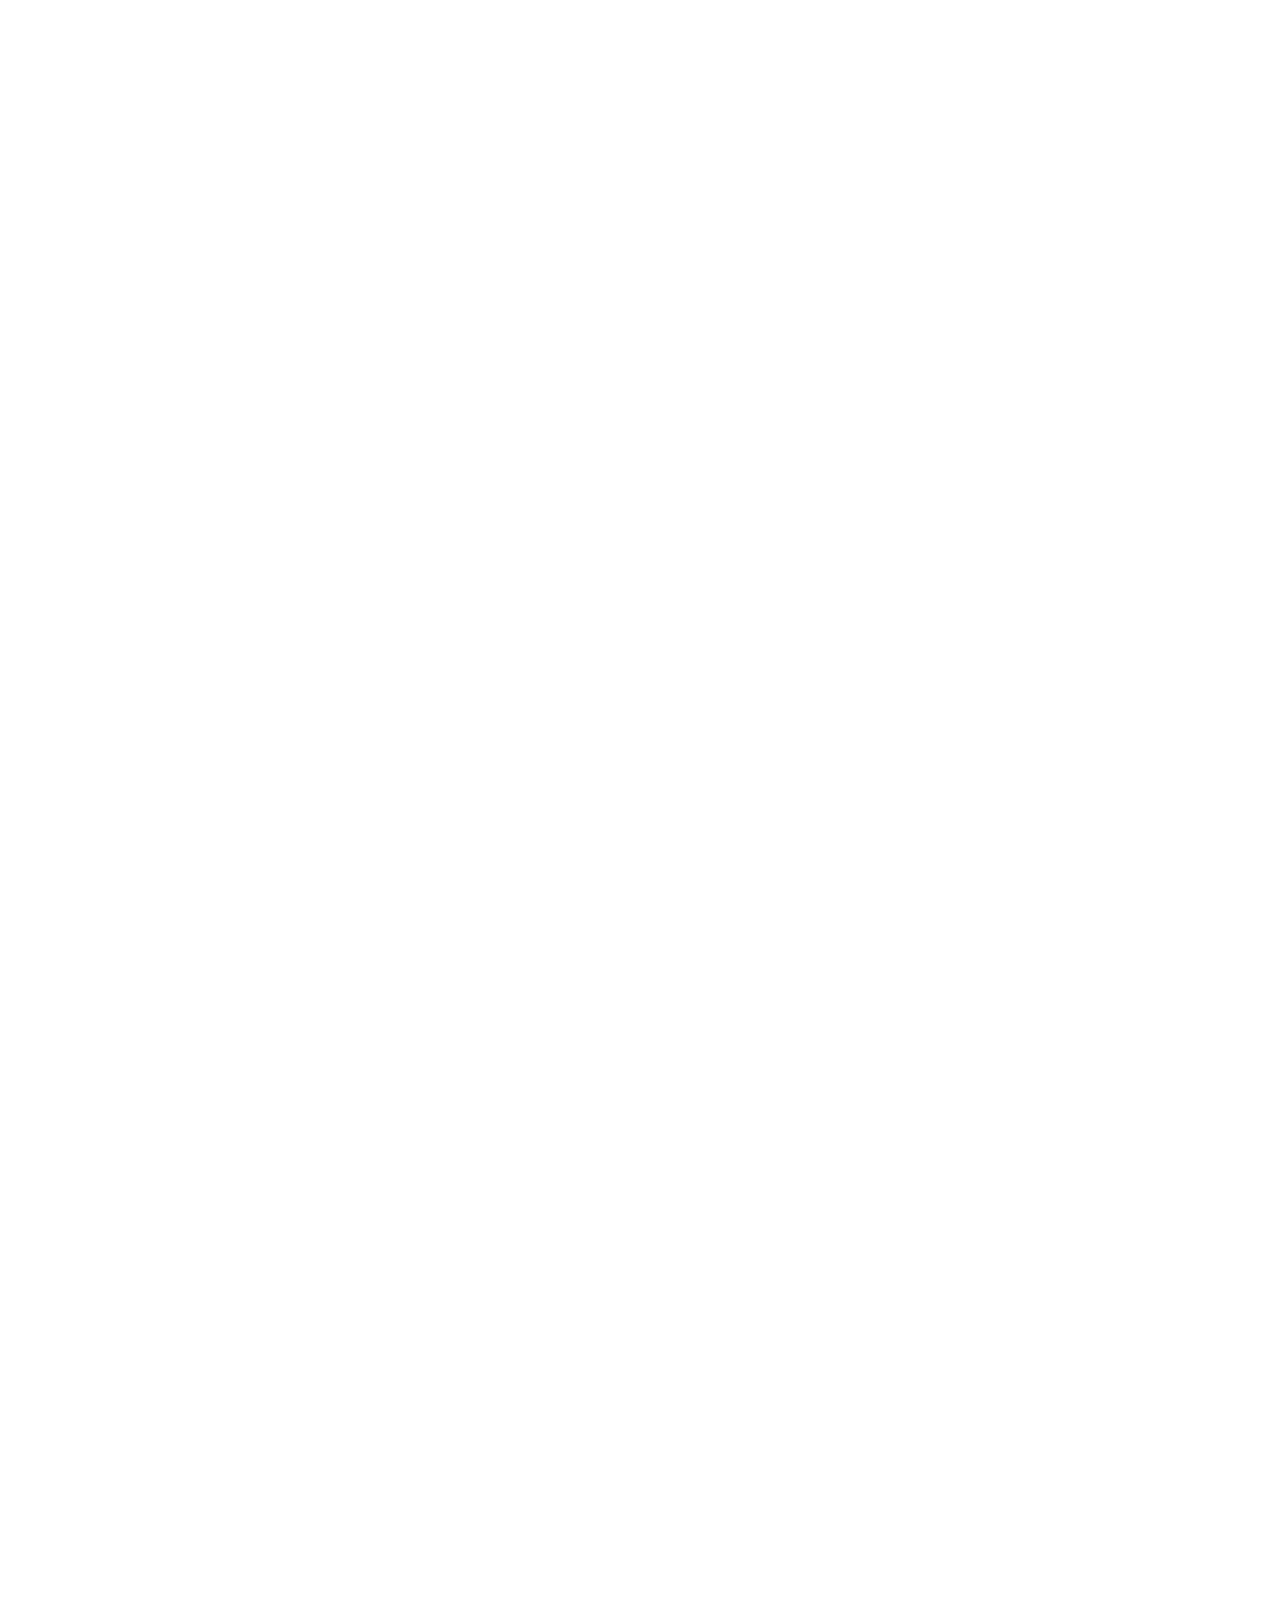
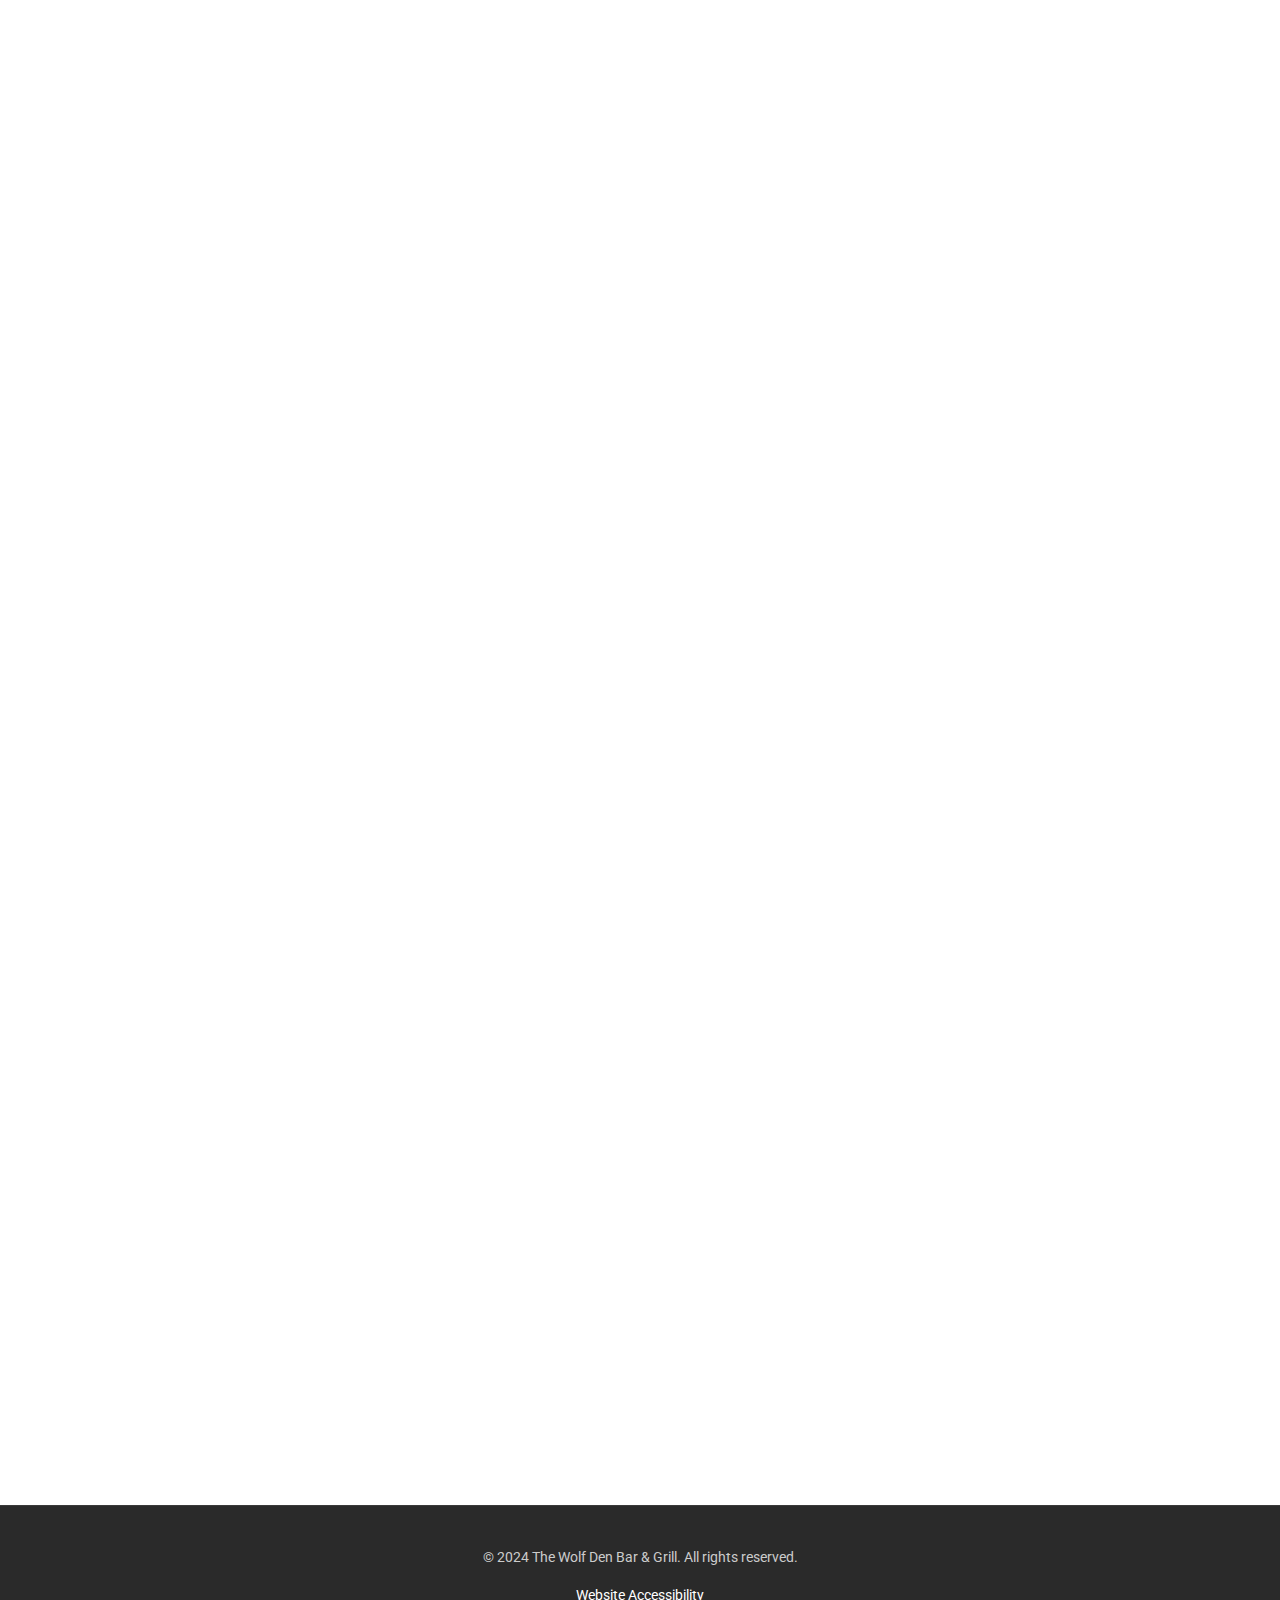
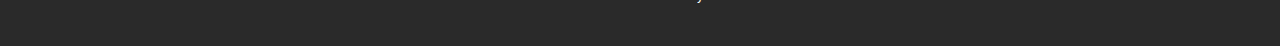
<file: specials.html>
<!DOCTYPE html>
<html lang="en">
<head>
    <meta charset="UTF-8">
    <meta name="viewport" content="width=device-width, initial-scale=1.0">
    <title>Specials - The Wolf Den Bar & Grill</title>
    <meta name="description" content="Check out our daily specials, happy hour deals, and promotions at The Wolf Den Bar & Grill in Reno.">
    <link rel="stylesheet" href="css/style.css">
    <link rel="stylesheet" href="css/specials.css">
    <link rel="preconnect" href="https://fonts.googleapis.com">
    <link rel="preconnect" href="https://fonts.gstatic.com" crossorigin>
    <link href="https://fonts.googleapis.com/css2?family=Roboto:wght@300;400;500;700&family=Oswald:wght@400;500;600;700&display=swap" rel="stylesheet">
</head>
<body>
    <!-- Skip to Main Content -->
    <a href="#content" class="skip-link">Skip to main content</a>

    <!-- Header / Navigation -->
    <header class="header">
        <div class="container">
            <div class="header-content">
                <div class="logo">
                    <a href="index.html">
                        <img src="images/logo.png" alt="The Wolf Den Bar & Grill" class="logo-image">
                    </a>
                </div>
                <nav class="main-nav">
                    <button class="mobile-menu-toggle" aria-label="Toggle menu">
                        <span></span>
                        <span></span>
                        <span></span>
                    </button>
                    <ul class="nav-list">
                        <li><a href="index.html">HOME</a></li>
                        <li><a href="menu.html">MENU</a></li>
                        <li><a href="drinks.html">DRINKS</a></li>
                        <li><a href="specials.html">SPECIALS</a></li>
                        <li><a href="events.html">EVENTS</a></li>
                        <li><a href="reserve.html">RESERVE</a></li>
                        <li><a href="https://wolfdenbar.square.site/" target="_blank" class="order-btn">ORDER</a></li>
                        <li><a href="jobs.html">JOBS</a></li>
                    </ul>
                </nav>
            </div>
        </div>
    </header>

    <!-- Main Content -->
    <main id="content">
        <!-- Page Hero -->
        <section class="specials-hero">
            <div class="hero-pattern"></div>
            <div class="container">
                <h1>🍺 Daily Specials & Deals 🍺</h1>
                <p class="hero-subtitle">GREAT FOOD, GREAT DRINKS, GREAT PRICES!</p>
            </div>
        </section>

        <!-- Happy Hour Feature -->
        <section class="happy-hour-featured">
            <div class="beer-icon-left">🍺</div>
            <div class="beer-icon-right">🍺</div>
            <div class="container">
                <div class="happy-hour-card">
                    <div class="card-glow"></div>
                    <div class="happy-hour-badge">
                        <span>Featured Deal</span>
                    </div>
                    <h2 class="happy-hour-title">HAPPY HOUR SPECIALS</h2>
                    <div class="happy-hour-time">
                        <span class="day-badge">Monday - Thursday</span>
                        <span class="time-badge">3:00 PM - 6:00 PM</span>
                    </div>
                    <div class="happy-hour-deal">
                        <div class="deal-amount">$2 OFF</div>
                        <p class="deal-items">ALL DRAFT BEERS & SELECT COCKTAILS</p>
                    </div>
                    <div class="happy-hour-cta">
                        <a href="drinks.html" class="btn btn-happy">View Drinks Menu</a>
                        <a href="reserve.html" class="btn btn-reserve">Reserve a Table</a>
                    </div>
                </div>
            </div>
        </section>

        <!-- Daily Specials Grid -->
        <section class="daily-specials-section">
            <div class="container">
                <div class="section-header">
                    <h2>Weekly Specials</h2>
                    <p class="section-subtitle">SOMETHING SPECIAL EVERY DAY OF THE WEEK</p>
                </div>

                <div class="specials-grid">
                    <!-- Monday -->
                    <div class="special-card">
                        <div class="special-day">
                            <span class="day-number">MON</span>
                        </div>
                        <div class="special-content">
                            <h3>Monday Madness</h3>
                            <p class="special-description">Happy Hour + Game Day Specials</p>
                            <div class="special-offer">
                                <span class="offer-text">$2 OFF Draft Beers</span>
                                <span class="offer-time">3PM - 6PM</span>
                            </div>
                        </div>
                    </div>

                    <!-- Tuesday -->
                    <div class="special-card closed">
                        <div class="special-day closed-day">
                            <span class="day-number">TUE</span>
                        </div>
                        <div class="special-content">
                            <h3>Closed</h3>
                            <p class="special-description">See you Wednesday!</p>
                            <div class="special-offer">
                                <span class="offer-text">Closed for the Day</span>
                            </div>
                        </div>
                    </div>

                    <!-- Wednesday -->
                    <div class="special-card">
                        <div class="special-day">
                            <span class="day-number">WED</span>
                        </div>
                        <div class="special-content">
                            <h3>Wing Wednesday</h3>
                            <p class="special-description">Midweek Happy Hour</p>
                            <div class="special-offer">
                                <span class="offer-text">$2 OFF Draft Beers & Cocktails</span>
                                <span class="offer-time">3PM - 6PM</span>
                            </div>
                        </div>
                    </div>

                    <!-- Thursday -->
                    <div class="special-card">
                        <div class="special-day">
                            <span class="day-number">THU</span>
                        </div>
                        <div class="special-content">
                            <h3>Thirsty Thursday</h3>
                            <p class="special-description">Last chance for Happy Hour this week</p>
                            <div class="special-offer">
                                <span class="offer-text">$2 OFF Draft Beers & Cocktails</span>
                                <span class="offer-time">3PM - 6PM</span>
                            </div>
                        </div>
                    </div>

                    <!-- Friday -->
                    <div class="special-card highlight">
                        <div class="special-day">
                            <span class="day-number">FRI</span>
                        </div>
                        <div class="special-content">
                            <h3>Friday Night Lights</h3>
                            <p class="special-description">Weekend kickoff specials</p>
                            <div class="special-offer">
                                <span class="offer-text">Extended Hours</span>
                                <span class="offer-time">11AM - 10:30PM</span>
                            </div>
                        </div>
                    </div>

                    <!-- Saturday -->
                    <div class="special-card highlight">
                        <div class="special-day">
                            <span class="day-number">SAT</span>
                        </div>
                        <div class="special-content">
                            <h3>Game Day Saturday</h3>
                            <p class="special-description">All the games, all day long</p>
                            <div class="special-offer">
                                <span class="offer-text">Sports Viewing Party</span>
                                <span class="offer-time">11AM - 10:30PM</span>
                            </div>
                        </div>
                    </div>

                    <!-- Sunday -->
                    <div class="special-card">
                        <div class="special-day">
                            <span class="day-number">SUN</span>
                        </div>
                        <div class="special-content">
                            <h3>Sunday Funday</h3>
                            <p class="special-description">Relax and unwind</p>
                            <div class="special-offer">
                                <span class="offer-text">Football & Brunch Specials</span>
                                <span class="offer-time">11AM - 9PM</span>
                            </div>
                        </div>
                    </div>
                </div>
            </div>
        </section>

        <!-- Food Specials Showcase -->
        <section class="food-specials-showcase">
            <div class="container">
                <h2>Food Specials</h2>
                <p class="section-subtitle">TRY OUR CHEF'S FEATURED DISHES</p>
                
                <div class="food-specials-grid">
                    <div class="food-special-item">
                        <div class="food-icon">🍔</div>
                        <h3>Burger & Beer Combo</h3>
                        <p>Any burger with a draft beer</p>
                        <span class="special-price">$15</span>
                    </div>
                    <div class="food-special-item">
                        <div class="food-icon">🍗</div>
                        <h3>Wing Platter</h3>
                        <p>20 wings with your choice of sauce</p>
                        <span class="special-price">$18</span>
                    </div>
                    <div class="food-special-item">
                        <div class="food-icon">🌮</div>
                        <h3>Taco Tuesday (Wed Special)</h3>
                        <p>3 tacos with chips & salsa</p>
                        <span class="special-price">$12</span>
                    </div>
                    <div class="food-special-item">
                        <div class="food-icon">🍕</div>
                        <h3>Pizza Night</h3>
                        <p>Large pizza with any 2 toppings</p>
                        <span class="special-price">$16</span>
                    </div>
                </div>
            </div>
        </section>

        <!-- Special Announcements -->
        <section class="announcements-section">
            <div class="container">
                <div class="announcement-card">
                    <div class="announcement-icon">📢</div>
                    <h3>Special Announcements</h3>
                    <div class="announcement-list">
                        <div class="announcement-item">
                            <span class="announcement-badge">NEW</span>
                            <p>Follow us on social media for surprise flash specials and exclusive deals!</p>
                        </div>
                        <div class="announcement-item">
                            <span class="announcement-badge">INFO</span>
                            <p>Private party packages available! Call us for group reservations and special pricing.</p>
                        </div>
                        <div class="announcement-item">
                            <span class="announcement-badge">REMINDER</span>
                            <p>We're closed on Tuesdays. See you Wednesday for great food and drinks!</p>
                        </div>
                    </div>
                </div>
            </div>
        </section>

        <!-- CTA Section -->
        <section class="specials-cta">
            <div class="container">
                <h2>Don't Miss Out!</h2>
                <p>Join us for the best deals in Reno</p>
                <div class="cta-buttons">
                    <a href="menu.html" class="btn btn-primary">View Full Menu</a>
                    <a href="reserve.html" class="btn btn-secondary">Make a Reservation</a>
                    <a href="tel:+17754486946" class="btn btn-call">Call (775)-448-6946</a>
                </div>
            </div>
        </section>
    </main>

    <!-- Footer -->
    <footer class="footer">
        <div class="container">
            <div class="footer-content">
                <p>&copy; 2024 The Wolf Den Bar & Grill. All rights reserved.</p>
                <p>
                    <a href="accessibility.html">Website Accessibility</a>
                </p>
            </div>
        </div>
    </footer>

    <script src="js/script.js"></script>
    <script src="js/specials.js"></script>
</body>
</html>
</file>
<file: css/drinks.css>
/* ===================================
   Drinks Page Specific Styles
   =================================== */

/* Drinks Hero Section */
.drinks-hero {
    position: relative;
    background: linear-gradient(135deg, #1e3a5f 0%, #2a4a6f 100%);
    padding: 100px 20px;
    text-align: center;
    overflow: hidden;
}

.drinks-hero::before {
    content: '';
    position: absolute;
    top: 0;
    left: 0;
    right: 0;
    bottom: 0;
    background-image: 
        repeating-linear-gradient(45deg, transparent, transparent 35px, rgba(255,255,255,.05) 35px, rgba(255,255,255,.05) 70px);
    pointer-events: none;
}

.drinks-hero h1 {
    font-size: 56px;
    color: #ffffff;
    margin-bottom: 15px;
    text-transform: uppercase;
    letter-spacing: 3px;
    position: relative;
    z-index: 2;
}

.drinks-hero .hero-subtitle {
    font-size: 18px;
    color: #ffffff;
    letter-spacing: 3px;
    font-weight: 300;
    position: relative;
    z-index: 2;
}

/* Category Navigation */
.drink-categories-nav {
    background-color: #ffffff;
    padding: 30px 20px;
    box-shadow: 0 2px 10px rgba(0, 0, 0, 0.1);
    position: sticky;
    top: 75px;
    z-index: 100;
}

.category-buttons {
    display: flex;
    gap: 15px;
    justify-content: center;
    flex-wrap: wrap;
}

.category-btn {
    padding: 12px 25px;
    font-size: 15px;
    font-weight: 600;
    text-transform: uppercase;
    letter-spacing: 1px;
    border: 2px solid var(--primary-color);
    background-color: transparent;
    color: var(--primary-color);
    border-radius: 30px;
    cursor: pointer;
    transition: all 0.3s ease;
}

.category-btn:hover {
    background-color: var(--primary-color);
    color: #ffffff;
    transform: translateY(-2px);
    box-shadow: 0 4px 12px rgba(30, 58, 95, 0.3);
}

.category-btn.active {
    background-color: var(--primary-color);
    color: #ffffff;
}

/* Drinks Menu Section */
.drinks-menu-section {
    padding: 60px 20px;
    background-color: #f9f9f9;
}

.menu-category {
    margin-bottom: 80px;
    opacity: 1;
    transition: opacity 0.3s ease;
}

.menu-category.hidden {
    display: none;
}

.category-header {
    text-align: center;
    margin-bottom: 50px;
}

.category-header h2 {
    font-size: 42px;
    color: var(--text-dark);
    margin-bottom: 10px;
    text-transform: uppercase;
    letter-spacing: 2px;
}

.category-header h3 {
    font-size: 32px;
    color: var(--text-dark);
    margin-bottom: 10px;
    text-transform: uppercase;
    letter-spacing: 1px;
}

.category-description {
    font-size: 16px;
    color: #666;
    font-style: italic;
}

/* Drinks Grid */
.drinks-grid {
    display: grid;
    grid-template-columns: repeat(auto-fill, minmax(350px, 1fr));
    gap: 25px;
    max-width: 1200px;
    margin: 0 auto;
}

.drink-item {
    background-color: #ffffff;
    padding: 25px;
    border-radius: 12px;
    box-shadow: 0 3px 15px rgba(0, 0, 0, 0.1);
    transition: all 0.3s ease;
    border-left: 4px solid var(--primary-color);
}

.drink-item:hover {
    transform: translateY(-5px);
    box-shadow: 0 8px 25px rgba(0, 0, 0, 0.15);
}

.drink-item.featured {
    border-left: 4px solid #FFA500;
    background: linear-gradient(135deg, #ffffff 0%, #fffaf0 100%);
}

.drink-info h3 {
    font-size: 22px;
    color: var(--text-dark);
    margin-bottom: 8px;
    font-weight: 600;
}

.drink-description {
    font-size: 14px;
    color: #666;
    line-height: 1.6;
    margin-bottom: 15px;
}

.drink-prices {
    display: flex;
    gap: 15px;
    flex-wrap: wrap;
    align-items: center;
}

.price {
    font-size: 18px;
    font-weight: 700;
    color: var(--primary-color);
    padding: 8px 15px;
    background-color: #f0f4f8;
    border-radius: 6px;
}

/* Wine Subsections */
.wine-subsection {
    margin-bottom: 50px;
}

.wine-subsection h3 {
    font-size: 28px;
    color: var(--text-dark);
    margin-bottom: 30px;
    text-align: center;
    text-transform: uppercase;
    letter-spacing: 1px;
}

/* Happy Hour Banner */
.happy-hour-banner {
    background: linear-gradient(135deg, #FFA500 0%, #FF8C00 100%);
    padding: 60px 20px;
    text-align: center;
    color: #ffffff;
}

.happy-hour-banner h2 {
    font-size: 42px;
    margin-bottom: 15px;
    color: #ffffff;
}

.happy-hour-banner p {
    font-size: 20px;
    margin-bottom: 10px;
    font-weight: 500;
}

.happy-hour-banner .special-text {
    font-size: 24px;
    font-weight: 700;
    margin: 20px 0 30px;
    text-transform: uppercase;
    letter-spacing: 1px;
}

.happy-hour-banner .btn {
    background-color: #ffffff;
    color: #FFA500;
    border: 2px solid #ffffff;
}

.happy-hour-banner .btn:hover {
    background-color: transparent;
    color: #ffffff;
    border-color: #ffffff;
}

/* Responsive Design */
@media (max-width: 968px) {
    /* Header adjustments for mobile */
    .mobile-menu-toggle {
        display: flex;
    }

    .main-nav {
        justify-content: flex-end;
    }

    .nav-list {
        position: fixed;
        top: 90px;
        left: -100%;
        flex-direction: column;
        background-color: var(--dark-color);
        width: 100%;
        padding: 30px;
        gap: 20px;
        transition: left 0.3s ease;
        box-shadow: 0 4px 12px rgba(0, 0, 0, 0.3);
        justify-content: flex-start;
        align-items: flex-start;
    }

    .nav-list.active {
        left: 0;
    }

    .nav-list li {
        width: 100%;
    }

    .nav-list a {
        display: block;
        width: 100%;
        padding: 12px 0;
    }

    .order-btn {
        margin-left: 0;
        width: 100%;
        text-align: center;
        display: block;
    }

    .header-content {
        gap: 20px;
    }

    /* Page specific styles */
    .drinks-hero h1 {
        font-size: 42px;
    }

    .drinks-hero .hero-subtitle {
        font-size: 14px;
    }

    .category-buttons {
        gap: 10px;
    }

    .category-btn {
        padding: 10px 18px;
        font-size: 13px;
    }

    .drinks-grid {
        grid-template-columns: 1fr;
        gap: 20px;
    }

    .category-header h2 {
        font-size: 32px;
    }

    .happy-hour-banner h2 {
        font-size: 32px;
    }

    .happy-hour-banner .special-text {
        font-size: 18px;
    }
}

@media (max-width: 640px) {
    .drinks-hero {
        padding: 60px 20px;
    }

    .drinks-hero h1 {
        font-size: 32px;
    }

    .drink-categories-nav {
        top: 65px;
        padding: 20px 10px;
    }

    .category-btn {
        padding: 8px 15px;
        font-size: 12px;
    }

    .drink-item {
        padding: 20px;
    }

    .drink-info h3 {
        font-size: 20px;
    }

    .drink-prices {
        flex-direction: column;
        align-items: flex-start;
        gap: 8px;
    }

    .price {
        font-size: 16px;
    }

    .happy-hour-banner h2 {
        font-size: 26px;
    }

    .happy-hour-banner p {
        font-size: 16px;
    }

    .happy-hour-banner .special-text {
        font-size: 16px;
    }
}
</file>
<file: css/events.css>
/* ===================================
   EVENTS PAGE STYLES - DJ TRIVIA NIGHT
   =================================== */

/* DJ Trivia Hero Section */
.christmas-hero {
    background: linear-gradient(135deg, #1a0033 0%, #2d0a4e 25%, #4a0e78 50%, #6b1fa1 75%, #8e24aa 100%);
    padding: 120px 0 80px;
    text-align: center;
    position: relative;
    overflow: hidden;
}

.fireworks-canvas {
    position: absolute;
    top: 0;
    left: 0;
    width: 100%;
    height: 100%;
    z-index: 1;
    pointer-events: none;
}

.hero-snow {
    position: absolute;
    top: 0;
    left: 0;
    width: 100%;
    height: 100%;
    background: 
        radial-gradient(circle at 15% 20%, rgba(255, 193, 7, 0.6) 0%, transparent 3%),
        radial-gradient(circle at 85% 30%, rgba(33, 150, 243, 0.5) 0%, transparent 2.5%),
        radial-gradient(circle at 45% 60%, rgba(76, 175, 80, 0.6) 0%, transparent 3%),
        radial-gradient(circle at 70% 80%, rgba(255, 87, 34, 0.5) 0%, transparent 2%),
        radial-gradient(circle at 25% 70%, rgba(233, 30, 99, 0.6) 0%, transparent 3%),
        radial-gradient(circle at 60% 15%, rgba(156, 39, 176, 0.5) 0%, transparent 2.5%),
        radial-gradient(circle at 90% 90%, rgba(0, 188, 212, 0.6) 0%, transparent 3%),
        radial-gradient(circle at 10% 50%, rgba(255, 152, 0, 0.5) 0%, transparent 2%);
    background-size: 100% 100%;
    opacity: 0.7;
    animation: triviaGlow 6s ease-in-out infinite;
}

@keyframes triviaGlow {
    0%, 100% {
        opacity: 0.4;
        transform: scale(1) rotate(0deg);
    }
    25% {
        opacity: 0.8;
        transform: scale(1.05) rotate(2deg);
    }
    50% {
        opacity: 0.5;
        transform: scale(0.98) rotate(-1deg);
    }
    75% {
        opacity: 0.7;
        transform: scale(1.03) rotate(1deg);
    }
}

.christmas-badge {
    display: inline-block;
    background: linear-gradient(135deg, #ff6b35 0%, #f7b731 50%, #5f27cd 100%);
    color: #fff;
    padding: 12px 30px;
    border-radius: 50px;
    font-size: 1.1rem;
    font-weight: 700;
    letter-spacing: 2px;
    margin-bottom: 25px;
    position: relative;
    z-index: 1;
    box-shadow: 0 8px 25px rgba(255, 107, 53, 0.5), 0 0 40px rgba(95, 39, 205, 0.3);
    animation: pulse-trivia-badge 2s ease-in-out infinite;
}

@keyframes pulse-trivia-badge {
    0%, 100% {
        transform: scale(1);
        box-shadow: 0 8px 25px rgba(255, 107, 53, 0.5), 0 0 40px rgba(95, 39, 205, 0.3);
    }
    50% {
        transform: scale(1.08);
        box-shadow: 0 12px 35px rgba(255, 107, 53, 0.7), 0 0 60px rgba(95, 39, 205, 0.5);
    }
}

.christmas-hero h1 {
    font-family: 'Oswald', sans-serif;
    font-size: 4rem;
    font-weight: 700;
    color: #fff;
    text-shadow: 4px 4px 10px rgba(0,0,0,0.5), 0 0 30px rgba(255, 193, 7, 0.5);
    margin-bottom: 20px;
    letter-spacing: 2px;
    position: relative;
    z-index: 1;
    line-height: 1.2;
    animation: titleGlow 3s ease-in-out infinite;
}

@keyframes titleGlow {
    0%, 100% {
        text-shadow: 4px 4px 10px rgba(0,0,0,0.5), 0 0 30px rgba(255, 193, 7, 0.5);
    }
    50% {
        text-shadow: 4px 4px 10px rgba(0,0,0,0.5), 0 0 50px rgba(255, 193, 7, 0.8), 0 0 70px rgba(156, 39, 176, 0.5);
    }
}

.hero-subtitle {
    font-family: 'Oswald', sans-serif;
    font-size: 1.8rem;
    font-weight: 600;
    color: #ffd700;
    letter-spacing: 3px;
    text-shadow: 3px 3px 8px rgba(0,0,0,0.4), 0 0 20px rgba(255, 215, 0, 0.6);
    position: relative;
    z-index: 1;
    margin-bottom: 15px;
}

.hero-tagline {
    font-size: 1.3rem;
    color: rgba(255,255,255,0.95);
    font-weight: 500;
    text-shadow: 2px 2px 6px rgba(0,0,0,0.4);
    position: relative;
    z-index: 1;
}

/* Offers Section */
.offers-section {
    padding: 80px 0;
    background: linear-gradient(135deg, #f5f5f5 0%, #e8eaf6 100%);
}

.offers-section h2 {
    font-family: 'Oswald', sans-serif;
    font-size: 3.5rem;
    font-weight: 700;
    color: #6b1fa1;
    text-align: center;
    margin-bottom: 60px;
    letter-spacing: 2px;
    text-shadow: 2px 2px 4px rgba(0,0,0,0.1);
}

.offers-grid {
    display: grid;
    grid-template-columns: repeat(auto-fit, minmax(300px, 1fr));
    gap: 30px;
    max-width: 1100px;
    margin: 0 auto;
}

.offer-card {
    background: #fff;
    padding: 40px;
    border-radius: 20px;
    text-align: center;
    box-shadow: 0 10px 30px rgba(0,0,0,0.1);
    transition: all 0.4s ease;
    border: 3px solid transparent;
    position: relative;
    overflow: hidden;
}

.offer-card::before {
    content: '';
    position: absolute;
    top: 0;
    left: -100%;
    width: 100%;
    height: 100%;
    background: linear-gradient(90deg, transparent, rgba(255,255,255,0.3), transparent);
    transition: left 0.5s ease;
}

.offer-card:hover::before {
    left: 100%;
}

.offer-card:hover {
    transform: translateY(-10px) scale(1.02);
    box-shadow: 0 15px 40px rgba(196, 30, 58, 0.3);
}

.offer-card.featured {
    border-color: #165b33;
    background: linear-gradient(135deg, #fff 0%, #f0f8f4 100%);
}

.offer-card.mega {
    border-color: #ffd700;
    background: linear-gradient(135deg, #fffbea 0%, #fff5cc 100%);
    grid-column: span 1;
}

@media (min-width: 968px) {
    .offer-card.mega {
        grid-column: 1 / -1;
    }
}

.mega-badge {
    position: absolute;
    top: 20px;
    right: 20px;
    background: linear-gradient(135deg, #ffd700 0%, #ffed4e 100%);
    color: #c41e3a;
    padding: 8px 20px;
    border-radius: 20px;
    font-size: 0.9rem;
    font-weight: 700;
    letter-spacing: 1px;
    box-shadow: 0 4px 15px rgba(255, 215, 0, 0.5);
    animation: glow-badge 2s ease-in-out infinite;
}

@keyframes glow-badge {
    0%, 100% {
        box-shadow: 0 4px 15px rgba(255, 215, 0, 0.5);
    }
    50% {
        box-shadow: 0 6px 25px rgba(255, 215, 0, 0.8);
    }
}

.offer-icon {
    font-size: 5rem;
    margin-bottom: 20px;
    display: block;
    animation: bounce-icon 2s ease-in-out infinite;
}

@keyframes bounce-icon {
    0%, 100% {
        transform: translateY(0);
    }
    50% {
        transform: translateY(-15px);
    }
}

.offer-card h3 {
    font-family: 'Oswald', sans-serif;
    font-size: 2rem;
    font-weight: 700;
    color: #1e3a5f;
    margin-bottom: 15px;
}

.offer-description {
    font-size: 1.3rem;
    font-weight: 700;
    color: #c41e3a;
    margin-bottom: 10px;
    text-transform: uppercase;
    letter-spacing: 1px;
}

.offer-details {
    font-size: 1.1rem;
    color: #666;
    font-weight: 500;
}

/* Games Section */
.games-section {
    padding: 80px 0;
    background: #fff;
}

.nba-section {
    background: linear-gradient(135deg, #1e3a5f 0%, #2a4d7c 100%);
    color: #fff;
}

.nfl-section {
    background: linear-gradient(135deg, #165b33 0%, #1e7a4a 100%);
    color: #fff;
}

.section-header {
    text-align: center;
    margin-bottom: 60px;
}

.league-logo {
    font-size: 4rem;
    font-weight: 700;
    margin-bottom: 20px;
    text-shadow: 3px 3px 8px rgba(0,0,0,0.3);
}

.section-header h2 {
    font-family: 'Oswald', sans-serif;
    font-size: 3rem;
    font-weight: 700;
    margin-bottom: 15px;
    letter-spacing: 2px;
    color: #fff;
}

.section-subtitle {
    font-size: 1.2rem;
    font-weight: 600;
    letter-spacing: 2px;
    color: rgba(255,255,255,0.9);
}

/* Games Timeline */
.games-timeline {
    display: flex;
    flex-direction: column;
    gap: 25px;
    max-width: 900px;
    margin: 0 auto;
}

.game-card {
    background: rgba(255,255,255,0.95);
    padding: 30px;
    border-radius: 20px;
    box-shadow: 0 8px 25px rgba(0,0,0,0.2);
    transition: all 0.3s ease;
    border-left: 6px solid #ffd700;
    position: relative;
}

.game-card:hover {
    transform: translateX(10px);
    box-shadow: 0 12px 35px rgba(0,0,0,0.3);
}

.game-card.featured-game {
    border-left-color: #c41e3a;
    background: linear-gradient(135deg, #fff 0%, #fff5f5 100%);
    border: 3px solid #c41e3a;
    border-left-width: 6px;
}

.featured-badge {
    position: absolute;
    top: 15px;
    right: 15px;
    background: linear-gradient(135deg, #c41e3a 0%, #ff1744 100%);
    color: #fff;
    padding: 6px 18px;
    border-radius: 20px;
    font-size: 0.85rem;
    font-weight: 700;
    letter-spacing: 1px;
    box-shadow: 0 4px 12px rgba(196, 30, 58, 0.4);
}

.game-time {
    font-size: 1.2rem;
    font-weight: 700;
    color: #1e3a5f;
    margin-bottom: 15px;
    letter-spacing: 1px;
}

.game-matchup {
    display: flex;
    justify-content: space-between;
    align-items: center;
    margin: 20px 0;
    gap: 20px;
}

.team {
    display: flex;
    flex-direction: column;
    align-items: center;
    flex: 1;
}

.team-name {
    font-family: 'Oswald', sans-serif;
    font-size: 1.8rem;
    font-weight: 700;
    color: #1e3a5f;
    margin-bottom: 5px;
}

.team-city {
    font-size: 1rem;
    color: #666;
    font-weight: 500;
}

.vs {
    font-family: 'Oswald', sans-serif;
    font-size: 1.5rem;
    font-weight: 700;
    color: #c41e3a;
    padding: 0 15px;
}

.game-network {
    font-size: 1rem;
    font-weight: 600;
    color: #165b33;
    margin: 15px 0;
    padding: 8px 15px;
    background: #e8f5e9;
    border-radius: 20px;
    display: inline-block;
}

.game-highlight {
    font-size: 1.1rem;
    font-weight: 600;
    color: #c41e3a;
    margin-top: 10px;
}

/* NFL Schedule */
.nfl-schedule {
    max-width: 800px;
    margin: 0 auto;
}

.nfl-info-card {
    background: rgba(255,255,255,0.95);
    padding: 50px;
    border-radius: 20px;
    text-align: center;
    box-shadow: 0 10px 30px rgba(0,0,0,0.2);
}

.nfl-info-card h3 {
    font-family: 'Oswald', sans-serif;
    font-size: 2.5rem;
    font-weight: 700;
    color: #1e3a5f;
    margin-bottom: 25px;
}

.nfl-info-card p {
    font-size: 1.2rem;
    color: #333;
    line-height: 1.8;
    margin-bottom: 20px;
}

.nfl-note {
    font-weight: 600;
    color: #c41e3a;
    font-size: 1.15rem !important;
}

.nfl-channels {
    display: flex;
    justify-content: center;
    gap: 15px;
    flex-wrap: wrap;
    margin-top: 30px;
}

.channel-badge {
    background: linear-gradient(135deg, #1e3a5f 0%, #2a4d7c 100%);
    color: #fff;
    padding: 10px 25px;
    border-radius: 25px;
    font-weight: 700;
    font-size: 1.1rem;
    letter-spacing: 1px;
    box-shadow: 0 4px 12px rgba(30, 58, 95, 0.3);
}

/* Fireworks Features Section */
.fireworks-features {
    display: grid;
    grid-template-columns: repeat(auto-fit, minmax(280px, 1fr));
    gap: 30px;
    margin-top: 40px;
}

.feature-highlight {
    background: linear-gradient(135deg, #fff 0%, #fffbf5 100%);
    padding: 40px 30px;
    border-radius: 20px;
    text-align: center;
    box-shadow: 0 8px 25px rgba(0,0,0,0.15);
    border: 3px solid #ffd700;
    transition: all 0.3s ease;
}

.feature-highlight:hover {
    transform: translateY(-10px) scale(1.02);
    box-shadow: 0 15px 40px rgba(255, 215, 0, 0.3);
    border-color: #ff6b35;
}

.highlight-icon {
    font-size: 4rem;
    margin-bottom: 20px;
    animation: float 3s ease-in-out infinite;
}

@keyframes float {
    0%, 100% {
        transform: translateY(0);
    }
    50% {
        transform: translateY(-10px);
    }
}

.feature-highlight h3 {
    font-family: 'Oswald', sans-serif;
    font-size: 1.6rem;
    font-weight: 700;
    color: #1e3a5f;
    margin-bottom: 15px;
    letter-spacing: 1px;
}

.feature-highlight p {
    font-size: 1.1rem;
    color: #333;
    line-height: 1.7;
}

/* Timeline Content Styles */
.timeline-content {
    text-align: left;
}

.timeline-content h3 {
    font-family: 'Oswald', sans-serif;
    font-size: 1.6rem;
    font-weight: 700;
    color: #1e3a5f;
    margin-bottom: 12px;
}

.timeline-content p {
    font-size: 1.1rem;
    color: #333;
    line-height: 1.6;
    margin-bottom: 8px;
}

.timeline-detail {
    font-weight: 600;
    color: #c41e3a;
    font-style: italic;
}

/* Venue Features */
.venue-features {
    padding: 80px 0;
    background: #f9f9f9;
}

.venue-features h2 {
    font-family: 'Oswald', sans-serif;
    font-size: 3rem;
    font-weight: 700;
    color: #1e3a5f;
    text-align: center;
    margin-bottom: 60px;
    letter-spacing: 2px;
}

.features-grid {
    display: grid;
    grid-template-columns: repeat(auto-fit, minmax(280px, 1fr));
    gap: 30px;
}

.feature-item {
    background: #fff;
    padding: 35px;
    border-radius: 15px;
    text-align: center;
    box-shadow: 0 5px 20px rgba(0,0,0,0.08);
    transition: all 0.3s ease;
    border: 2px solid transparent;
}

.feature-item:hover {
    transform: translateY(-8px);
    box-shadow: 0 10px 30px rgba(0,0,0,0.15);
    border-color: #165b33;
}

.feature-icon {
    font-size: 3.5rem;
    margin-bottom: 20px;
    display: block;
}

.feature-item h3 {
    font-family: 'Oswald', sans-serif;
    font-size: 1.5rem;
    font-weight: 600;
    color: #1e3a5f;
    margin-bottom: 10px;
}

.feature-item p {
    font-size: 1rem;
    color: #666;
    line-height: 1.6;
}

/* Deal Reminder */
.deal-reminder {
    padding: 80px 0;
    background: linear-gradient(135deg, #6b1fa1 0%, #8e24aa 50%, #5f27cd 100%);
    color: #fff;
    position: relative;
    overflow: hidden;
}

.deal-reminder::before {
    content: '🎯';
    position: absolute;
    font-size: 15rem;
    opacity: 0.05;
    top: 50%;
    left: 50%;
    transform: translate(-50%, -50%);
}

.reminder-content {
    text-align: center;
    max-width: 900px;
    margin: 0 auto;
    position: relative;
    z-index: 1;
}

.reminder-content h2 {
    font-family: 'Oswald', sans-serif;
    font-size: 3.5rem;
    font-weight: 700;
    margin-bottom: 40px;
    letter-spacing: 2px;
    text-shadow: 3px 3px 8px rgba(0,0,0,0.3);
    color: #fff;
}

.deal-summary {
    display: flex;
    flex-direction: column;
    gap: 20px;
    margin-bottom: 30px;
}

.deal-item {
    background: rgba(255,255,255,0.15);
    padding: 25px;
    border-radius: 15px;
    display: flex;
    justify-content: space-between;
    align-items: center;
    backdrop-filter: blur(10px);
    border: 2px solid rgba(255,255,255,0.3);
    transition: all 0.3s ease;
}

.deal-item:hover {
    transform: translateX(10px);
    background: rgba(255,255,255,0.25);
}

.deal-item.mega-deal {
    background: rgba(255,193,7,0.2);
    border-color: #ffd700;
    box-shadow: 0 0 30px rgba(255,215,0,0.3);
}

.deal-label {
    font-size: 1.5rem;
    font-weight: 600;
}

.deal-value {
    font-family: 'Oswald', sans-serif;
    font-size: 2.5rem;
    font-weight: 700;
    color: #ffd700;
    text-shadow: 2px 2px 4px rgba(0,0,0,0.2);
}

.deal-note {
    font-size: 0.95rem;
    color: rgba(255,255,255,0.8);
    margin-top: 30px;
    font-style: italic;
}

/* CTA Section */
.events-cta {
    padding: 100px 0;
    background: linear-gradient(135deg, #1a0033 0%, #2d0a4e 50%, #4a0e78 100%);
    text-align: center;
    color: #fff;
    position: relative;
    overflow: hidden;
}

.events-cta::before {
    content: '🎤';
    position: absolute;
    font-size: 20rem;
    opacity: 0.03;
    top: 50%;
    right: -5%;
    transform: translateY(-50%);
}

.events-cta::after {
    content: '🎵';
    position: absolute;
    font-size: 20rem;
    opacity: 0.03;
    top: 50%;
    left: -5%;
    transform: translateY(-50%);
}

.events-cta h2 {
    font-family: 'Oswald', sans-serif;
    font-size: 3.5rem;
    font-weight: 700;
    margin-bottom: 20px;
    letter-spacing: 2px;
    text-shadow: 3px 3px 10px rgba(0,0,0,0.3);
    color: #fff;
    position: relative;
    z-index: 1;
}

.events-cta p {
    font-size: 1.4rem;
    margin-bottom: 40px;
    color: rgba(255,255,255,0.95);
    position: relative;
    z-index: 1;
}

.cta-buttons {
    display: flex;
    justify-content: center;
    gap: 20px;
    flex-wrap: wrap;
    margin-bottom: 30px;
    position: relative;
    z-index: 1;
}

.cta-buttons .btn {
    padding: 15px 40px;
    border-radius: 50px;
    font-size: 1.1rem;
    font-weight: 600;
    letter-spacing: 1px;
    text-decoration: none;
    transition: all 0.3s ease;
    border: 3px solid #fff;
}

.btn-reserve {
    background: linear-gradient(135deg, #ff6b35 0%, #f7b731 100%);
    color: #fff;
    border-color: #ff6b35;
}

.btn-reserve:hover {
    background: #fff;
    color: #ff6b35;
    border-color: #fff;
    transform: translateY(-5px) scale(1.05);
    box-shadow: 0 10px 30px rgba(255, 107, 53, 0.5);
}

.btn-call {
    background: #fff;
    color: #6b1fa1;
}

.btn-call:hover {
    background: transparent;
    color: #fff;
    transform: translateY(-5px) scale(1.05);
    box-shadow: 0 10px 30px rgba(255,255,255,0.3);
}

.btn-menu {
    background: transparent;
    color: #fff;
    border-color: #ffd700;
}

.btn-menu:hover {
    background: #ffd700;
    color: #1a0033;
    border-color: #ffd700;
    transform: translateY(-5px) scale(1.05);
    box-shadow: 0 10px 30px rgba(255, 215, 0, 0.5);
}

.cta-note {
    font-size: 1.1rem;
    color: rgba(255,255,255,0.85);
    font-style: italic;
    position: relative;
    z-index: 1;
}

/* Responsive Design */
@media (max-width: 968px) {
    /* Header adjustments for mobile */
    .mobile-menu-toggle {
        display: flex;
    }

    .main-nav {
        justify-content: flex-end;
    }

    .nav-list {
        position: fixed;
        top: 90px;
        left: -100%;
        flex-direction: column;
        background-color: var(--dark-color);
        width: 100%;
        padding: 30px;
        gap: 20px;
        transition: left 0.3s ease;
        box-shadow: 0 4px 12px rgba(0, 0, 0, 0.3);
        justify-content: flex-start;
        align-items: flex-start;
    }

    .nav-list.active {
        left: 0;
    }

    .nav-list li {
        width: 100%;
    }

    .nav-list a {
        display: block;
        width: 100%;
        padding: 12px 0;
    }

    .order-btn {
        margin-left: 0;
        width: 100%;
        text-align: center;
        display: block;
    }

    .header-content {
        gap: 20px;
    }

    /* Page specific styles */
    .christmas-hero h1 {
        font-size: 2.5rem;
    }

    .hero-subtitle {
        font-size: 1.3rem;
    }

    .offers-section h2 {
        font-size: 2.2rem;
    }

    .section-header h2 {
        font-size: 2.2rem;
    }

    .game-matchup {
        flex-direction: column;
        gap: 10px;
    }

    .vs {
        padding: 10px 0;
    }

    .reminder-content h2 {
        font-size: 2.5rem;
    }

    .events-cta h2 {
        font-size: 2.5rem;
    }
}

@media (max-width: 640px) {
    .christmas-hero {
        padding: 100px 0 60px;
    }

    .christmas-hero h1 {
        font-size: 2rem;
    }

    .hero-subtitle {
        font-size: 1.1rem;
        letter-spacing: 2px;
    }

    .hero-tagline {
        font-size: 1rem;
    }

    .offers-section h2 {
        font-size: 1.8rem;
    }

    .offers-grid {
        grid-template-columns: 1fr;
    }

    .offer-card {
        padding: 30px 20px;
    }

    .offer-icon {
        font-size: 4rem;
    }

    .section-header h2 {
        font-size: 1.8rem;
    }

    .league-logo {
        font-size: 3rem;
    }

    .game-card {
        padding: 20px;
    }

    .team-name {
        font-size: 1.4rem;
    }

    .nfl-info-card {
        padding: 30px 20px;
    }

    .nfl-info-card h3 {
        font-size: 1.8rem;
    }

    .venue-features h2 {
        font-size: 2rem;
    }

    .features-grid {
        grid-template-columns: 1fr;
    }

    .reminder-content h2 {
        font-size: 2rem;
    }

    .deal-item {
        flex-direction: column;
        gap: 10px;
        text-align: center;
    }

    .deal-label {
        font-size: 1.2rem;
    }

    .deal-value {
        font-size: 2rem;
    }

    .events-cta {
        padding: 60px 0;
    }

    .events-cta h2 {
        font-size: 2rem;
    }

    .cta-buttons {
        flex-direction: column;
    }

    .cta-buttons .btn {
        width: 100%;
        padding: 12px 30px;
        font-size: 1rem;
    }
}
</file>
<file: css/menu.css>
/* ===================================
   MENU PAGE STYLES
   =================================== */

/* Hero Section */
.menu-hero {
    background: linear-gradient(135deg, #1e3a5f 0%, #2a4d7c 50%, #1e3a5f 100%);
    padding: 120px 0 80px;
    text-align: center;
    position: relative;
    overflow: hidden;
}

.hero-overlay {
    position: absolute;
    top: 0;
    left: 0;
    width: 100%;
    height: 100%;
    background: 
        repeating-linear-gradient(
            90deg,
            transparent,
            transparent 50px,
            rgba(255,255,255,0.03) 50px,
            rgba(255,255,255,0.03) 100px
        );
    animation: slideOverlay 20s linear infinite;
}

@keyframes slideOverlay {
    0% {
        transform: translateX(0);
    }
    100% {
        transform: translateX(100px);
    }
}

.menu-hero h1 {
    font-family: 'Oswald', sans-serif;
    font-size: 4rem;
    font-weight: 700;
    color: #fff;
    text-shadow: 3px 3px 6px rgba(0,0,0,0.4);
    margin-bottom: 15px;
    letter-spacing: 3px;
    position: relative;
    z-index: 1;
}

.hero-subtitle {
    font-family: 'Roboto', sans-serif;
    font-size: 1.3rem;
    font-weight: 500;
    color: #fff;
    letter-spacing: 3px;
    text-shadow: 2px 2px 4px rgba(0,0,0,0.3);
    position: relative;
    z-index: 1;
}

/* Menu Navigation */
.menu-nav-section {
    background: #fff;
    padding: 0;
    position: sticky;
    top: 90px;
    z-index: 100;
    box-shadow: 0 4px 12px rgba(0,0,0,0.1);
    border-bottom: 3px solid #1e3a5f;
}

.menu-categories {
    display: flex;
    justify-content: center;
    align-items: center;
    gap: 10px;
    flex-wrap: wrap;
    padding: 15px 0;
}

.category-link {
    padding: 12px 25px;
    background: #f5f5f5;
    color: #1e3a5f;
    font-weight: 600;
    font-size: 0.95rem;
    letter-spacing: 1px;
    border-radius: 30px;
    transition: all 0.3s ease;
    text-decoration: none;
    border: 2px solid transparent;
}

.category-link:hover {
    background: #1e3a5f;
    color: #fff;
    border-color: #1e3a5f;
    transform: translateY(-2px);
    box-shadow: 0 5px 15px rgba(30, 58, 95, 0.3);
}

.category-link.active {
    background: #1e3a5f;
    color: #fff;
    border-color: #1e3a5f;
}

/* Menu Sections */
.menu-section {
    padding: 80px 0;
    background: #fff;
}

.menu-section.alt-bg {
    background: #f9f9f9;
}

.section-header {
    text-align: center;
    margin-bottom: 60px;
}

.section-icon {
    font-size: 4rem;
    display: block;
    margin-bottom: 20px;
    animation: bounce 2s ease-in-out infinite;
}

@keyframes bounce {
    0%, 100% {
        transform: translateY(0);
    }
    50% {
        transform: translateY(-15px);
    }
}

.section-header h2 {
    font-family: 'Oswald', sans-serif;
    font-size: 3rem;
    font-weight: 700;
    color: #1e3a5f;
    margin-bottom: 15px;
    letter-spacing: 2px;
}

.section-description {
    font-size: 1.2rem;
    color: #666;
    margin-bottom: 20px;
    font-style: italic;
}

.topping-note {
    font-size: 1rem;
    color: #1e3a5f;
    font-weight: 600;
    margin: 15px 0 10px;
}

.topping-choices {
    font-size: 0.95rem;
    color: #666;
    max-width: 800px;
    margin: 0 auto;
}

.sauce-options {
    max-width: 900px;
    margin: 20px auto 0;
    background: #f5f5f5;
    padding: 20px;
    border-radius: 15px;
    border-left: 5px solid #1e3a5f;
}

.sauce-options p {
    font-size: 0.95rem;
    color: #333;
    line-height: 1.8;
    margin-bottom: 10px;
}

.sauce-options p:last-child {
    margin-bottom: 0;
}

.sauce-options strong {
    color: #1e3a5f;
    font-weight: 700;
}

/* Menu Grid */
.menu-grid {
    display: grid;
    grid-template-columns: repeat(auto-fill, minmax(350px, 1fr));
    gap: 25px;
}

.kids-grid {
    grid-template-columns: repeat(auto-fill, minmax(300px, 1fr));
}

.menu-item {
    background: #fff;
    padding: 25px;
    border-radius: 15px;
    box-shadow: 0 5px 20px rgba(0,0,0,0.08);
    transition: all 0.3s ease;
    border: 2px solid transparent;
    position: relative;
    overflow: hidden;
}

.menu-section.alt-bg .menu-item {
    background: #fff;
}

.menu-item:hover {
    transform: translateY(-5px);
    box-shadow: 0 8px 25px rgba(0,0,0,0.15);
    border-color: #1e3a5f;
}

.menu-item.featured {
    border-color: #1e3a5f;
    background: linear-gradient(135deg, #fff 0%, #f8f9ff 100%);
}

.menu-item.featured:hover {
    box-shadow: 0 10px 30px rgba(30, 58, 95, 0.2);
}

.featured-badge {
    position: absolute;
    top: 15px;
    right: 15px;
    background: linear-gradient(135deg, #ff8a00 0%, #ff6b00 100%);
    color: #fff;
    padding: 5px 15px;
    border-radius: 20px;
    font-size: 0.8rem;
    font-weight: 700;
    letter-spacing: 0.5px;
    box-shadow: 0 3px 10px rgba(255, 138, 0, 0.4);
}

.item-header {
    display: flex;
    justify-content: space-between;
    align-items: flex-start;
    gap: 15px;
    margin-bottom: 10px;
}

.item-header h3 {
    font-family: 'Oswald', sans-serif;
    font-size: 1.4rem;
    font-weight: 600;
    color: #1e3a5f;
    line-height: 1.3;
    flex: 1;
}

.price {
    font-family: 'Oswald', sans-serif;
    font-size: 1.3rem;
    font-weight: 700;
    color: #ff8a00;
    white-space: nowrap;
    flex-shrink: 0;
}

.item-description {
    font-size: 0.95rem;
    color: #666;
    line-height: 1.6;
    margin-top: 8px;
}

/* Kids Menu Items */
.kids-item {
    background: linear-gradient(135deg, #fff8e1 0%, #fff 100%);
    border-color: #ffa726;
}

.kids-item:hover {
    border-color: #ff8a00;
    box-shadow: 0 8px 25px rgba(255, 138, 0, 0.2);
}

.kids-item .item-header h3 {
    color: #ff8a00;
}

.kids-item .price {
    color: #1e3a5f;
}

/* CTA Section */
.menu-cta {
    padding: 100px 0;
    background: linear-gradient(135deg, #1e3a5f 0%, #ff8a00 100%);
    text-align: center;
    color: #fff;
    position: relative;
    overflow: hidden;
}

.menu-cta::before {
    content: '';
    position: absolute;
    top: -50%;
    left: -50%;
    width: 200%;
    height: 200%;
    background: radial-gradient(circle, rgba(255,255,255,0.1) 0%, transparent 70%);
    animation: rotate 15s linear infinite;
}

@keyframes rotate {
    0% {
        transform: rotate(0deg);
    }
    100% {
        transform: rotate(360deg);
    }
}

.menu-cta h2 {
    font-family: 'Oswald', sans-serif;
    font-size: 3.5rem;
    font-weight: 700;
    margin-bottom: 20px;
    letter-spacing: 2px;
    text-shadow: 3px 3px 10px rgba(0,0,0,0.3);
    position: relative;
    z-index: 1;
}

.menu-cta p {
    font-size: 1.4rem;
    margin-bottom: 50px;
    color: rgba(255,255,255,0.95);
    position: relative;
    z-index: 1;
}

.cta-buttons {
    display: flex;
    justify-content: center;
    gap: 20px;
    flex-wrap: wrap;
    position: relative;
    z-index: 1;
}

.cta-buttons .btn {
    padding: 15px 40px;
    border-radius: 50px;
    font-size: 1.1rem;
    font-weight: 600;
    letter-spacing: 1px;
    text-decoration: none;
    transition: all 0.3s ease;
    border: 3px solid #fff;
}

.btn-order {
    background: #fff;
    color: #1e3a5f;
}

.btn-order:hover {
    background: transparent;
    color: #fff;
    transform: translateY(-5px);
    box-shadow: 0 10px 30px rgba(0,0,0,0.3);
}

.btn-reserve {
    background: transparent;
    color: #fff;
}

.btn-reserve:hover {
    background: #fff;
    color: #1e3a5f;
    transform: translateY(-5px);
    box-shadow: 0 10px 30px rgba(0,0,0,0.3);
}

.btn-call {
    background: #ff8a00;
    color: #fff;
    border-color: #ff8a00;
}

.btn-call:hover {
    background: #fff;
    color: #ff8a00;
    border-color: #fff;
    transform: translateY(-5px);
    box-shadow: 0 10px 30px rgba(0,0,0,0.3);
}

/* Responsive Design */
@media (max-width: 968px) {
    /* Header adjustments for mobile */
    .mobile-menu-toggle {
        display: flex;
    }

    .main-nav {
        justify-content: flex-end;
    }

    .nav-list {
        position: fixed;
        top: 90px;
        left: -100%;
        flex-direction: column;
        background-color: var(--dark-color);
        width: 100%;
        padding: 30px;
        gap: 20px;
        transition: left 0.3s ease;
        box-shadow: 0 4px 12px rgba(0, 0, 0, 0.3);
        justify-content: flex-start;
        align-items: flex-start;
    }

    .nav-list.active {
        left: 0;
    }

    .nav-list li {
        width: 100%;
    }

    .nav-list a {
        display: block;
        width: 100%;
        padding: 12px 0;
    }

    .order-btn {
        margin-left: 0;
        width: 100%;
        text-align: center;
        display: block;
    }

    .header-content {
        gap: 20px;
    }

    /* Page specific styles */
    .menu-hero h1 {
        font-size: 2.8rem;
    }

    .hero-subtitle {
        font-size: 1.1rem;
    }

    .menu-nav-section {
        top: 90px;
    }

    .menu-categories {
        gap: 8px;
        padding: 12px 0;
    }

    .category-link {
        padding: 10px 18px;
        font-size: 0.85rem;
    }

    .section-header h2 {
        font-size: 2.2rem;
    }

    .menu-grid {
        grid-template-columns: 1fr;
        gap: 20px;
    }

    .kids-grid {
        grid-template-columns: 1fr;
    }

    .menu-cta h2 {
        font-size: 2.5rem;
    }

    .menu-cta p {
        font-size: 1.2rem;
    }
}

@media (max-width: 640px) {
    .menu-hero {
        padding: 100px 0 60px;
    }

    .menu-hero h1 {
        font-size: 2.2rem;
    }

    .hero-subtitle {
        font-size: 0.95rem;
        letter-spacing: 2px;
    }

    .menu-nav-section {
        position: static;
    }

    .menu-categories {
        flex-direction: column;
        gap: 10px;
    }

    .category-link {
        width: 100%;
        text-align: center;
    }

    .section-icon {
        font-size: 3rem;
    }

    .section-header h2 {
        font-size: 1.8rem;
    }

    .section-description {
        font-size: 1rem;
    }

    .menu-item {
        padding: 20px;
    }

    .item-header {
        flex-direction: column;
        align-items: flex-start;
        gap: 8px;
    }

    .item-header h3 {
        font-size: 1.2rem;
    }

    .price {
        font-size: 1.1rem;
    }

    .menu-cta {
        padding: 60px 0;
    }

    .menu-cta h2 {
        font-size: 2rem;
    }

    .menu-cta p {
        font-size: 1.1rem;
    }

    .cta-buttons {
        flex-direction: column;
    }

    .cta-buttons .btn {
        width: 100%;
        padding: 12px 30px;
        font-size: 1rem;
    }

    .sauce-options {
        padding: 15px;
    }

    .sauce-options p {
        font-size: 0.9rem;
    }
}
</file>
<file: css/specials.css>
/* ===================================
   SPECIALS PAGE STYLES
   =================================== */

/* Hero Section */
.specials-hero {
    background: linear-gradient(135deg, #ff8a00 0%, #e52e71 100%);
    padding: 120px 0 80px;
    text-align: center;
    position: relative;
    overflow: hidden;
}

.hero-pattern {
    position: absolute;
    top: 0;
    left: 0;
    width: 100%;
    height: 100%;
    opacity: 0.1;
    background-image: 
        repeating-linear-gradient(45deg, transparent, transparent 35px, rgba(255,255,255,.1) 35px, rgba(255,255,255,.1) 70px);
}

.specials-hero h1 {
    font-family: 'Oswald', sans-serif;
    font-size: 3.5rem;
    font-weight: 700;
    color: #fff;
    text-shadow: 3px 3px 6px rgba(0,0,0,0.3);
    margin-bottom: 15px;
    letter-spacing: 2px;
    position: relative;
    z-index: 1;
}

.hero-subtitle {
    font-family: 'Roboto', sans-serif;
    font-size: 1.3rem;
    font-weight: 500;
    color: #fff;
    letter-spacing: 3px;
    text-shadow: 2px 2px 4px rgba(0,0,0,0.3);
    position: relative;
    z-index: 1;
}

/* Happy Hour Featured Section */
.happy-hour-featured {
    padding: 80px 0;
    background: linear-gradient(to bottom, #1e3a5f 0%, #2a4d7c 100%);
    position: relative;
    overflow: hidden;
}

.beer-icon-left,
.beer-icon-right {
    position: absolute;
    font-size: 15rem;
    opacity: 0.05;
    z-index: 0;
    animation: float 6s ease-in-out infinite;
}

.beer-icon-left {
    top: -50px;
    left: -80px;
}

.beer-icon-right {
    bottom: -50px;
    right: -80px;
    animation-delay: 3s;
}

@keyframes float {
    0%, 100% {
        transform: translateY(0) rotate(0deg);
    }
    50% {
        transform: translateY(-30px) rotate(5deg);
    }
}

.happy-hour-card {
    background: linear-gradient(135deg, #ff8a00 0%, #ff6b00 100%);
    border-radius: 30px;
    padding: 60px;
    text-align: center;
    position: relative;
    box-shadow: 0 20px 60px rgba(255, 138, 0, 0.4);
    overflow: hidden;
    animation: cardGlow 3s ease-in-out infinite;
}

@keyframes cardGlow {
    0%, 100% {
        box-shadow: 0 20px 60px rgba(255, 138, 0, 0.4);
    }
    50% {
        box-shadow: 0 25px 70px rgba(255, 138, 0, 0.6);
    }
}

.card-glow {
    position: absolute;
    top: -50%;
    left: -50%;
    width: 200%;
    height: 200%;
    background: radial-gradient(circle, rgba(255,255,255,0.2) 0%, transparent 70%);
    animation: rotate 10s linear infinite;
}

@keyframes rotate {
    0% {
        transform: rotate(0deg);
    }
    100% {
        transform: rotate(360deg);
    }
}

.happy-hour-badge {
    display: inline-block;
    background: rgba(255,255,255,0.3);
    color: #fff;
    padding: 8px 25px;
    border-radius: 30px;
    font-size: 0.9rem;
    font-weight: 600;
    letter-spacing: 1px;
    margin-bottom: 20px;
    position: relative;
    z-index: 1;
    border: 2px solid rgba(255,255,255,0.5);
}

.happy-hour-title {
    font-family: 'Oswald', sans-serif;
    font-size: 3.5rem;
    font-weight: 700;
    color: #fff;
    margin-bottom: 30px;
    letter-spacing: 3px;
    text-shadow: 3px 3px 10px rgba(0,0,0,0.3);
    position: relative;
    z-index: 1;
}

.happy-hour-time {
    display: flex;
    justify-content: center;
    align-items: center;
    gap: 20px;
    flex-wrap: wrap;
    margin-bottom: 40px;
    position: relative;
    z-index: 1;
}

.day-badge,
.time-badge {
    background: rgba(0,0,0,0.3);
    color: #fff;
    padding: 12px 30px;
    border-radius: 50px;
    font-size: 1.1rem;
    font-weight: 600;
    letter-spacing: 1px;
    border: 2px solid rgba(255,255,255,0.4);
}

.happy-hour-deal {
    margin: 40px 0;
    position: relative;
    z-index: 1;
}

.deal-amount {
    font-family: 'Oswald', sans-serif;
    font-size: 5rem;
    font-weight: 700;
    color: #fff;
    text-shadow: 4px 4px 15px rgba(0,0,0,0.4);
    line-height: 1;
    margin-bottom: 15px;
}

.deal-items {
    font-size: 1.5rem;
    font-weight: 600;
    color: #fff;
    letter-spacing: 2px;
    text-shadow: 2px 2px 8px rgba(0,0,0,0.3);
}

.happy-hour-cta {
    display: flex;
    justify-content: center;
    gap: 20px;
    flex-wrap: wrap;
    margin-top: 40px;
    position: relative;
    z-index: 1;
}

.btn-happy,
.btn-reserve {
    padding: 15px 40px;
    border-radius: 50px;
    font-size: 1.1rem;
    font-weight: 600;
    letter-spacing: 1px;
    text-decoration: none;
    transition: all 0.3s ease;
    border: 3px solid #fff;
}

.btn-happy {
    background: #fff;
    color: #ff6b00;
}

.btn-happy:hover {
    background: transparent;
    color: #fff;
    transform: translateY(-3px);
    box-shadow: 0 10px 30px rgba(0,0,0,0.3);
}

.btn-reserve {
    background: transparent;
    color: #fff;
}

.btn-reserve:hover {
    background: #fff;
    color: #ff6b00;
    transform: translateY(-3px);
    box-shadow: 0 10px 30px rgba(0,0,0,0.3);
}

/* Daily Specials Section */
.daily-specials-section {
    padding: 80px 0;
    background: #f5f5f5;
}

.section-header {
    text-align: center;
    margin-bottom: 60px;
}

.section-header h2 {
    font-family: 'Oswald', sans-serif;
    font-size: 3rem;
    font-weight: 700;
    color: #1e3a5f;
    margin-bottom: 15px;
    letter-spacing: 2px;
}

.section-subtitle {
    font-size: 1.1rem;
    font-weight: 500;
    color: #666;
    letter-spacing: 2px;
}

.specials-grid {
    display: grid;
    grid-template-columns: repeat(auto-fit, minmax(300px, 1fr));
    gap: 30px;
}

.special-card {
    background: #fff;
    border-radius: 20px;
    overflow: hidden;
    box-shadow: 0 10px 30px rgba(0,0,0,0.1);
    transition: all 0.3s ease;
    border: 3px solid transparent;
}

.special-card:hover {
    transform: translateY(-10px);
    box-shadow: 0 15px 40px rgba(0,0,0,0.15);
    border-color: #ff8a00;
}

.special-card.highlight {
    border-color: #ff8a00;
    box-shadow: 0 10px 30px rgba(255, 138, 0, 0.2);
}

.special-card.highlight:hover {
    box-shadow: 0 15px 40px rgba(255, 138, 0, 0.3);
}

.special-card.closed {
    background: #e0e0e0;
    opacity: 0.6;
}

.special-card.closed:hover {
    transform: none;
    border-color: transparent;
}

.special-day {
    background: linear-gradient(135deg, #1e3a5f 0%, #2a4d7c 100%);
    padding: 30px;
    text-align: center;
}

.special-card.highlight .special-day {
    background: linear-gradient(135deg, #ff8a00 0%, #ff6b00 100%);
}

.special-card.closed .special-day {
    background: #999;
}

.day-number {
    font-family: 'Oswald', sans-serif;
    font-size: 2.5rem;
    font-weight: 700;
    color: #fff;
    letter-spacing: 2px;
}

.special-content {
    padding: 30px;
}

.special-content h3 {
    font-family: 'Oswald', sans-serif;
    font-size: 1.8rem;
    font-weight: 600;
    color: #1e3a5f;
    margin-bottom: 10px;
}

.special-card.closed .special-content h3 {
    color: #999;
}

.special-description {
    font-size: 1rem;
    color: #666;
    margin-bottom: 20px;
    min-height: 45px;
}

.special-offer {
    background: #f9f9f9;
    padding: 15px;
    border-radius: 10px;
    border-left: 4px solid #ff8a00;
}

.special-card.closed .special-offer {
    border-left-color: #999;
}

.offer-text {
    display: block;
    font-size: 1.1rem;
    font-weight: 600;
    color: #1e3a5f;
    margin-bottom: 5px;
}

.special-card.closed .offer-text {
    color: #999;
}

.offer-time {
    display: block;
    font-size: 0.9rem;
    color: #ff8a00;
    font-weight: 500;
}

/* Food Specials Showcase */
.food-specials-showcase {
    padding: 80px 0;
    background: linear-gradient(135deg, #2a4d7c 0%, #1e3a5f 100%);
    color: #fff;
    text-align: center;
}

.food-specials-showcase h2 {
    font-family: 'Oswald', sans-serif;
    font-size: 3rem;
    font-weight: 700;
    margin-bottom: 15px;
    letter-spacing: 2px;
}

.food-specials-grid {
    display: grid;
    grid-template-columns: repeat(auto-fit, minmax(250px, 1fr));
    gap: 30px;
    margin-top: 50px;
}

.food-special-item {
    background: rgba(255,255,255,0.1);
    border-radius: 20px;
    padding: 40px 30px;
    transition: all 0.3s ease;
    border: 2px solid rgba(255,255,255,0.2);
    backdrop-filter: blur(10px);
}

.food-special-item:hover {
    transform: translateY(-10px);
    background: rgba(255,255,255,0.15);
    border-color: #ff8a00;
    box-shadow: 0 15px 40px rgba(255, 138, 0, 0.3);
}

.food-icon {
    font-size: 4rem;
    margin-bottom: 20px;
    animation: bounce 2s ease-in-out infinite;
}

.food-special-item:nth-child(1) .food-icon { animation-delay: 0s; }
.food-special-item:nth-child(2) .food-icon { animation-delay: 0.2s; }
.food-special-item:nth-child(3) .food-icon { animation-delay: 0.4s; }
.food-special-item:nth-child(4) .food-icon { animation-delay: 0.6s; }

@keyframes bounce {
    0%, 100% {
        transform: translateY(0);
    }
    50% {
        transform: translateY(-15px);
    }
}

.food-special-item h3 {
    font-family: 'Oswald', sans-serif;
    font-size: 1.6rem;
    font-weight: 600;
    margin-bottom: 10px;
    color: #fff;
}

.food-special-item p {
    font-size: 1rem;
    color: rgba(255,255,255,0.8);
    margin-bottom: 20px;
    min-height: 48px;
}

.special-price {
    display: inline-block;
    background: #ff8a00;
    color: #fff;
    padding: 10px 30px;
    border-radius: 50px;
    font-size: 1.5rem;
    font-weight: 700;
    font-family: 'Oswald', sans-serif;
}

/* Announcements Section */
.announcements-section {
    padding: 80px 0;
    background: #fff;
}

.announcement-card {
    max-width: 900px;
    margin: 0 auto;
    background: linear-gradient(135deg, #f5f5f5 0%, #e8e8e8 100%);
    border-radius: 20px;
    padding: 50px;
    box-shadow: 0 10px 30px rgba(0,0,0,0.1);
}

.announcement-icon {
    font-size: 4rem;
    margin-bottom: 20px;
    text-align: center;
}

.announcement-card h3 {
    font-family: 'Oswald', sans-serif;
    font-size: 2.5rem;
    font-weight: 700;
    color: #1e3a5f;
    text-align: center;
    margin-bottom: 40px;
    letter-spacing: 2px;
}

.announcement-list {
    display: flex;
    flex-direction: column;
    gap: 25px;
}

.announcement-item {
    background: #fff;
    padding: 25px;
    border-radius: 15px;
    border-left: 5px solid #ff8a00;
    display: flex;
    align-items: center;
    gap: 20px;
    box-shadow: 0 5px 15px rgba(0,0,0,0.05);
    transition: all 0.3s ease;
}

.announcement-item:hover {
    transform: translateX(10px);
    box-shadow: 0 8px 20px rgba(0,0,0,0.1);
}

.announcement-badge {
    background: linear-gradient(135deg, #ff8a00 0%, #ff6b00 100%);
    color: #fff;
    padding: 8px 20px;
    border-radius: 20px;
    font-size: 0.85rem;
    font-weight: 700;
    letter-spacing: 1px;
    white-space: nowrap;
    flex-shrink: 0;
}

.announcement-item p {
    font-size: 1.05rem;
    color: #333;
    line-height: 1.6;
    margin: 0;
}

/* CTA Section */
.specials-cta {
    padding: 100px 0;
    background: linear-gradient(135deg, #1e3a5f 0%, #ff8a00 100%);
    text-align: center;
    color: #fff;
}

.specials-cta h2 {
    font-family: 'Oswald', sans-serif;
    font-size: 3.5rem;
    font-weight: 700;
    margin-bottom: 20px;
    letter-spacing: 2px;
    text-shadow: 3px 3px 10px rgba(0,0,0,0.3);
}

.specials-cta p {
    font-size: 1.4rem;
    margin-bottom: 50px;
    color: rgba(255,255,255,0.9);
}

.cta-buttons {
    display: flex;
    justify-content: center;
    gap: 20px;
    flex-wrap: wrap;
}

.cta-buttons .btn {
    padding: 15px 40px;
    border-radius: 50px;
    font-size: 1.1rem;
    font-weight: 600;
    letter-spacing: 1px;
    text-decoration: none;
    transition: all 0.3s ease;
    border: 3px solid #fff;
}

.btn-primary {
    background: #fff;
    color: #1e3a5f;
}

.btn-primary:hover {
    background: transparent;
    color: #fff;
    transform: translateY(-5px);
    box-shadow: 0 10px 30px rgba(0,0,0,0.3);
}

.btn-secondary {
    background: transparent;
    color: #fff;
}

.btn-secondary:hover {
    background: #fff;
    color: #1e3a5f;
    transform: translateY(-5px);
    box-shadow: 0 10px 30px rgba(0,0,0,0.3);
}

.btn-call {
    background: #ff8a00;
    color: #fff;
    border-color: #ff8a00;
}

.btn-call:hover {
    background: #fff;
    color: #ff8a00;
    border-color: #fff;
    transform: translateY(-5px);
    box-shadow: 0 10px 30px rgba(0,0,0,0.3);
}

/* Responsive Design */
@media (max-width: 968px) {
    /* Header adjustments for mobile */
    .mobile-menu-toggle {
        display: flex;
    }

    .main-nav {
        justify-content: flex-end;
    }

    .nav-list {
        position: fixed;
        top: 90px;
        left: -100%;
        flex-direction: column;
        background-color: var(--dark-color);
        width: 100%;
        padding: 30px;
        gap: 20px;
        transition: left 0.3s ease;
        box-shadow: 0 4px 12px rgba(0, 0, 0, 0.3);
        justify-content: flex-start;
        align-items: flex-start;
    }

    .nav-list.active {
        left: 0;
    }

    .nav-list li {
        width: 100%;
    }

    .nav-list a {
        display: block;
        width: 100%;
        padding: 12px 0;
    }

    .order-btn {
        margin-left: 0;
        width: 100%;
        text-align: center;
        display: block;
    }

    .header-content {
        gap: 20px;
    }

    /* Page specific styles */
    .specials-hero h1 {
        font-size: 2.5rem;
    }

    .hero-subtitle {
        font-size: 1.1rem;
    }

    .happy-hour-card {
        padding: 40px 30px;
    }

    .happy-hour-title {
        font-size: 2.5rem;
    }

    .deal-amount {
        font-size: 3.5rem;
    }

    .deal-items {
        font-size: 1.2rem;
    }

    .section-header h2,
    .food-specials-showcase h2 {
        font-size: 2.2rem;
    }

    .specials-cta h2 {
        font-size: 2.5rem;
    }

    .announcement-card {
        padding: 30px;
    }

    .announcement-item {
        flex-direction: column;
        align-items: flex-start;
    }
}

@media (max-width: 640px) {
    .specials-hero {
        padding: 100px 0 60px;
    }

    .specials-hero h1 {
        font-size: 2rem;
    }

    .hero-subtitle {
        font-size: 0.95rem;
        letter-spacing: 2px;
    }

    .happy-hour-featured {
        padding: 60px 0;
    }

    .happy-hour-card {
        padding: 30px 20px;
        border-radius: 20px;
    }

    .happy-hour-title {
        font-size: 2rem;
    }

    .happy-hour-time {
        flex-direction: column;
        gap: 10px;
    }

    .day-badge,
    .time-badge {
        font-size: 0.95rem;
        padding: 10px 20px;
    }

    .deal-amount {
        font-size: 2.5rem;
    }

    .deal-items {
        font-size: 1rem;
    }

    .happy-hour-cta {
        flex-direction: column;
    }

    .btn-happy,
    .btn-reserve {
        width: 100%;
        padding: 12px 30px;
        font-size: 1rem;
    }

    .specials-grid {
        grid-template-columns: 1fr;
        gap: 20px;
    }

    .section-header h2,
    .food-specials-showcase h2 {
        font-size: 1.8rem;
    }

    .food-specials-grid {
        grid-template-columns: 1fr;
    }

    .announcement-card {
        padding: 25px 20px;
    }

    .announcement-card h3 {
        font-size: 1.8rem;
    }

    .specials-cta {
        padding: 60px 0;
    }

    .specials-cta h2 {
        font-size: 2rem;
    }

    .specials-cta p {
        font-size: 1.1rem;
    }

    .cta-buttons {
        flex-direction: column;
    }

    .cta-buttons .btn {
        width: 100%;
        padding: 12px 30px;
        font-size: 1rem;
    }

    .beer-icon-left,
    .beer-icon-right {
        font-size: 8rem;
    }
}
</file>
<file: css/style.css>
/* ===================================
   Global Styles & Reset
   =================================== */
* {
    margin: 0;
    padding: 0;
    box-sizing: border-box;
}

:root {
    --primary-color: #1e3a5f;
    --secondary-color: #2a4a6f;
    --dark-color: #1e3a5f;
    --light-color: #e8e8e8;
    --text-dark: #1e3a5f;
    --text-light: #fff;
    --accent-color: #1e3a5f;
    --overlay-dark: rgba(30, 58, 95, 0.7);
    --section-bg-dark: #1e3a5f;
    --section-bg-light: #e8e8e8;
}

html {
    scroll-behavior: smooth;
}

body {
    font-family: 'Roboto', sans-serif;
    line-height: 1.6;
    color: #333333;
    background-color: #ffffff;
    overflow-x: hidden;
}

h1, h2, h3, h4, h5, h6 {
    font-family: 'Oswald', sans-serif;
    font-weight: 600;
    line-height: 1.2;
}

img {
    max-width: 100%;
    height: auto;
    display: block;
}

a {
    text-decoration: none;
    color: inherit;
    transition: color 0.3s ease;
}

button {
    cursor: pointer;
    border: none;
    background: none;
    font-family: inherit;
}

/* ===================================
   Utility Classes
   =================================== */
.container {
    max-width: 1200px;
    margin: 0 auto;
    padding: 0 20px;
}

.skip-link {
    position: absolute;
    top: -40px;
    left: 0;
    background: var(--primary-color);
    color: var(--text-light);
    padding: 8px;
    text-decoration: none;
    z-index: 100;
}

.skip-link:focus {
    top: 0;
}

/* Buttons */
.btn {
    display: inline-block;
    padding: 14px 32px;
    font-size: 16px;
    font-weight: 600;
    text-transform: uppercase;
    letter-spacing: 1px;
    border-radius: 4px;
    transition: all 0.3s ease;
    cursor: pointer;
}

.btn-primary {
    background-color: var(--primary-color);
    color: var(--text-light);
    border: 2px solid var(--primary-color);
}

.btn-primary:hover {
    background-color: var(--secondary-color);
    border-color: var(--secondary-color);
    transform: translateY(-2px);
    box-shadow: 0 4px 12px rgba(30, 58, 95, 0.3);
}

.btn-secondary {
    background-color: transparent;
    color: var(--primary-color);
    border: 2px solid var(--primary-color);
}

.btn-secondary:hover {
    background-color: var(--primary-color);
    color: var(--text-light);
}

/* ===================================
   Header & Navigation
   =================================== */
.header {
    background-color: #2a2a2a;
    padding: 0;
    position: sticky;
    top: 0;
    z-index: 1000;
    box-shadow: 0 2px 10px rgba(0, 0, 0, 0.3);
    border-bottom: 1px solid #3a3a3a;
}

.header-content {
    display: flex;
    justify-content: space-between;
    align-items: center;
    padding: 15px 0;
    gap: 40px;
}

.logo a {
    color: var(--text-light);
    display: block;
}

.logo-image {
    height: 60px;
    width: auto;
    display: block;
}

.logo h1 {
    font-size: 32px;
    font-weight: 700;
    letter-spacing: 2px;
    margin-bottom: -5px;
}

.logo p {
    font-size: 14px;
    letter-spacing: 3px;
    text-transform: uppercase;
    color: #ffffff;
}

.main-nav {
    position: relative;
    flex: 1;
    display: flex;
    justify-content: flex-end;
}

.nav-list {
    display: flex;
    list-style: none;
    gap: 30px;
    align-items: center;
    width: 100%;
    justify-content: flex-end;
}

.nav-list a {
    color: var(--text-light);
    font-weight: 500;
    font-size: 14px;
    letter-spacing: 1px;
    padding: 8px 0;
    position: relative;
}

.nav-list a:hover {
    color: #cccccc;
}

.nav-list a::after {
    content: '';
    position: absolute;
    bottom: 0;
    left: 0;
    width: 0;
    height: 2px;
    background-color: #ffffff;
    transition: width 0.3s ease;
}

.nav-list a:hover::after {
    width: 100%;
}

.order-btn {
    background-color: var(--primary-color);
    padding: 10px 24px !important;
    border-radius: 4px;
    margin-left: 20px;
    border: 2px solid var(--primary-color);
}

.order-btn:hover {
    background-color: var(--secondary-color);
    border-color: var(--secondary-color);
    transform: translateY(-2px);
}

.order-btn::after {
    display: none;
}

/* Mobile Menu Toggle */
.mobile-menu-toggle {
    display: none;
    flex-direction: column;
    gap: 5px;
    padding: 10px;
}

.mobile-menu-toggle span {
    width: 25px;
    height: 3px;
    background-color: var(--text-light);
    transition: all 0.3s ease;
}

/* ===================================
   Hero Section
   =================================== */
.hero-section {
    position: relative;
    height: 90vh;
    min-height: 650px;
    display: flex;
    align-items: center;
    justify-content: center;
    overflow: hidden;
}

.hero-video-container {
    position: absolute;
    top: 0;
    left: 0;
    width: 100%;
    height: 100%;
    overflow: hidden;
    z-index: 1;
}

.hero-video {
    width: 100%;
    height: 100%;
    object-fit: cover;
    object-position: center;
}

.hero-overlay {
    position: absolute;
    top: 0;
    left: 0;
    width: 100%;
    height: 100%;
    background: transparent;
    z-index: 2;
    pointer-events: none;
}

.hero-content {
    position: relative;
    z-index: 10;
    text-align: center;
    color: var(--text-light);
    padding: 40px 20px;
}

.hero-title {
    font-size: 64px;
    font-weight: 700;
    margin-bottom: 25px;
    text-transform: uppercase;
    letter-spacing: 4px;
    text-shadow: 3px 3px 10px rgba(0, 0, 0, 0.8);
    animation: fadeInUp 1s ease;
}

.hero-subtitle {
    font-size: 19px;
    max-width: 950px;
    margin: 0 auto 45px;
    line-height: 1.9;
    font-weight: 400;
    letter-spacing: 1.5px;
    text-shadow: 2px 2px 6px rgba(0, 0, 0, 0.8);
    animation: fadeInUp 1.2s ease;
}

@keyframes fadeInUp {
    from {
        opacity: 0;
        transform: translateY(30px);
    }
    to {
        opacity: 1;
        transform: translateY(0);
    }
}

/* ===================================
   Section Styles
   =================================== */
.order-section,
.specials-section,
.welcome-section,
.reviews-section,
.newsletter-section {
    padding: 80px 20px;
    text-align: center;
}

.order-section {
    background: linear-gradient(135deg, #ff8a00 0%, #e52e71 50%, #1e3a5f 100%);
    position: relative;
    overflow: hidden;
    color: #fff;
}

.order-section::before {
    content: '';
    position: absolute;
    top: 0;
    left: 0;
    width: 100%;
    height: 100%;
    background: 
        radial-gradient(circle at 20% 50%, rgba(255, 138, 0, 0.3) 0%, transparent 50%),
        radial-gradient(circle at 80% 50%, rgba(229, 46, 113, 0.3) 0%, transparent 50%);
    animation: pulse 8s ease-in-out infinite;
}

@keyframes pulse {
    0%, 100% {
        opacity: 0.8;
    }
    50% {
        opacity: 1;
    }
}

.order-section .container {
    position: relative;
    z-index: 1;
}

.order-section h2 {
    color: #fff;
    text-shadow: 3px 3px 8px rgba(0,0,0,0.4);
}

.order-section .section-subtitle {
    color: rgba(255,255,255,0.95);
    text-shadow: 2px 2px 4px rgba(0,0,0,0.3);
}

.order-section .section-description {
    color: rgba(255,255,255,0.9);
    text-shadow: 1px 1px 3px rgba(0,0,0,0.2);
}

.order-section .btn-primary {
    background-color: #fff;
    color: #1e3a5f;
    border-color: #fff;
    font-size: 1.2rem;
    padding: 16px 40px;
    box-shadow: 0 8px 20px rgba(0,0,0,0.3);
}

.order-section .btn-primary:hover {
    background-color: #1e3a5f;
    color: #fff;
    border-color: #fff;
    transform: translateY(-3px) scale(1.05);
    box-shadow: 0 12px 30px rgba(0,0,0,0.4);
}

.specials-section {
    background-color: #ffffff;
}

.welcome-section {
    background-color: var(--section-bg-light);
}

.reviews-section {
    background-color: #ffffff;
}

.newsletter-section {
    background-color: var(--section-bg-dark);
    color: var(--text-light);
}

section h2 {
    font-size: 42px;
    margin-bottom: 15px;
    text-transform: uppercase;
    letter-spacing: 2px;
    color: var(--text-dark);
}

.newsletter-section h2 {
    color: var(--text-light);
}

.section-subtitle {
    font-size: 16px;
    font-weight: 600;
    letter-spacing: 2px;
    color: var(--text-dark);
    margin-bottom: 20px;
    text-transform: uppercase;
}

.newsletter-section .section-subtitle {
    color: var(--text-light);
}

.section-description {
    max-width: 800px;
    margin: 0 auto 30px;
    font-size: 16px;
    line-height: 1.8;
    color: #333333;
}

.newsletter-section .section-description {
    color: #ffffff;
}

/* ===================================
   Photo Gallery
   =================================== */
.photo-gallery {
    padding: 80px 20px;
    background-color: #ffffff;
    text-align: center;
}

.photo-gallery h2 {
    color: var(--text-dark);
}

.gallery-grid {
    display: grid;
    grid-template-columns: repeat(auto-fit, minmax(320px, 1fr));
    gap: 25px;
    margin-top: 40px;
}

.gallery-item {
    position: relative;
    overflow: hidden;
    border-radius: 12px;
    box-shadow: 0 4px 15px rgba(0, 0, 0, 0.15);
    transition: all 0.4s ease;
    cursor: pointer;
}

.gallery-item:hover {
    transform: translateY(-8px);
    box-shadow: 0 8px 25px rgba(0, 0, 0, 0.25);
}

.gallery-item img {
    width: 100%;
    height: 320px;
    object-fit: cover;
    transition: transform 0.5s ease;
}

.gallery-item:hover img {
    transform: scale(1.15);
}

/* ===================================
   Slideshow
   =================================== */
.slideshow-container {
    position: relative;
    max-width: 900px;
    margin: 50px auto;
    overflow: hidden;
    border-radius: 8px;
    box-shadow: 0 8px 24px rgba(0, 0, 0, 0.15);
}

.slideshow-wrapper {
    position: relative;
    height: 500px;
}

.slide {
    position: absolute;
    top: 0;
    left: 0;
    width: 100%;
    height: 100%;
    opacity: 0;
    transition: opacity 0.5s ease-in-out;
}

.slide.active {
    opacity: 1;
}

.slide img {
    width: 100%;
    height: 100%;
    object-fit: cover;
}

.slide-nav {
    position: absolute;
    top: 50%;
    transform: translateY(-50%);
    background-color: rgba(0, 0, 0, 0.5);
    color: var(--text-light);
    font-size: 36px;
    padding: 10px 20px;
    border-radius: 4px;
    transition: background-color 0.3s ease;
    z-index: 10;
}

.slide-nav:hover {
    background-color: rgba(0, 0, 0, 0.8);
}

.slide-nav.prev {
    left: 20px;
}

.slide-nav.next {
    right: 20px;
}

.slide-dots {
    position: absolute;
    bottom: 20px;
    left: 50%;
    transform: translateX(-50%);
    display: flex;
    gap: 10px;
    z-index: 10;
}

.slide-dot {
    width: 12px;
    height: 12px;
    border-radius: 50%;
    background-color: rgba(255, 255, 255, 0.5);
    cursor: pointer;
    transition: background-color 0.3s ease;
}

.slide-dot.active {
    background-color: var(--text-light);
}

.freshly-prepared {
    margin-top: 60px;
}

.freshly-prepared h3 {
    font-size: 32px;
    margin-bottom: 20px;
    letter-spacing: 2px;
    color: var(--text-dark);
}

/* ===================================
   Reviews Section
   =================================== */
.reviews-section {
    padding: 80px 20px;
    background: linear-gradient(135deg, #f8f9fa 0%, #e9ecef 100%);
}

.reviews-header {
    text-align: center;
    margin-bottom: 60px;
}

.reviews-header h2 {
    font-size: 3rem;
    color: var(--text-dark);
    margin-bottom: 15px;
}

.reviews-header .section-subtitle {
    font-size: 1.1rem;
    color: #ffa500;
    font-weight: 700;
    letter-spacing: 2px;
}

.reviews-grid {
    display: grid;
    grid-template-columns: repeat(auto-fit, minmax(350px, 1fr));
    gap: 30px;
    max-width: 1200px;
    margin: 0 auto;
}

.review-card {
    background: #fff;
    padding: 35px;
    border-radius: 20px;
    box-shadow: 0 8px 25px rgba(0, 0, 0, 0.1);
    transition: all 0.4s ease;
    border: 2px solid transparent;
    position: relative;
    overflow: hidden;
}

.review-card::before {
    content: '"';
    position: absolute;
    top: -10px;
    left: 20px;
    font-size: 120px;
    color: rgba(30, 58, 95, 0.05);
    font-family: Georgia, serif;
    line-height: 1;
}

.review-card:hover {
    transform: translateY(-10px);
    box-shadow: 0 15px 40px rgba(30, 58, 95, 0.2);
    border-color: #1e3a5f;
}

.review-stars {
    font-size: 1.5rem;
    color: #ffa500;
    margin-bottom: 15px;
    position: relative;
    z-index: 1;
}

.review-author {
    font-family: 'Oswald', sans-serif;
    font-size: 1.5rem;
    font-weight: 600;
    color: #1e3a5f;
    margin-bottom: 8px;
    position: relative;
    z-index: 1;
}

.review-platform {
    font-size: 0.85rem;
    font-weight: 600;
    color: #999;
    text-transform: uppercase;
    letter-spacing: 1px;
    margin-bottom: 20px;
    position: relative;
    z-index: 1;
}

.review-text {
    font-size: 1.05rem;
    line-height: 1.8;
    color: #555;
    font-style: italic;
    margin-bottom: 20px;
    position: relative;
    z-index: 1;
}

.review-date {
    font-size: 0.9rem;
    color: #999;
    font-weight: 500;
    position: relative;
    z-index: 1;
}

.reviews-cta {
    text-align: center;
    margin-top: 60px;
}

.reviews-cta p {
    font-size: 1.3rem;
    font-weight: 600;
    color: #1e3a5f;
    margin-bottom: 25px;
}

.reviews-cta .btn {
    font-size: 1.1rem;
    padding: 15px 40px;
}

/* ===================================
   Newsletter Form
   =================================== */
.newsletter-form {
    max-width: 600px;
    margin: 40px auto 0;
    display: flex;
    gap: 15px;
    flex-wrap: wrap;
    justify-content: center;
}

.newsletter-form input[type="email"] {
    flex: 1;
    min-width: 300px;
    padding: 14px 20px;
    font-size: 16px;
    border: 2px solid #ffffff;
    border-radius: 4px;
    background-color: rgba(255, 255, 255, 0.1);
    color: var(--text-light);
}

.newsletter-form input[type="email"]::placeholder {
    color: rgba(255, 255, 255, 0.7);
}

.newsletter-form input[type="email"]:focus {
    outline: none;
    border-color: var(--text-light);
    background-color: rgba(255, 255, 255, 0.15);
}

.newsletter-form .btn-primary {
    background-color: #ffffff;
    color: var(--primary-color);
    border: 2px solid #ffffff;
}

.newsletter-form .btn-primary:hover {
    background-color: transparent;
    color: #ffffff;
    border-color: #ffffff;
}

/* ===================================
   Location Section
   =================================== */
.location-section {
    padding: 80px 20px;
    background-color: var(--section-bg-light);
}

.location-grid {
    display: grid;
    grid-template-columns: 1fr 1fr;
    gap: 40px;
    margin-top: 40px;
}

.map-container {
    border-radius: 8px;
    overflow: hidden;
    box-shadow: 0 4px 12px rgba(0, 0, 0, 0.15);
}

.info-cards {
    display: grid;
    grid-template-columns: 1fr 1fr;
    gap: 20px;
}

.info-card {
    background-color: #ffffff;
    padding: 30px;
    border-radius: 8px;
    box-shadow: 0 2px 8px rgba(0, 0, 0, 0.1);
    border: 1px solid #e0e0e0;
}

.info-card h3 {
    font-size: 24px;
    margin-bottom: 15px;
    color: var(--text-dark);
    text-transform: uppercase;
    letter-spacing: 1px;
}

.info-card p {
    font-size: 16px;
    line-height: 1.8;
    color: #555555;
}

.info-card a {
    color: var(--primary-color);
    font-weight: 500;
}

.info-card a:hover {
    color: var(--secondary-color);
}

.social-links {
    display: flex;
    gap: 20px;
    margin-top: 15px;
}

.social-links a {
    color: var(--primary-color);
    transition: transform 0.3s ease, color 0.3s ease;
}

.social-links a:hover {
    color: var(--secondary-color);
    transform: translateY(-3px);
}

/* ===================================
   Hiring Banner
   =================================== */
.hiring-banner {
    background-color: var(--primary-color);
    padding: 30px 20px;
    text-align: center;
}

.hiring-banner p {
    font-size: 20px;
    font-weight: 600;
    color: #ffffff;
    letter-spacing: 1px;
}

/* ===================================
   Footer
   =================================== */
.footer {
    background-color: #2a2a2a;
    color: var(--text-light);
    padding: 40px 20px;
    text-align: center;
    border-top: 1px solid #3a3a3a;
}

.footer-content {
    display: flex;
    flex-direction: column;
    gap: 15px;
}

.footer-content p {
    font-size: 14px;
    color: #cccccc;
}

.footer-content a {
    color: #ffffff;
}

.footer-content a:hover {
    color: #cccccc;
}

/* ===================================
   Page Header
   =================================== */
.page-header {
    background-color: var(--primary-color);
    color: var(--text-light);
    padding: 60px 20px;
    text-align: center;
}

.page-header h1 {
    font-size: 48px;
    margin-bottom: 15px;
    color: var(--text-light);
}

.page-subtitle {
    font-size: 16px;
    letter-spacing: 2px;
    color: var(--text-light);
}

/* ===================================
   Form Sections
   =================================== */
.application-section,
.reservation-section {
    padding: 80px 20px;
    background-color: #ffffff;
}

.form-intro {
    max-width: 800px;
    margin: 0 auto 50px;
    text-align: center;
}

.form-intro h2 {
    font-size: 36px;
    margin-bottom: 20px;
    color: var(--text-dark);
}

.form-intro p {
    font-size: 16px;
    line-height: 1.8;
    color: #555;
    margin-bottom: 15px;
}

.job-application-form,
.reservation-form {
    max-width: 900px;
    margin: 0 auto;
    background-color: #f9f9f9;
    padding: 40px;
    border-radius: 8px;
    box-shadow: 0 4px 12px rgba(0, 0, 0, 0.1);
}

.form-section {
    margin-bottom: 40px;
    padding-bottom: 30px;
    border-bottom: 2px solid #e0e0e0;
}

.form-section:last-of-type {
    border-bottom: none;
}

.form-section h3 {
    font-size: 24px;
    margin-bottom: 25px;
    color: var(--text-dark);
    text-transform: uppercase;
    letter-spacing: 1px;
}

.form-row {
    display: grid;
    grid-template-columns: repeat(auto-fit, minmax(250px, 1fr));
    gap: 20px;
    margin-bottom: 20px;
}

.form-group {
    margin-bottom: 20px;
}

.form-group label {
    display: block;
    font-weight: 600;
    margin-bottom: 8px;
    color: #333;
    font-size: 15px;
}

.form-group input[type="text"],
.form-group input[type="email"],
.form-group input[type="tel"],
.form-group input[type="date"],
.form-group input[type="file"],
.form-group select,
.form-group textarea {
    width: 100%;
    padding: 12px 15px;
    font-size: 16px;
    border: 2px solid #ddd;
    border-radius: 4px;
    font-family: 'Roboto', sans-serif;
    transition: border-color 0.3s ease;
}

.form-group input:focus,
.form-group select:focus,
.form-group textarea:focus {
    outline: none;
    border-color: var(--primary-color);
}

.form-group textarea {
    resize: vertical;
    min-height: 120px;
}

.form-group small {
    display: block;
    margin-top: 5px;
    font-size: 13px;
    color: #777;
}

.checkbox-group label {
    display: flex;
    align-items: center;
    font-weight: 400;
    cursor: pointer;
}

.checkbox-group input[type="checkbox"] {
    width: auto;
    margin-right: 10px;
    cursor: pointer;
}

.form-actions {
    text-align: center;
    margin-top: 30px;
}

.form-note {
    text-align: center;
    margin-top: 20px;
    font-size: 14px;
    color: #666;
}

/* ===================================
   Contact Info Section
   =================================== */
.contact-info-section {
    background-color: var(--section-bg-light);
    padding: 60px 20px;
    text-align: center;
}

.contact-info-section h3 {
    font-size: 28px;
    margin-bottom: 15px;
    color: var(--text-dark);
}

.contact-info-section p {
    font-size: 18px;
    margin-bottom: 10px;
}

.contact-info-section a {
    color: var(--primary-color);
    font-weight: 600;
}

.contact-info-section a:hover {
    color: var(--secondary-color);
}

.hours-info {
    margin-top: 30px;
}

.hours-info h4 {
    font-size: 22px;
    margin-bottom: 10px;
    color: var(--text-dark);
}

.hours-info p {
    font-size: 16px;
    line-height: 1.8;
    color: #555;
}

/* ===================================
   Responsive Design
   =================================== */
@media (max-width: 968px) {
    .mobile-menu-toggle {
        display: flex;
    }

    .main-nav {
        justify-content: flex-end;
    }

    .nav-list {
        position: fixed;
        top: 90px;
        left: -100%;
        flex-direction: column;
        background-color: var(--dark-color);
        width: 100%;
        padding: 30px;
        gap: 20px;
        transition: left 0.3s ease;
        box-shadow: 0 4px 12px rgba(0, 0, 0, 0.3);
        justify-content: flex-start;
        align-items: flex-start;
    }

    .nav-list.active {
        left: 0;
    }

    .nav-list li {
        width: 100%;
    }

    .nav-list a {
        display: block;
        width: 100%;
        padding: 12px 0;
    }

    .order-btn {
        margin-left: 0;
        width: 100%;
        text-align: center;
        display: block;
    }

    .header-content {
        gap: 20px;
    }

    .hero-title {
        font-size: 40px;
    }

    .hero-subtitle {
        font-size: 16px;
    }

    section h2 {
        font-size: 32px;
    }

    .location-grid {
        grid-template-columns: 1fr;
    }

    .info-cards {
        grid-template-columns: 1fr;
    }

    .reviews-grid {
        grid-template-columns: 1fr;
        gap: 25px;
    }

    .slideshow-wrapper {
        height: 350px;
    }
}

@media (max-width: 640px) {
    .hero-section {
        height: 70vh;
        min-height: 500px;
    }

    .hero-title {
        font-size: 32px;
        letter-spacing: 2px;
    }

    .hero-subtitle {
        font-size: 14px;
        letter-spacing: 1px;
    }

    .logo-image {
        height: 45px;
    }

    .logo h1 {
        font-size: 24px;
    }

    .logo p {
        font-size: 12px;
    }

    section h2 {
        font-size: 28px;
    }

    .page-header h1 {
        font-size: 32px;
    }

    .job-application-form,
    .reservation-form {
        padding: 25px;
    }

    .form-row {
        grid-template-columns: 1fr;
    }

    .form-section h3 {
        font-size: 20px;
    }

    .gallery-grid {
        grid-template-columns: 1fr;
        gap: 20px;
    }

    .gallery-item img {
        height: 280px;
    }

    .newsletter-form {
        flex-direction: column;
    }

    .newsletter-form input[type="email"] {
        width: 100%;
    }

    .reviews-header h2 {
        font-size: 2rem;
    }

    .reviews-grid {
        grid-template-columns: 1fr;
    }

    .review-card {
        padding: 25px;
    }

    .review-card::before {
        font-size: 80px;
        top: -5px;
    }

    .slideshow-wrapper {
        height: 250px;
    }

    .slide-nav {
        font-size: 24px;
        padding: 8px 15px;
    }

    .slide-nav.prev {
        left: 10px;
    }

    .slide-nav.next {
        right: 10px;
    }
}
</file>
